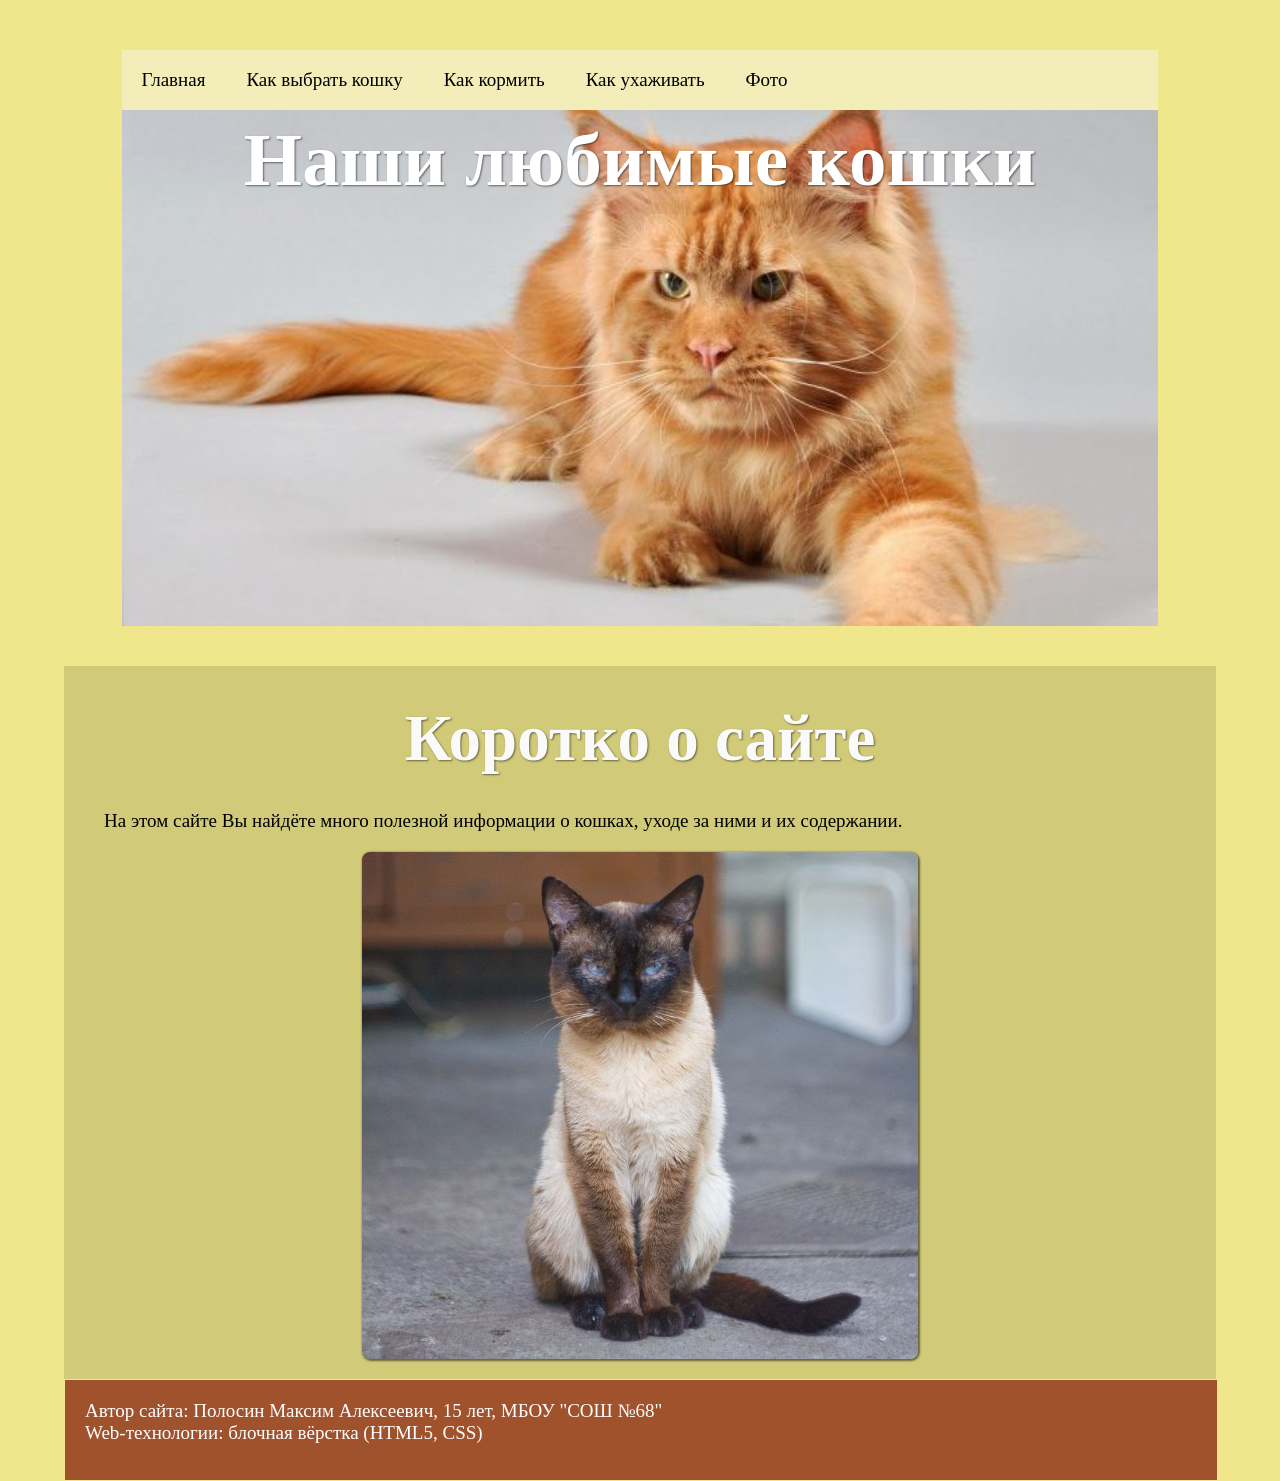
<file: index.html>
<!DOCTYPE html>
<html>
	<head>
		<meta charset=utf-8>
		<link rel='stylesheet' href='page.css'>
		<title>Наши любимые кошки</title>
	</head>
	<body>
		<div class=block>
			<div class=block1>
				<nav id=hor>
					<ul>
						<li><a href=index.html>Главная</a></li>
						<li>
							<a href=#>Как выбрать кошку</a>
							<ul>
								<li><a href=age.html>Возраст</a></li>
								<li><a href=breef.html>Порода</a></li>
								<li><a href=gender.html>Пол</a></li>
								<li><a href=shelter.html>Из приюта</a></li>
							</ul>
						</li>
						<li>
							<a href=#>Как кормить</a>
							<ul>
								<li><a href=rules.html>9 правил</a></li>
								<li><a href=food.html>Сколько давать</a></li>
								<li><a href=castrated.html>Кастрированного</a></li>
								<li><a href=table.html>Не со стола!</a></li>
							</ul>
						</li>
						<li>
						<a href=#>Как ухаживать</a>
							<ul>
								<li><a href=parenting.html>Воспитание</a></li>
								<li><a href=vaccine.html>Прививки</a></li>
								<li><a href=furr.html>Шерсть</a></li>
								<li><a href=play.html>Как играть</a></li>
							</ul>
						</li>
						<li>
							<a href=pictures.html>Фото</a>
						</li>
					</ul>
				</nav>
			</div>
			<header><h1>Наши любимые кошки</h1></header>
			<div class=block2>
				<h2>Коротко о сайте</h2>
				<p>На этом сайте Вы найдёте много полезной информации о кошках, уходе за ними и их содержании.</p>
				<img src=main.jpg id=img3>
			</div>
			<footer>
				<p>Автор сайта: Полосин Максим Алексеевич, 15 лет, МБОУ "СОШ №68"<br>Web-технологии: блочная вёрстка (HTML5, CSS)</p>
			</footer>
		</div>
	</body>
</html>
</file>
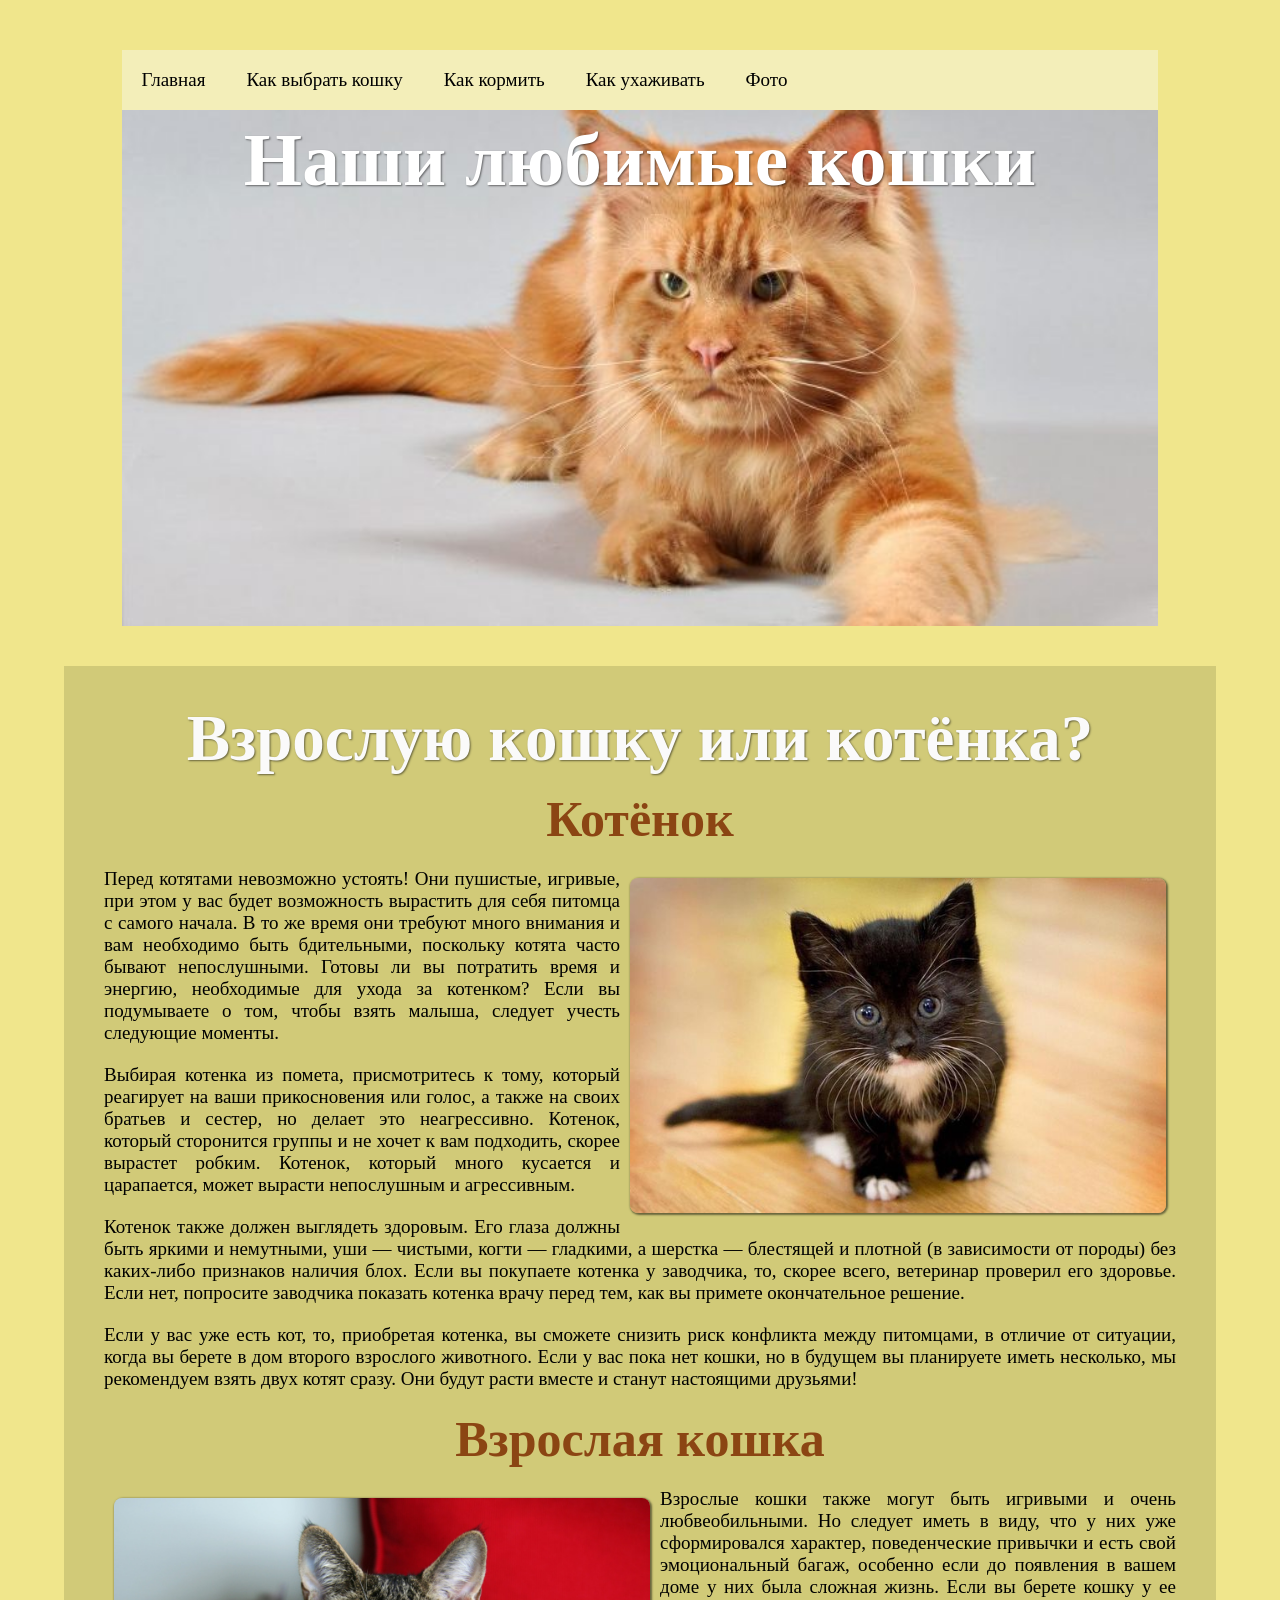
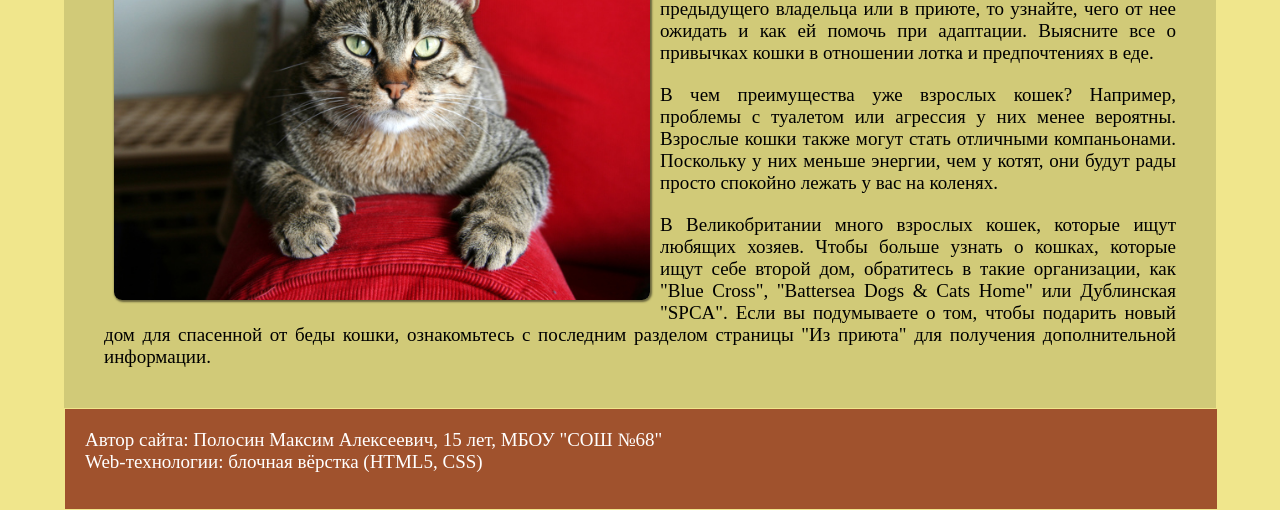
<file: age.html>
<!DOCTYPE html>
<html>
<head>
<meta charset=utf-8>
<link rel='stylesheet' href='page.css'>
<title>Наши любимые кошки</title>
</head>
<body>
<div class=block>
			<div class=block1>
				<nav id=hor>
					<ul>
						<li><a href=index.html>Главная</a></li>
						<li>
							<a href=#>Как выбрать кошку</a>
							<ul>
								<li><a href=age.html>Возраст</a></li>
								<li><a href=breef.html>Порода</a></li>
								<li><a href=gender.html>Пол</a></li>
								<li><a href=shelter.html>Из приюта</a></li>
							</ul>
						</li>
						<li>
							<a href=#>Как кормить</a>
							<ul>
								<li><a href=rules.html>9 правил</a></li>
								<li><a href=food.html>Сколько давать</a></li>
								<li><a href=castrated.html>Кастрированного</a></li>
								<li><a href=table.html>Не со стола!</a></li>
							</ul>
						</li>
						<li>
						<a href=#>Как ухаживать</a>
							<ul>
								<li><a href=parenting.html>Воспитание</a></li>
								<li><a href=vaccine.html>Прививки</a></li>
								<li><a href=furr.html>Шерсть</a></li>
								<li><a href=play.html>Как играть</a></li>
							</ul>
						</li>
						<li>
							<a href=pictures.html>Фото</a>
						</li>
					</ul>
				</nav>
			</div>
<header><h1>Наши любимые кошки</h1></header>
<div class=block2><h2>Взрослую кошку или котёнка?</h2>
<h3>Котёнок</h3>
<p><img src=kitten.jpg id=img2>Перед котятами невозможно устоять! Они пушистые, игривые, при этом у вас будет возможность вырастить для себя питомца с самого начала. В то же время они требуют много внимания и вам необходимо быть бдительными, поскольку котята часто бывают непослушными. Готовы ли вы потратить время и энергию, необходимые для ухода за котенком? Если вы подумываете о том, чтобы взять малыша, следует учесть следующие моменты.</p>
<p>Выбирая котенка из помета, присмотритесь к тому, который реагирует на ваши прикосновения или голос, а также на своих братьев и сестер, но делает это неагрессивно. Котенок, который сторонится группы и не хочет к вам подходить, скорее вырастет робким. Котенок, который много кусается и царапается, может вырасти непослушным и агрессивным.</p>
<p>Котенок также должен выглядеть здоровым. Его глаза должны быть яркими и немутными, уши — чистыми, когти — гладкими, а шерстка — блестящей и плотной (в зависимости от породы) без каких-либо признаков наличия блох. Если вы покупаете котенка у заводчика, то, скорее всего, ветеринар проверил его здоровье. Если нет, попросите заводчика показать котенка врачу перед тем, как вы примете окончательное решение.</p>
<p>Если у вас уже есть кот, то, приобретая котенка, вы сможете снизить риск конфликта между питомцами, в отличие от ситуации, когда вы берете в дом второго взрослого животного. Если у вас пока нет кошки, но в будущем вы планируете иметь несколько, мы рекомендуем взять двух котят сразу. Они будут расти вместе и станут настоящими друзьями!</p>
<h3>Взрослая кошка</h3>
<p><img src=adult.jpg id=img1>Взрослые кошки также могут быть игривыми и очень любвеобильными. Но следует иметь в виду, что у них уже сформировался характер, поведенческие привычки и есть свой эмоциональный багаж, особенно если до появления в вашем доме у них была сложная жизнь. Если вы берете кошку у ее предыдущего владельца или в приюте, то узнайте, чего от нее ожидать и как ей помочь при адаптации. Выясните все о привычках кошки в отношении лотка и предпочтениях в еде.</p>
<p>В чем преимущества уже взрослых кошек? Например, проблемы с туалетом или агрессия у них менее вероятны. Взрослые кошки также могут стать отличными компаньонами. Поскольку у них меньше энергии, чем у котят, они будут рады просто спокойно лежать у вас на коленях.</p>
<p>В Великобритании много взрослых кошек, которые ищут любящих хозяев. Чтобы больше узнать о кошках, которые ищут себе второй дом, обратитесь в такие организации, как "Blue Cross", "Battersea Dogs & Cats Home" или Дублинская "SPCA". Если вы подумываете о том, чтобы подарить новый дом для спасенной от беды кошки, ознакомьтесь с последним разделом страницы "Из приюта" для получения дополнительной информации.</p></div>
<footer><p>Автор сайта: Полосин Максим Алексеевич, 15 лет, МБОУ "СОШ №68"<br>Web-технологии: блочная вёрстка (HTML5, CSS)</p></footer></div>
</body>
</html>
</file>
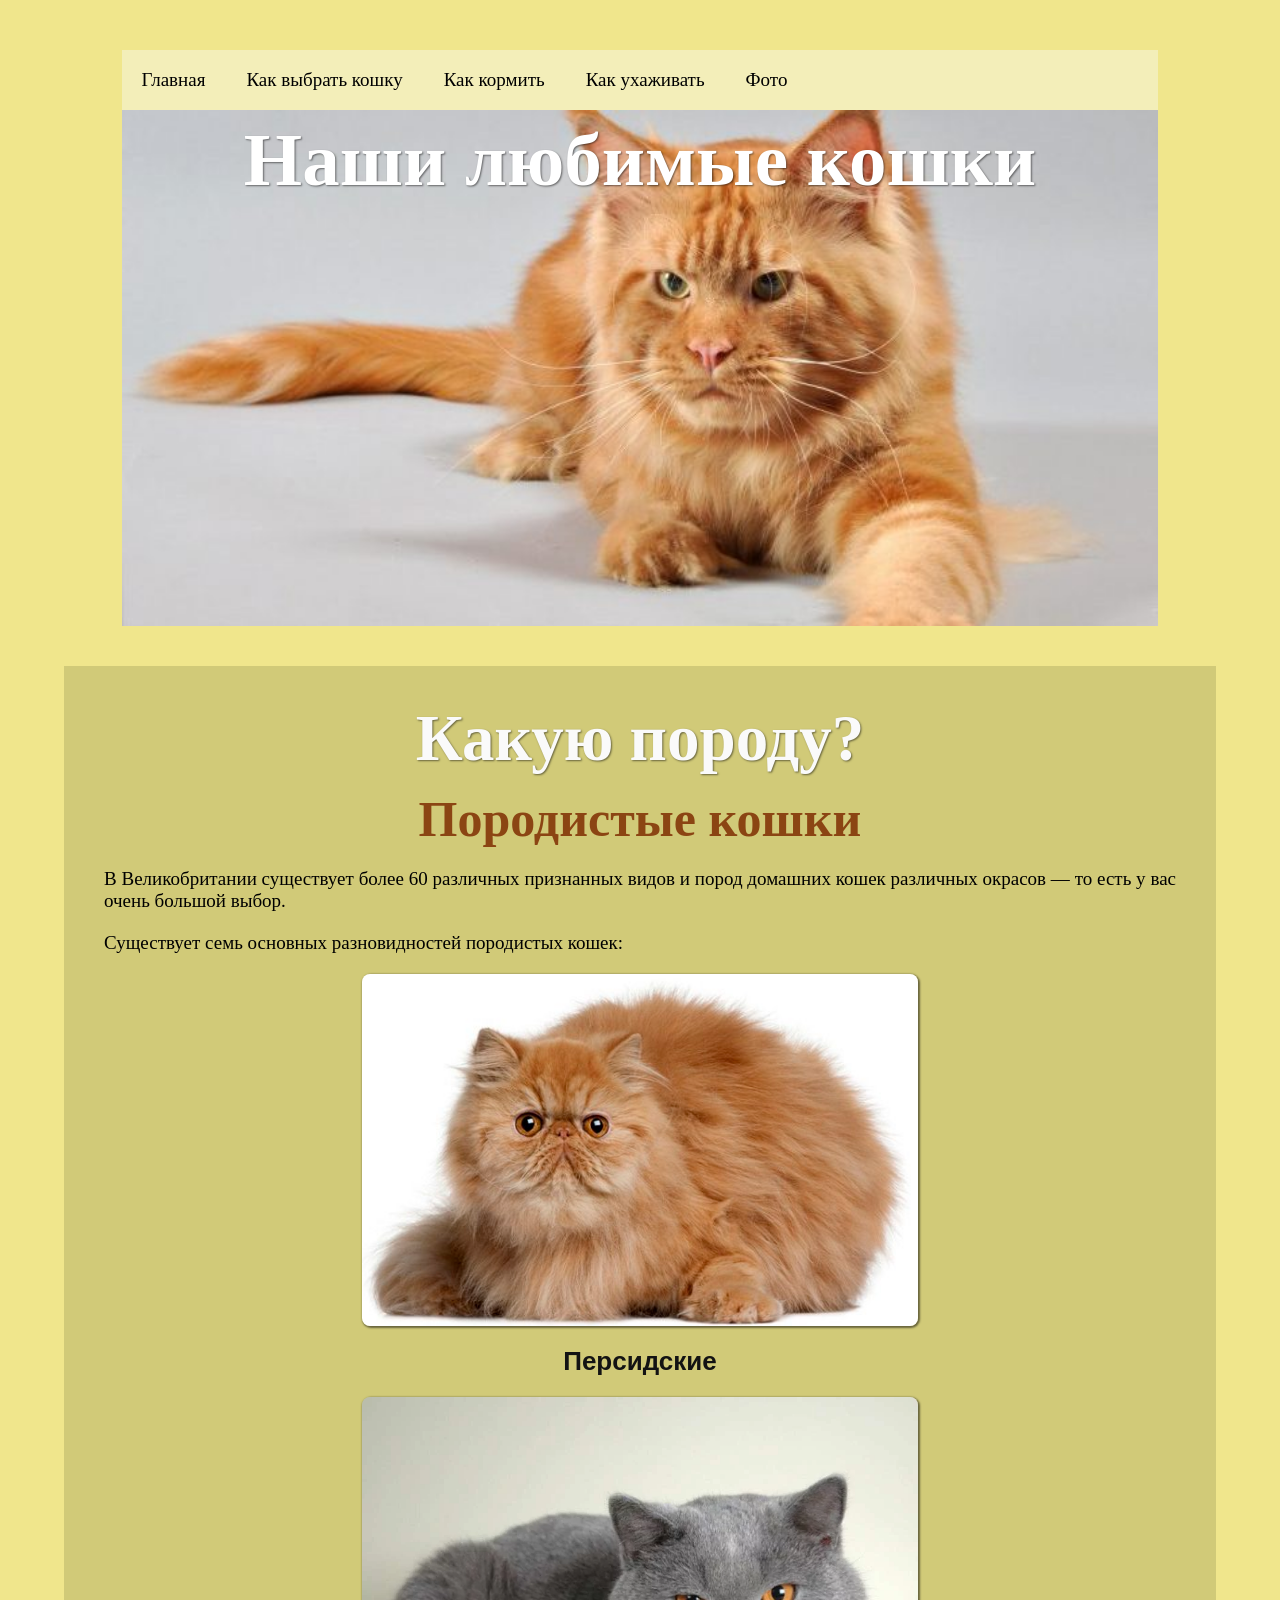
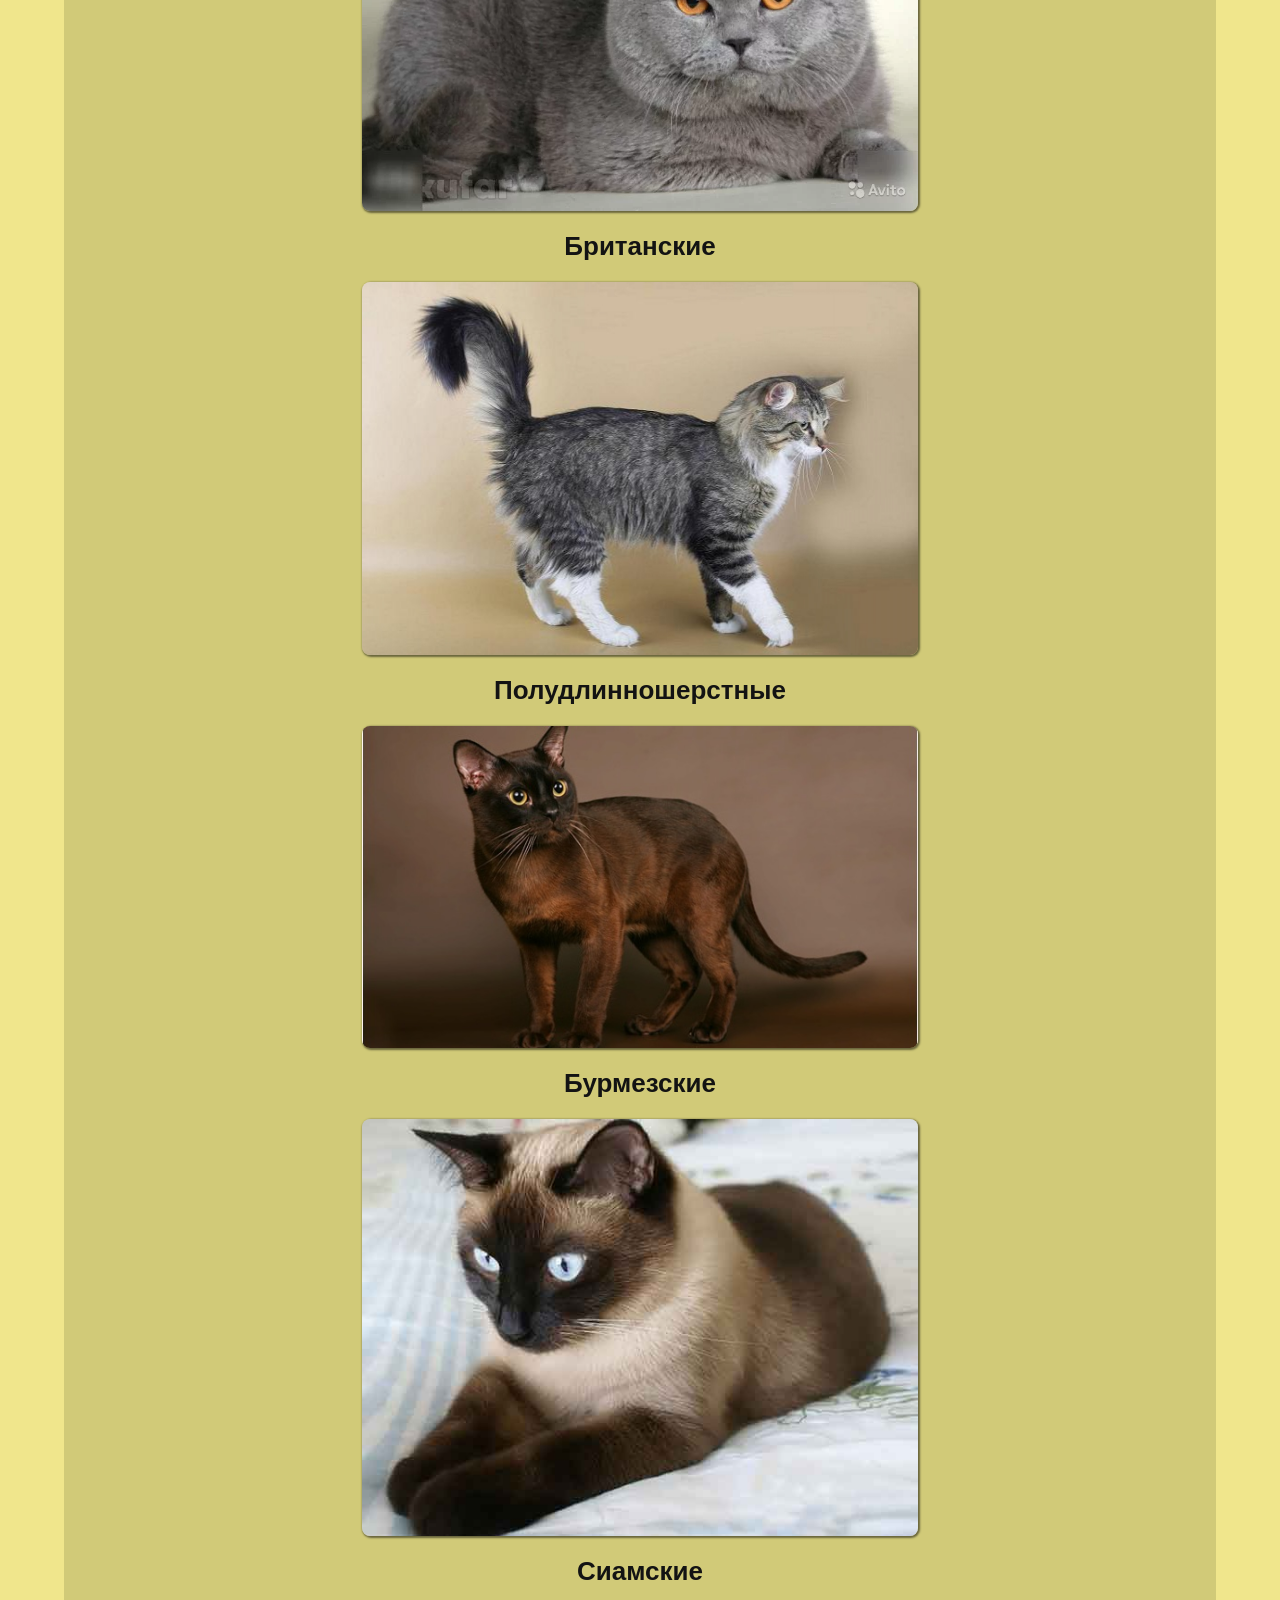
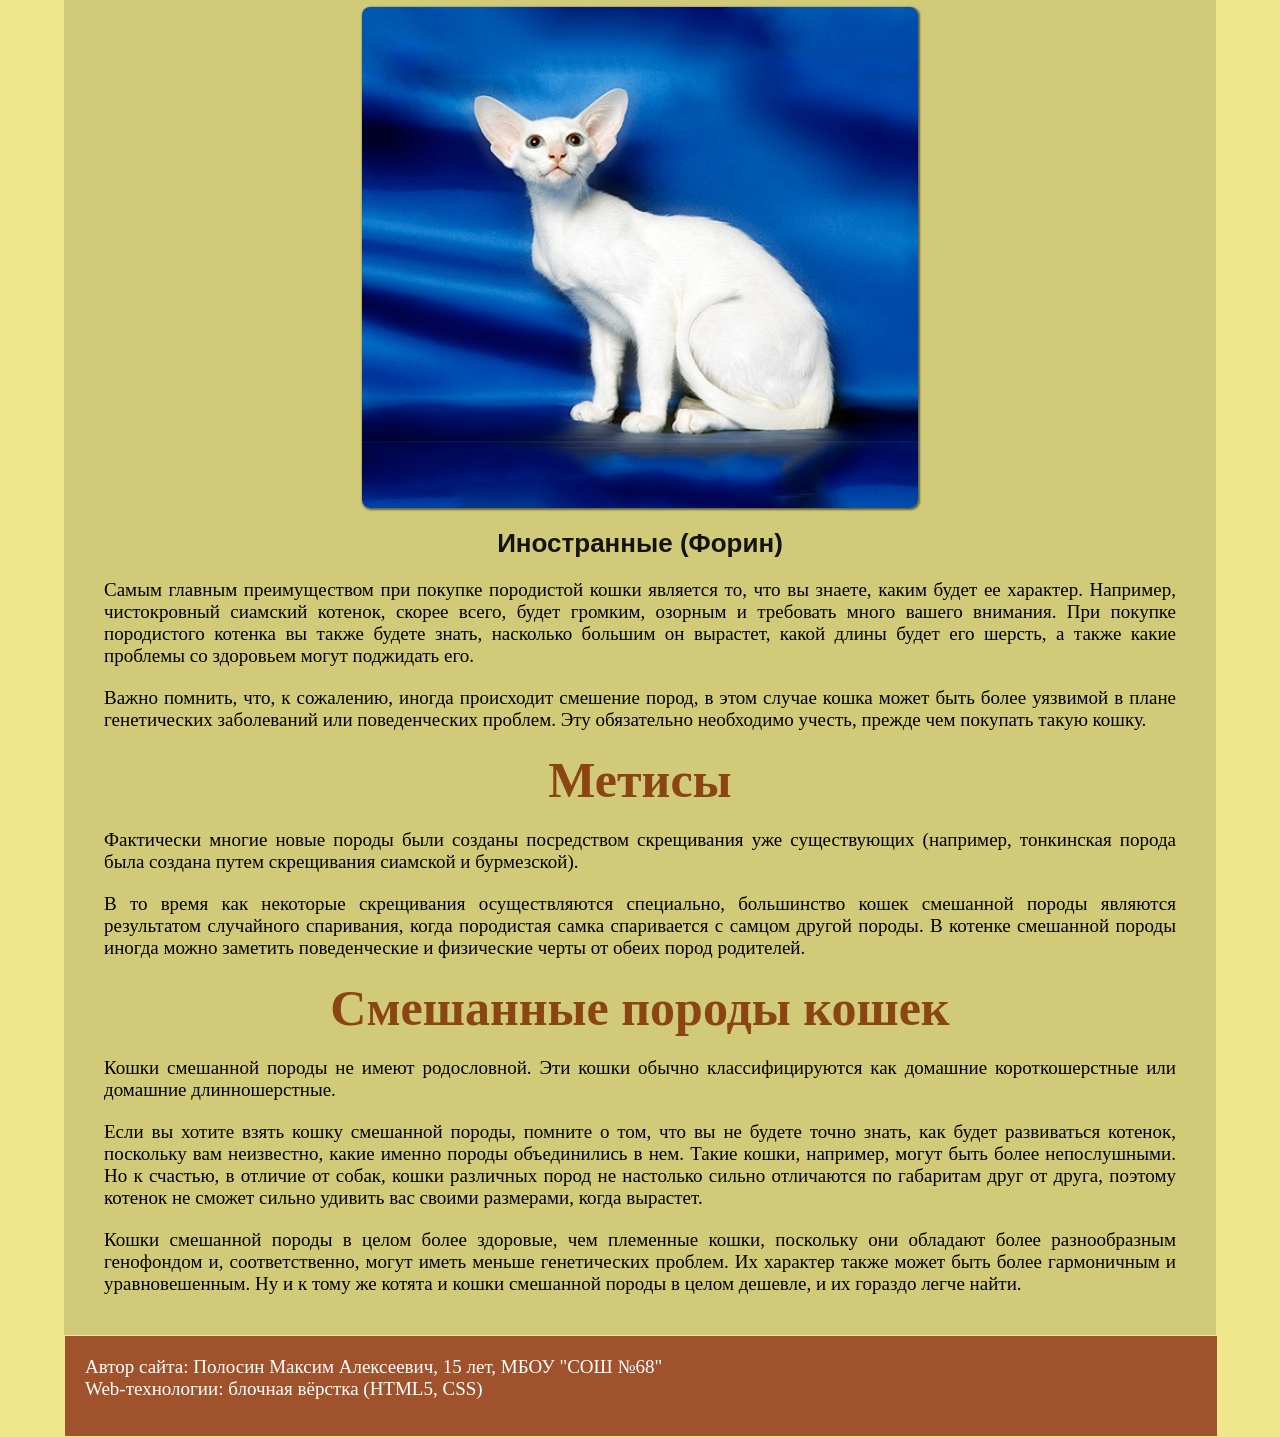
<file: breef.html>
<!DOCTYPE html>
<html>
<head>
<meta charset=utf-8>
<link rel='stylesheet' href='page.css'>
<title>Наши любимые кошки</title>
</head>
<body>
<div class=block>
			<div class=block1>
				<nav id=hor>
					<ul>
						<li><a href=index.html>Главная</a></li>
						<li>
							<a href=#>Как выбрать кошку</a>
							<ul>
								<li><a href=age.html>Возраст</a></li>
								<li><a href=breef.html>Порода</a></li>
								<li><a href=gender.html>Пол</a></li>
								<li><a href=shelter.html>Из приюта</a></li>
							</ul>
						</li>
						<li>
							<a href=#>Как кормить</a>
							<ul>
								<li><a href=rules.html>9 правил</a></li>
								<li><a href=food.html>Сколько давать</a></li>
								<li><a href=castrated.html>Кастрированного</a></li>
								<li><a href=table.html>Не со стола!</a></li>
							</ul>
						</li>
						<li>
						<a href=#>Как ухаживать</a>
							<ul>
								<li><a href=parenting.html>Воспитание</a></li>
								<li><a href=vaccine.html>Прививки</a></li>
								<li><a href=furr.html>Шерсть</a></li>
								<li><a href=play.html>Как играть</a></li>
							</ul>
						</li>
						<li>
							<a href=pictures.html>Фото</a>
						</li>
					</ul>
				</nav>
			</div>
<header><h1>Наши любимые кошки</h1></header>
<div class=block2><h2>Какую породу?</h2>
<h3>Породистые кошки</h3>
<p>В Великобритании существует более 60 различных признанных видов и пород домашних кошек различных окрасов — то есть у вас очень большой выбор.</p>
<p>Существует семь основных разновидностей породистых кошек:</p>
<img src=persian.jpg id=img3><p id=p3>Персидские</p>
<img src=british.jpg id=img3><p id=p3>Британские</p>
<img src=halflongfurr.jpg id=img3><p id=p3>Полудлинношерстные</p>
<img src=burmese.jpg id=img3><p id=p3>Бурмезские</p>
<img src=siam.jpg id=img3><p id=p3>Сиамские</p>
<img src=foreign.jpg id=img3><p id=p3>Иностранные (Форин)</p>
<p>Самым главным преимуществом при покупке породистой кошки является то, что вы знаете, каким будет ее характер. Например, чистокровный сиамский котенок, скорее всего, будет громким, озорным и требовать много вашего внимания. При покупке породистого котенка вы также будете знать, насколько большим он вырастет, какой длины будет его шерсть, а также какие проблемы со здоровьем могут поджидать его.</p>
<p>Важно помнить, что, к сожалению, иногда происходит смешение пород, в этом случае кошка может быть более уязвимой в плане генетических заболеваний или поведенческих проблем. Эту обязательно необходимо учесть, прежде чем покупать такую кошку.</p>
<h3>Метисы</h3>
<p>Фактически многие новые породы были созданы посредством скрещивания уже существующих (например, тонкинская порода была создана путем скрещивания сиамской и бурмезской).</p>
<p>В то время как некоторые скрещивания осуществляются специально, большинство кошек смешанной породы являются результатом случайного спаривания, когда породистая самка спаривается с самцом другой породы. В котенке смешанной породы иногда можно заметить поведенческие и физические черты от обеих пород родителей.</p>
<h3>Смешанные породы кошек</h3>
<p>Кошки смешанной породы не имеют родословной. Эти кошки обычно классифицируются как домашние короткошерстные или домашние длинношерстные.</p>
<p>Если вы хотите взять кошку смешанной породы, помните о том, что вы не будете точно знать, как будет развиваться котенок, поскольку вам неизвестно, какие именно породы объединились в нем. Такие кошки, например, могут быть более непослушными. Но к счастью, в отличие от собак, кошки различных пород не настолько сильно отличаются по габаритам друг от друга, поэтому котенок не сможет сильно удивить вас своими размерами, когда вырастет.</p>
<p>Кошки смешанной породы в целом более здоровые, чем племенные кошки, поскольку они обладают более разнообразным генофондом и, соответственно, могут иметь меньше генетических проблем. Их характер также может быть более гармоничным и уравновешенным. Ну и к тому же котята и кошки смешанной породы в целом дешевле, и их гораздо легче найти.</p></div>
<footer><p>Автор сайта: Полосин Максим Алексеевич, 15 лет, МБОУ "СОШ №68"<br>Web-технологии: блочная вёрстка (HTML5, CSS)</p></footer></div>
</body>
</html>
</file>
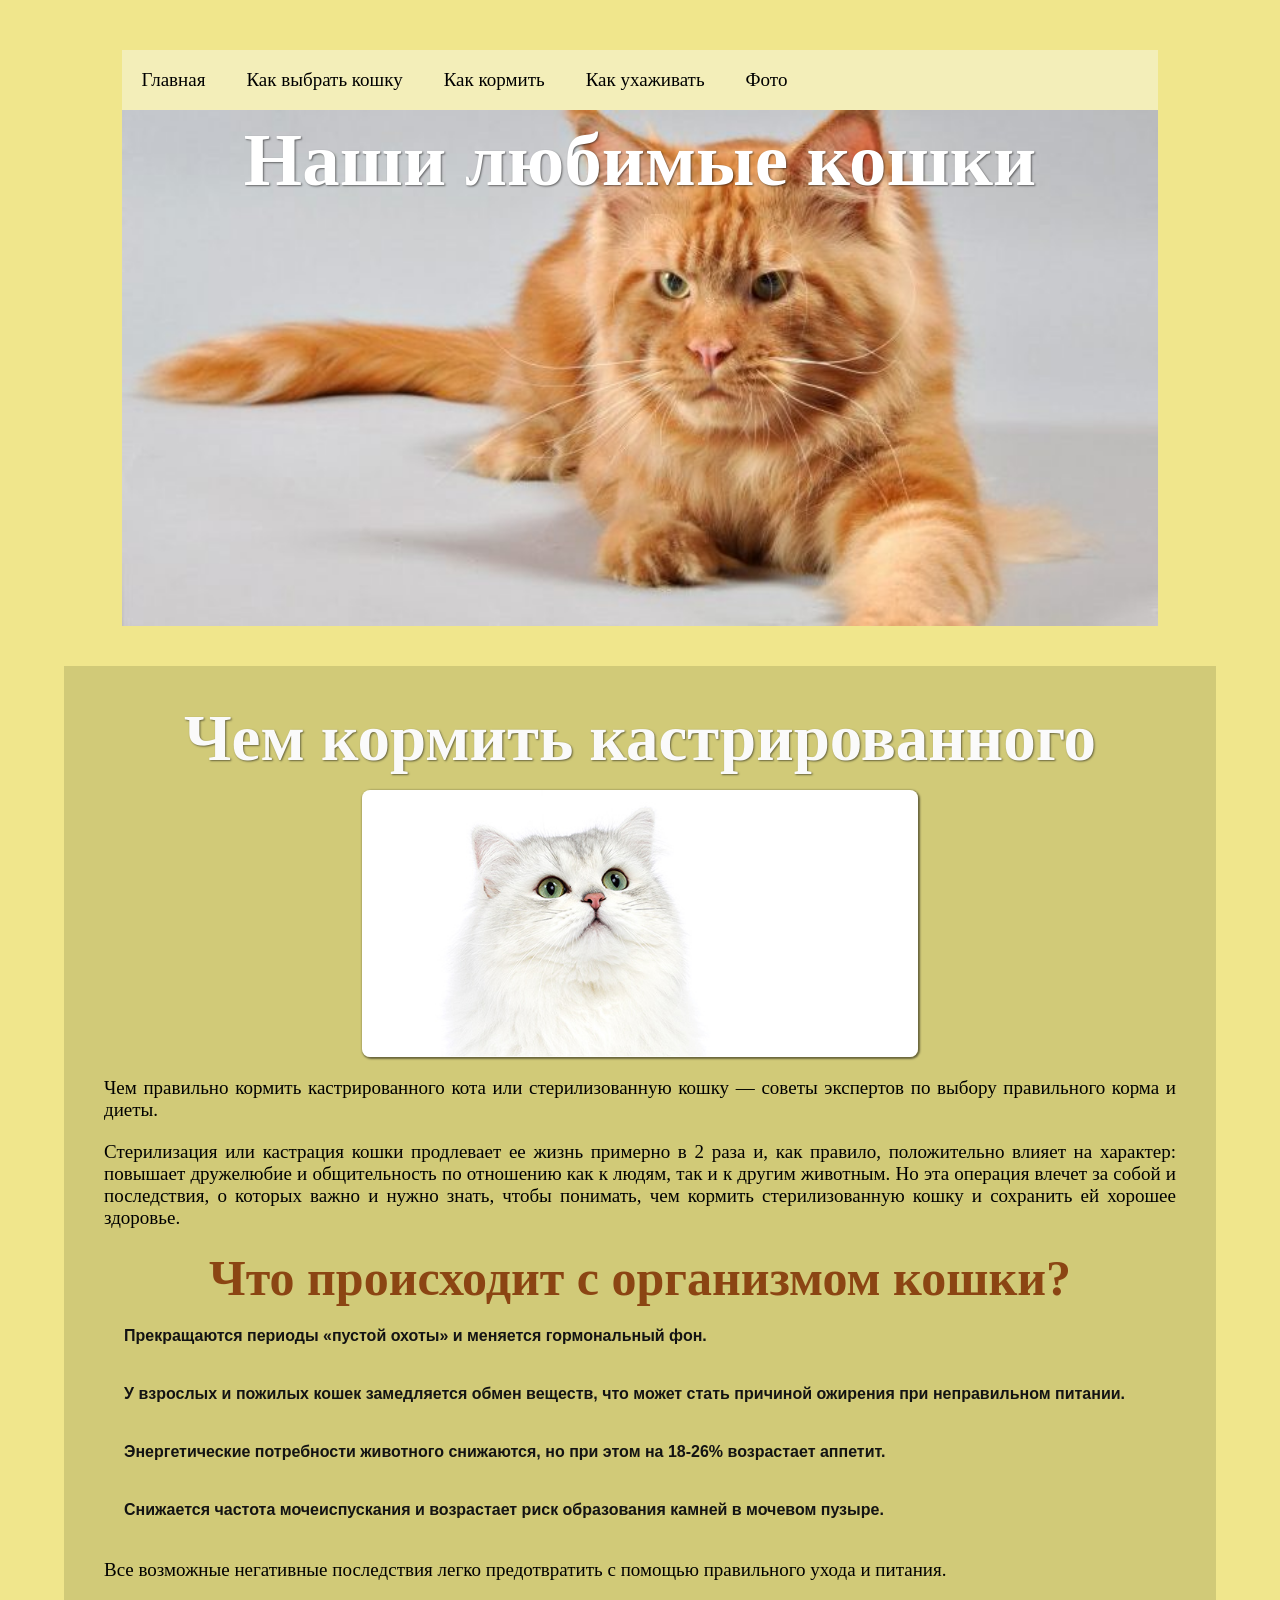
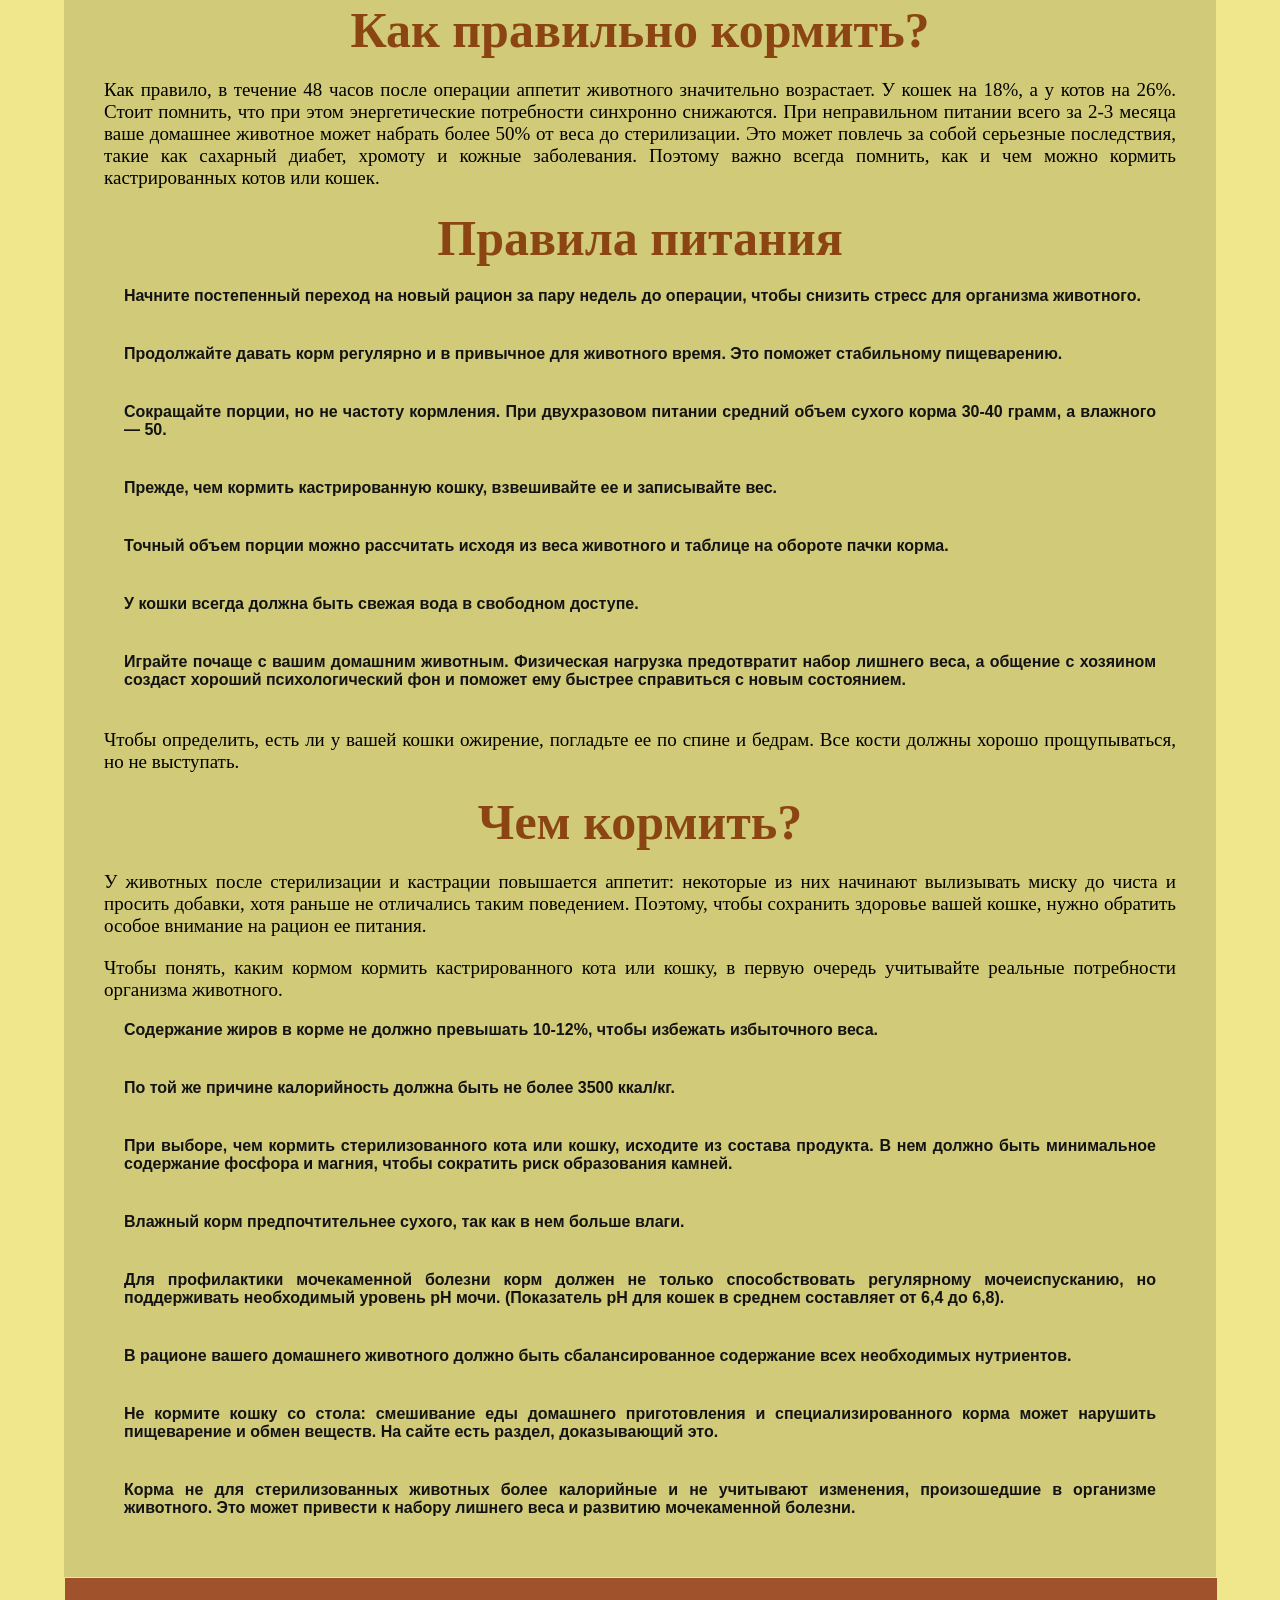
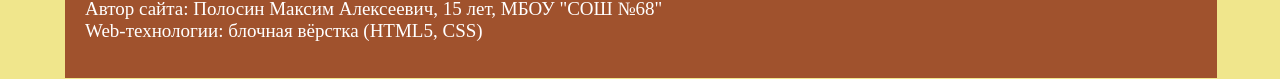
<file: castrated.html>
<!DOCTYPE html>
<html>
<head>
<meta charset=utf-8>
<link rel='stylesheet' href='page.css'>
<title>Наши любимые кошки</title>
</head>
<body>
<div class=block>
			<div class=block1>
				<nav id=hor>
					<ul>
						<li><a href=index.html>Главная</a></li>
						<li>
							<a href=#>Как выбрать кошку</a>
							<ul>
								<li><a href=age.html>Возраст</a></li>
								<li><a href=breef.html>Порода</a></li>
								<li><a href=gender.html>Пол</a></li>
								<li><a href=shelter.html>Из приюта</a></li>
							</ul>
						</li>
						<li>
							<a href=#>Как кормить</a>
							<ul>
								<li><a href=rules.html>9 правил</a></li>
								<li><a href=food.html>Сколько давать</a></li>
								<li><a href=castrated.html>Кастрированного</a></li>
								<li><a href=table.html>Не со стола!</a></li>
							</ul>
						</li>
						<li>
						<a href=#>Как ухаживать</a>
							<ul>
								<li><a href=parenting.html>Воспитание</a></li>
								<li><a href=vaccine.html>Прививки</a></li>
								<li><a href=furr.html>Шерсть</a></li>
								<li><a href=play.html>Как играть</a></li>
							</ul>
						</li>
						<li>
							<a href=pictures.html>Фото</a>
						</li>
					</ul>
				</nav>
			</div>
<header><h1>Наши любимые кошки</h1></header>
<div class=block2><h2>Чем кормить кастрированного</h2>
<img src=sterilfeed.jpg id=img3>
<p>Чем правильно кормить кастрированного кота или стерилизованную кошку — советы экспертов по выбору правильного корма и диеты.</p>
<p>Стерилизация или кастрация кошки продлевает ее жизнь примерно в 2 раза и, как правило, положительно влияет на характер: повышает дружелюбие и общительность по отношению как к людям, так и к другим животным. Но эта операция влечет за собой и последствия, о которых важно и нужно знать, чтобы понимать, чем кормить стерилизованную кошку и сохранить ей хорошее здоровье.</p>
<h3>Что происходит с организмом кошки?</h3>
<ul><li><p>Прекращаются периоды «пустой охоты» и меняется гормональный фон.</p></li>
<li><p>У взрослых и пожилых кошек замедляется обмен веществ, что может стать причиной ожирения при неправильном питании.</p></li>
<li><p>Энергетические потребности животного снижаются, но при этом на 18-26% возрастает аппетит.</p></li>
<li><p>Снижается частота мочеиспускания и возрастает риск образования камней в мочевом пузыре.</p></li></ul>
<p>Все возможные негативные последствия легко предотвратить с помощью правильного ухода и питания.</p>
<h3>Как правильно кормить?</h3>
<p>Как правило, в течение 48 часов после операции аппетит животного значительно возрастает. У кошек на 18%, а у котов на 26%. Стоит помнить, что при этом энергетические потребности синхронно снижаются. При неправильном питании всего за 2-3 месяца ваше домашнее животное может набрать более 50% от веса до стерилизации. Это может повлечь за собой серьезные последствия, такие как сахарный диабет, хромоту и кожные заболевания. Поэтому важно всегда помнить, как и чем можно кормить кастрированных котов или кошек.</p>
<h3>Правила питания</h3>
<ul><li><p>Начните постепенный переход на новый рацион за пару недель до операции, чтобы снизить стресс для организма животного.</p></li>
<li><p>Продолжайте давать корм регулярно и в привычное для животного время. Это поможет стабильному пищеварению.</p></li>
<li><p>Сокращайте порции, но не частоту кормления. При двухразовом питании средний объем сухого корма 30-40 грамм, а влажного — 50.</p></li>
<li><p>Прежде, чем кормить кастрированную кошку, взвешивайте ее и записывайте вес.</p></li>
<li><p>Точный объем порции можно рассчитать исходя из веса животного и таблице на обороте пачки корма.</p></li>
<li><p>У кошки всегда должна быть свежая вода в свободном доступе.</p></li>
<li><p>Играйте почаще с вашим домашним животным. Физическая нагрузка предотвратит набор лишнего веса, а общение с хозяином создаст хороший психологический фон и поможет ему быстрее справиться с новым состоянием.</p></li></ul>
<p>Чтобы определить, есть ли у вашей кошки ожирение, погладьте ее по спине и бедрам. Все кости должны хорошо прощупываться, но не выступать.</p>
<h3>Чем кормить?</h3>
<p>У животных после стерилизации и кастрации повышается аппетит: некоторые из них начинают вылизывать миску до чиста и просить добавки, хотя раньше не отличались таким поведением. Поэтому, чтобы сохранить здоровье вашей кошке, нужно обратить особое внимание на рацион ее питания.</p>
<p>Чтобы понять, каким кормом кормить кастрированного кота или кошку, в первую очередь учитывайте реальные потребности организма животного.</p>
<ul><li><p>Содержание жиров в корме не должно превышать 10-12%, чтобы избежать избыточного веса.</p></li>
<li><p>По той же причине калорийность должна быть не более 3500 ккал/кг.</p></li>
<li><p>При выборе, чем кормить стерилизованного кота или кошку, исходите из состава продукта. В нем должно быть минимальное содержание фосфора и магния, чтобы сократить риск образования камней.</p></li>
<li><p>Влажный корм предпочтительнее сухого, так как в нем больше влаги.</p></li>
<li><p>Для профилактики мочекаменной болезни корм должен не только способствовать регулярному мочеиспусканию, но поддерживать необходимый уровень pH мочи. (Показатель pH для кошек в среднем составляет от 6,4 до 6,8).</p></li>
<li><p>В рационе вашего домашнего животного должно быть сбалансированное содержание всех необходимых нутриентов.</p></li>
<li><p>Не кормите кошку со стола: смешивание еды домашнего приготовления и специализированного корма может нарушить пищеварение и обмен веществ. На сайте есть раздел, доказывающий это.</p></li>
<li><p>Корма не для стерилизованных животных более калорийные и не учитывают изменения, произошедшие в организме животного. Это может привести к набору лишнего веса и развитию мочекаменной болезни.</p></li></ul></div>
<footer><p>Автор сайта: Полосин Максим Алексеевич, 15 лет, МБОУ "СОШ №68"<br>Web-технологии: блочная вёрстка (HTML5, CSS)</p></footer></div>
</body>
</html>
</file>
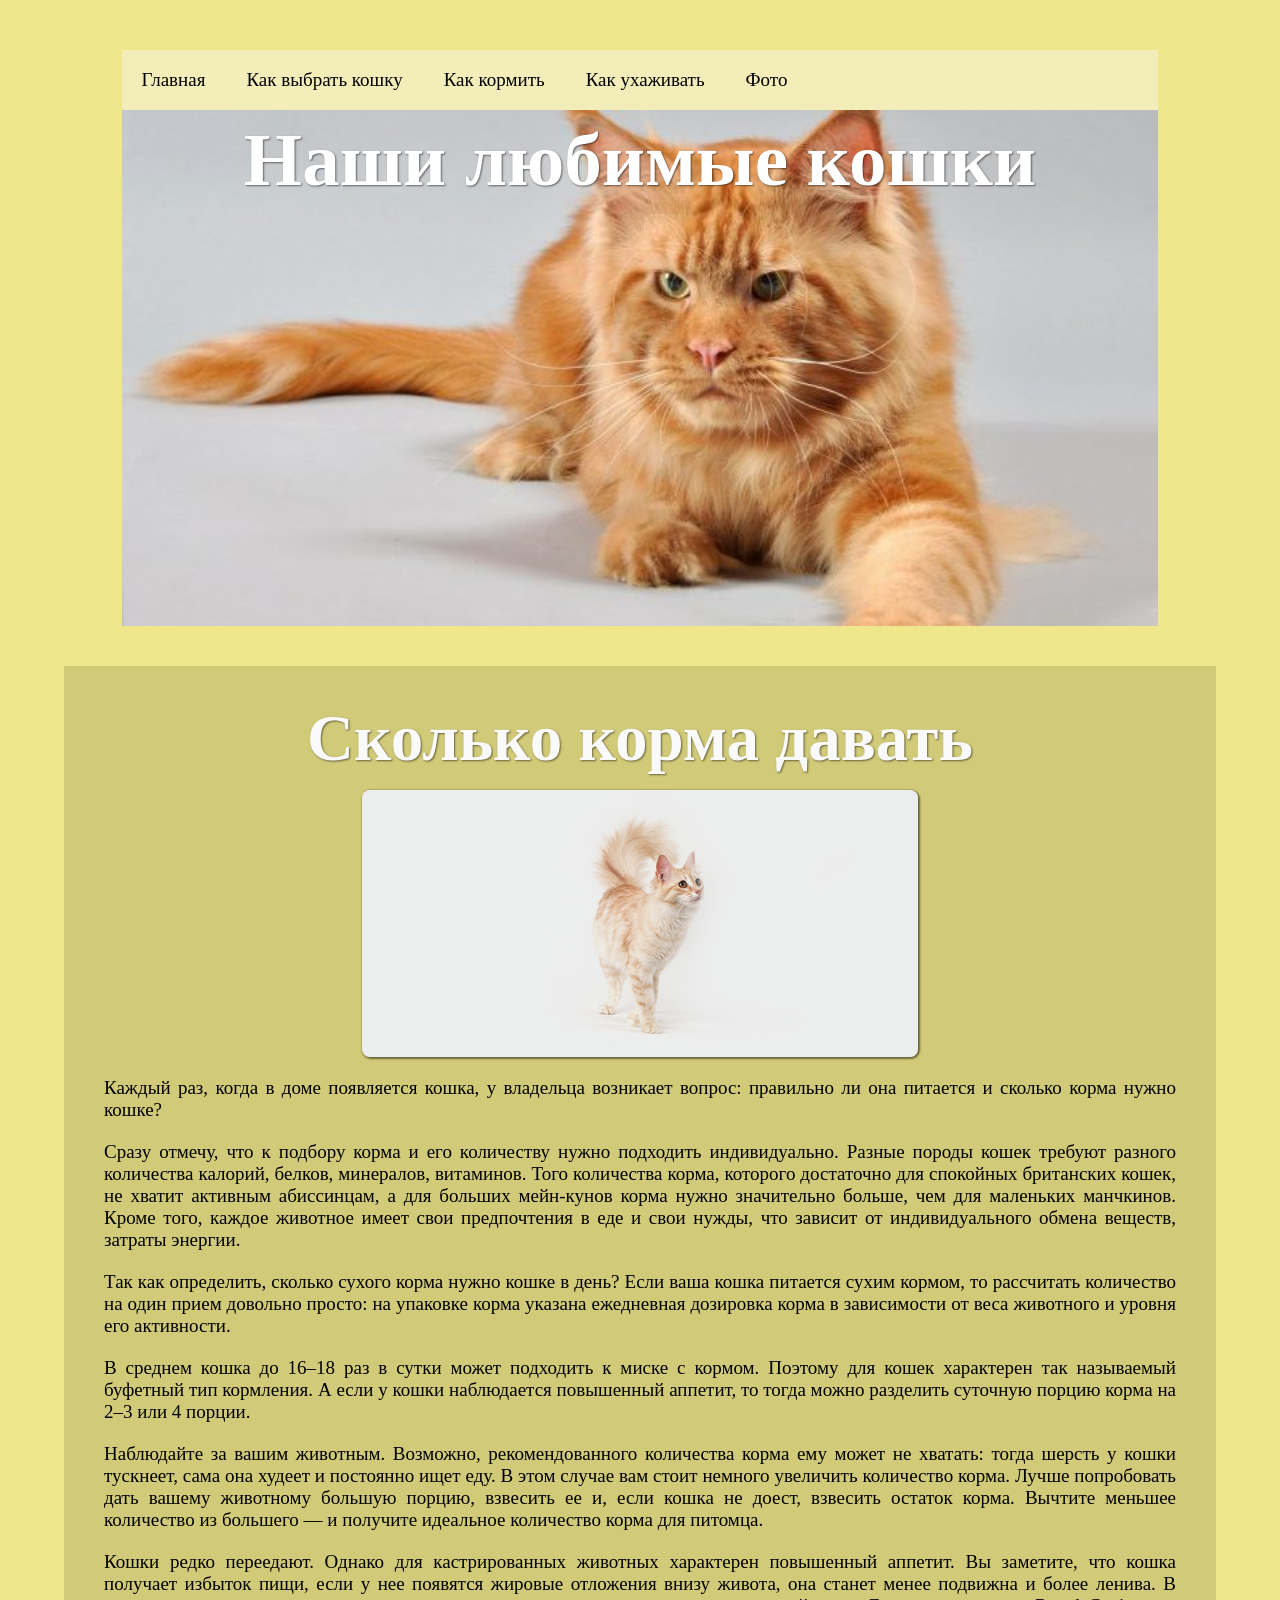
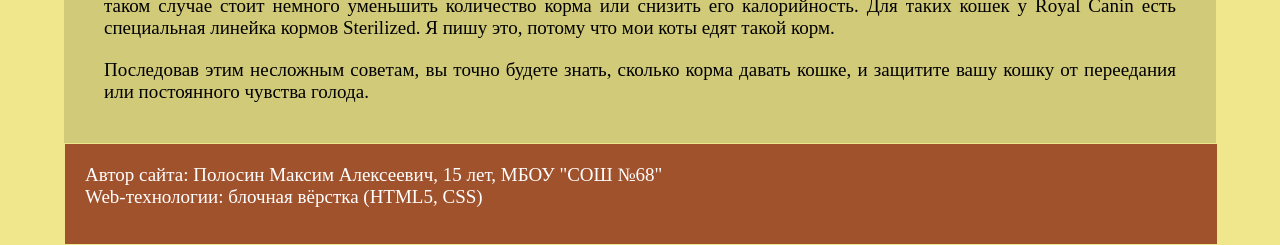
<file: food.html>
<!DOCTYPE html>
<html>
<head>
<meta charset=utf-8>
<link rel='stylesheet' href='page.css'>
<title>Наши любимые кошки</title>
</head>
<body>
<div class=block>
			<div class=block1>
				<nav id=hor>
					<ul>
						<li><a href=index.html>Главная</a></li>
						<li>
							<a href=#>Как выбрать кошку</a>
							<ul>
								<li><a href=age.html>Возраст</a></li>
								<li><a href=breef.html>Порода</a></li>
								<li><a href=gender.html>Пол</a></li>
								<li><a href=shelter.html>Из приюта</a></li>
							</ul>
						</li>
						<li>
							<a href=#>Как кормить</a>
							<ul>
								<li><a href=rules.html>9 правил</a></li>
								<li><a href=food.html>Сколько давать</a></li>
								<li><a href=castrated.html>Кастрированного</a></li>
								<li><a href=table.html>Не со стола!</a></li>
							</ul>
						</li>
						<li>
						<a href=#>Как ухаживать</a>
							<ul>
								<li><a href=parenting.html>Воспитание</a></li>
								<li><a href=vaccine.html>Прививки</a></li>
								<li><a href=furr.html>Шерсть</a></li>
								<li><a href=play.html>Как играть</a></li>
							</ul>
						</li>
						<li>
							<a href=pictures.html>Фото</a>
						</li>
					</ul>
				</nav>
			</div>
<header><h1>Наши любимые кошки</h1></header>
<div class=block2><h2>Сколько корма давать</h2>
<img src=food.jpg id=img3>
<p>Каждый раз, когда в доме появляется кошка, у владельца возникает вопрос: правильно ли она питается и сколько корма нужно кошке?</p>
<p>Сразу отмечу, что к подбору корма и его количеству нужно подходить индивидуально. Разные породы кошек требуют разного количества калорий, белков, минералов, витаминов. Того количества корма, которого достаточно для спокойных британских кошек, не хватит активным абиссинцам, а для больших мейн-кунов корма нужно значительно больше, чем для маленьких манчкинов. Кроме того, каждое животное имеет свои предпочтения в еде и свои нужды, что зависит от индивидуального обмена веществ, затраты энергии.</p>
<p>Так как определить, сколько сухого корма нужно кошке в день? Если ваша кошка питается сухим кормом, то рассчитать количество на один прием довольно просто: на упаковке корма указана ежедневная дозировка корма в зависимости от веса животного и уровня его активности.</p>
<p>В среднем кошка до 16–18 раз в сутки может подходить к миске с кормом. Поэтому для кошек характерен так называемый буфетный тип кормления. А если у кошки наблюдается повышенный аппетит, то тогда можно разделить суточную порцию корма на 2–3 или 4 порции.</p>
<p>Наблюдайте за вашим животным. Возможно, рекомендованного количества корма ему может не хватать: тогда шерсть у кошки тускнеет, сама она худеет и постоянно ищет еду. В этом случае вам стоит немного увеличить количество корма. Лучше попробовать дать вашему животному большую порцию, взвесить ее и, если кошка не доест, взвесить остаток корма. Вычтите меньшее количество из большего — и получите идеальное количество корма для питомца.</p>
<p>Кошки редко переедают. Однако для кастрированных животных характерен повышенный аппетит. Вы заметите, что кошка получает избыток пищи, если у нее появятся жировые отложения внизу живота, она станет менее подвижна и более ленива. В таком случае стоит немного уменьшить количество корма или снизить его калорийность. Для таких кошек у Royal Canin есть специальная линейка кормов Sterilized. Я пишу это, потому что мои коты едят такой корм.</p>
<p>Последовав этим несложным советам, вы точно будете знать, сколько корма давать кошке, и защитите вашу кошку от переедания или постоянного чувства голода.</p></div>
<footer><p>Автор сайта: Полосин Максим Алексеевич, 15 лет, МБОУ "СОШ №68"<br>Web-технологии: блочная вёрстка (HTML5, CSS)</p></footer></div>
</body>
</html>
</file>
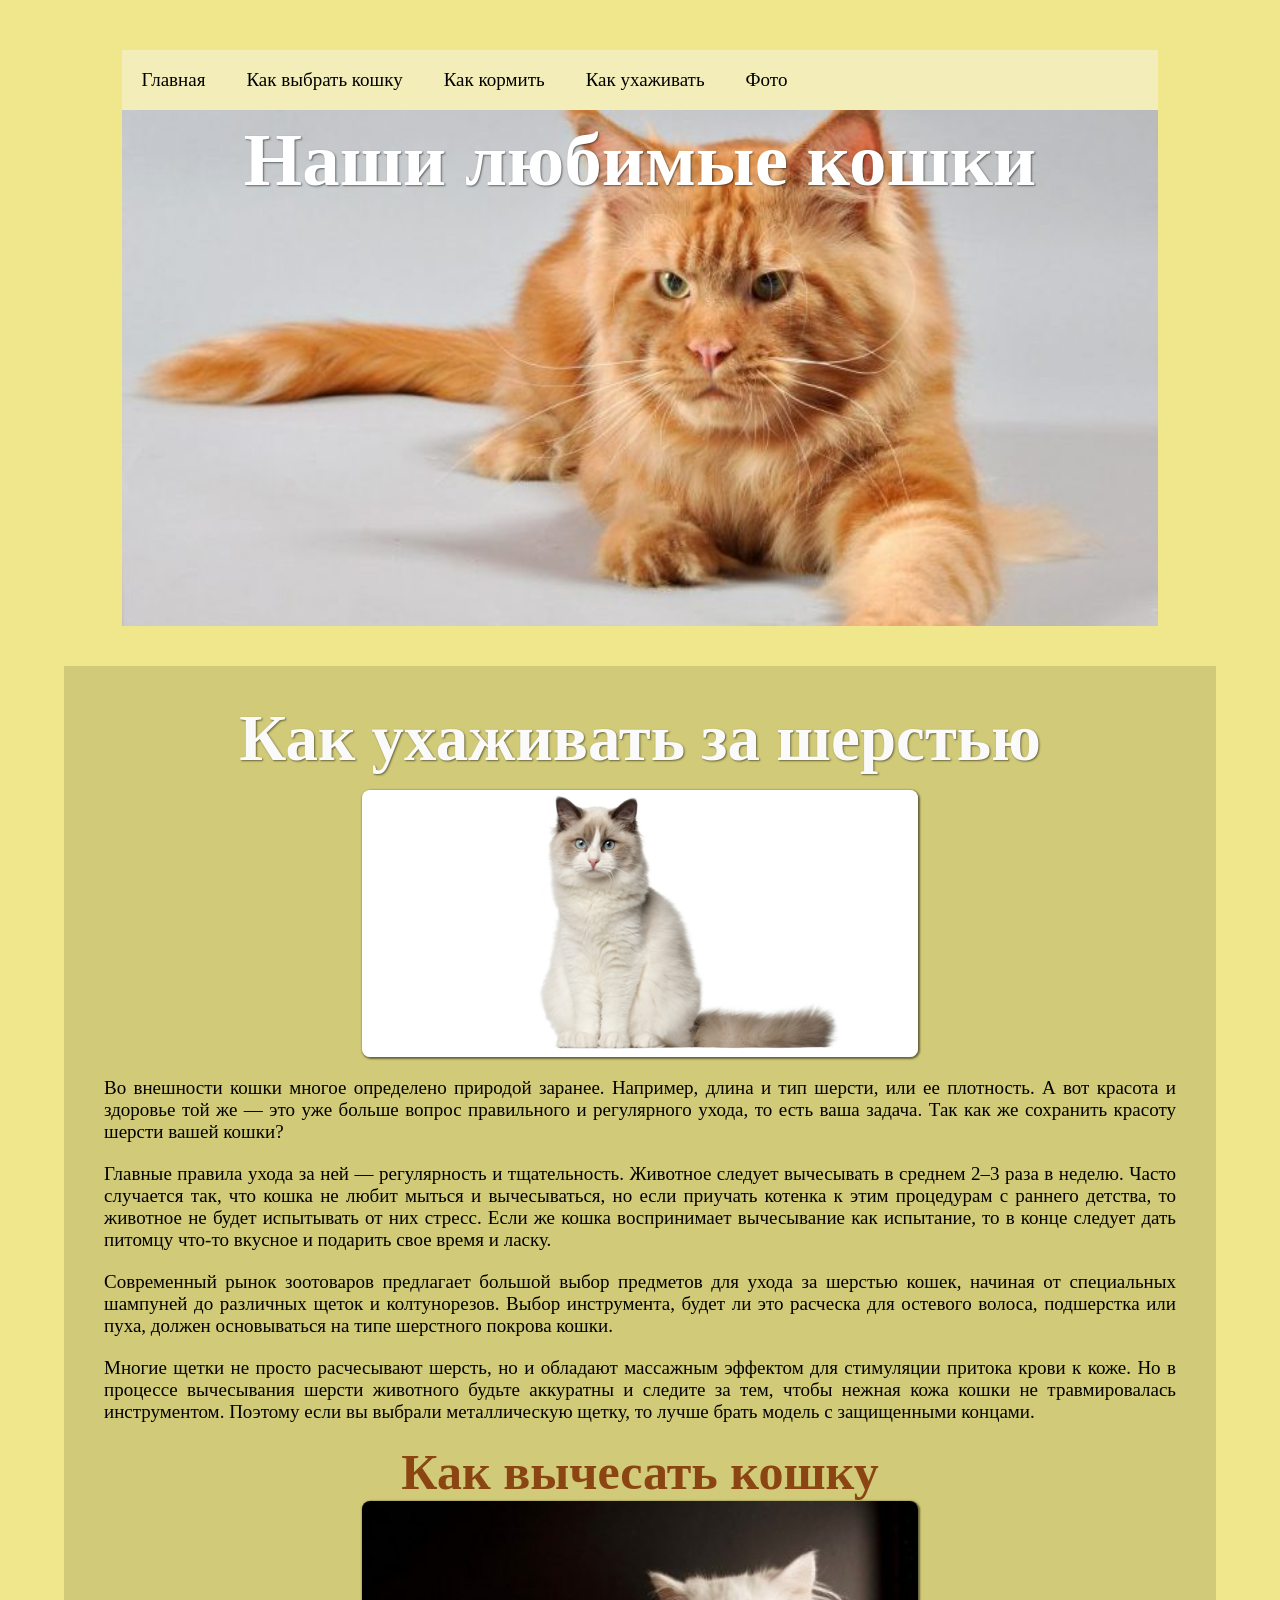
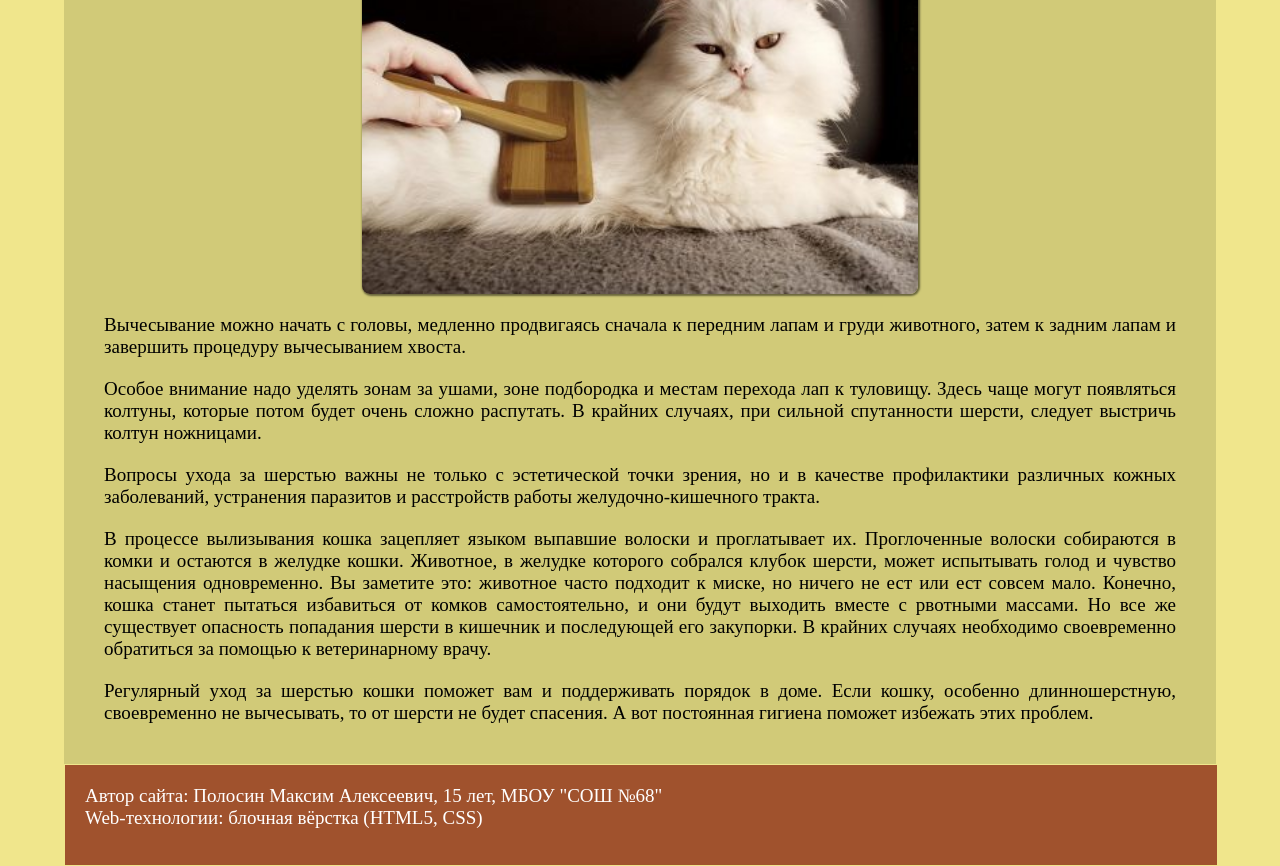
<file: furr.html>
<!DOCTYPE html>
<html>
<head>
<meta charset=utf-8>
<link rel='stylesheet' href='page.css'>
<title>Наши любимые кошки</title>
</head>
<body>
<div class=block>
			<div class=block1>
				<nav id=hor>
					<ul>
						<li><a href=index.html>Главная</a></li>
						<li>
							<a href=#>Как выбрать кошку</a>
							<ul>
								<li><a href=age.html>Возраст</a></li>
								<li><a href=breef.html>Порода</a></li>
								<li><a href=gender.html>Пол</a></li>
								<li><a href=shelter.html>Из приюта</a></li>
							</ul>
						</li>
						<li>
							<a href=#>Как кормить</a>
							<ul>
								<li><a href=rules.html>9 правил</a></li>
								<li><a href=food.html>Сколько давать</a></li>
								<li><a href=castrated.html>Кастрированного</a></li>
								<li><a href=table.html>Не со стола!</a></li>
							</ul>
						</li>
						<li>
						<a href=#>Как ухаживать</a>
							<ul>
								<li><a href=parenting.html>Воспитание</a></li>
								<li><a href=vaccine.html>Прививки</a></li>
								<li><a href=furr.html>Шерсть</a></li>
								<li><a href=play.html>Как играть</a></li>
							</ul>
						</li>
						<li>
							<a href=pictures.html>Фото</a>
						</li>
					</ul>
				</nav>
			</div>
<header><h1>Наши любимые кошки</h1></header>
<div class=block2><h2>Как ухаживать за шерстью</h2>
<img src=fluffy.jpg id=img3>
<p>Во внешности кошки многое определено природой заранее. Например, длина и тип шерсти, или ее плотность. А вот красота и здоровье той же — это уже больше вопрос правильного и регулярного ухода, то есть ваша задача. Так как же сохранить красоту шерсти вашей кошки?</p>
<p>Главные правила ухода за ней — регулярность и тщательность. Животное следует вычесывать в среднем 2–3 раза в неделю. Часто случается так, что кошка не любит мыться и вычесываться, но если приучать котенка к этим процедурам с раннего детства, то животное не будет испытывать от них стресс. Если же кошка воспринимает вычесывание как испытание, то в конце следует дать питомцу что-то вкусное и подарить свое время и ласку.</p>
<p>Современный рынок зоотоваров предлагает большой выбор предметов для ухода за шерстью кошек, начиная от специальных шампуней до различных щеток и колтунорезов. Выбор инструмента, будет ли это расческа для остевого волоса, подшерстка или пуха, должен основываться на типе шерстного покрова кошки.</p>
<p>Многие щетки не просто расчесывают шерсть, но и обладают массажным эффектом для стимуляции притока крови к коже. Но в процессе вычесывания шерсти животного будьте аккуратны и следите за тем, чтобы нежная кожа кошки не травмировалась инструментом. Поэтому если вы выбрали металлическую щетку, то лучше брать модель с защищенными концами.</p>
<h3>Как вычесать кошку</h3>
<img src=furr.jpg id=img3><p>Вычесывание можно начать с головы, медленно продвигаясь сначала к передним лапам и груди животного, затем к задним лапам и завершить процедуру вычесыванием хвоста.</p>
<p>Особое внимание надо уделять зонам за ушами, зоне подбородка и местам перехода лап к туловищу. Здесь чаще могут появляться колтуны, которые потом будет очень сложно распутать. В крайних случаях, при сильной спутанности шерсти, следует выстричь колтун ножницами.</p>
<p>Вопросы ухода за шерстью важны не только с эстетической точки зрения, но и в качестве профилактики различных кожных заболеваний, устранения паразитов и расстройств работы желудочно-кишечного тракта.</p>
<p>В процессе вылизывания кошка зацепляет языком выпавшие волоски и проглатывает их. Проглоченные волоски собираются в комки и остаются в желудке кошки. Животное, в желудке которого собрался клубок шерсти, может испытывать голод и чувство насыщения одновременно. Вы заметите это: животное часто подходит к миске, но ничего не ест или ест совсем мало. Конечно, кошка станет пытаться избавиться от комков самостоятельно, и они будут выходить вместе с рвотными массами. Но все же существует опасность попадания шерсти в кишечник и последующей его закупорки. В крайних случаях необходимо своевременно обратиться за помощью к ветеринарному врачу.</p>
<p>Регулярный уход за шерстью кошки поможет вам и поддерживать порядок в доме. Если кошку, особенно длинношерстную, своевременно не вычесывать, то от шерсти не будет спасения. А вот постоянная гигиена поможет избежать этих проблем.</p></div>
<footer><p>Автор сайта: Полосин Максим Алексеевич, 15 лет, МБОУ "СОШ №68"<br>Web-технологии: блочная вёрстка (HTML5, CSS)</p></footer></div>
</body>
</html>
</file>
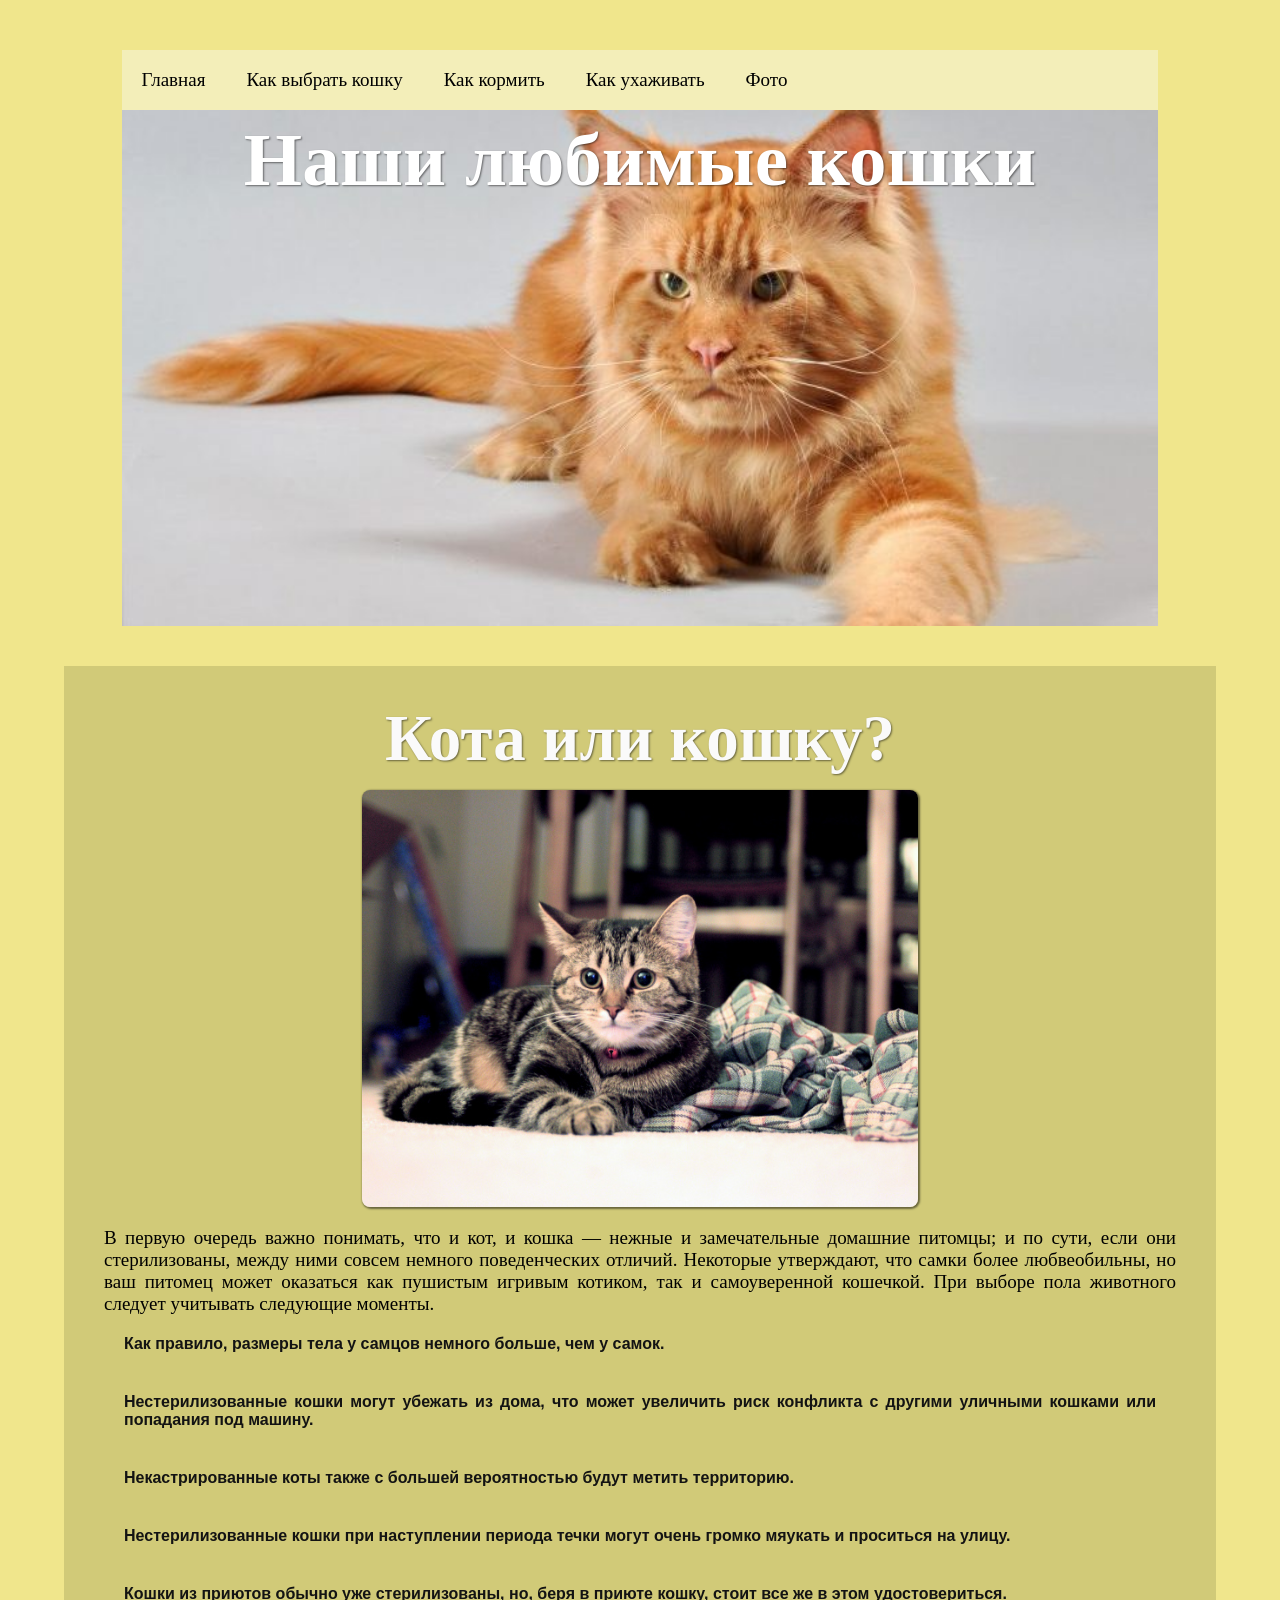
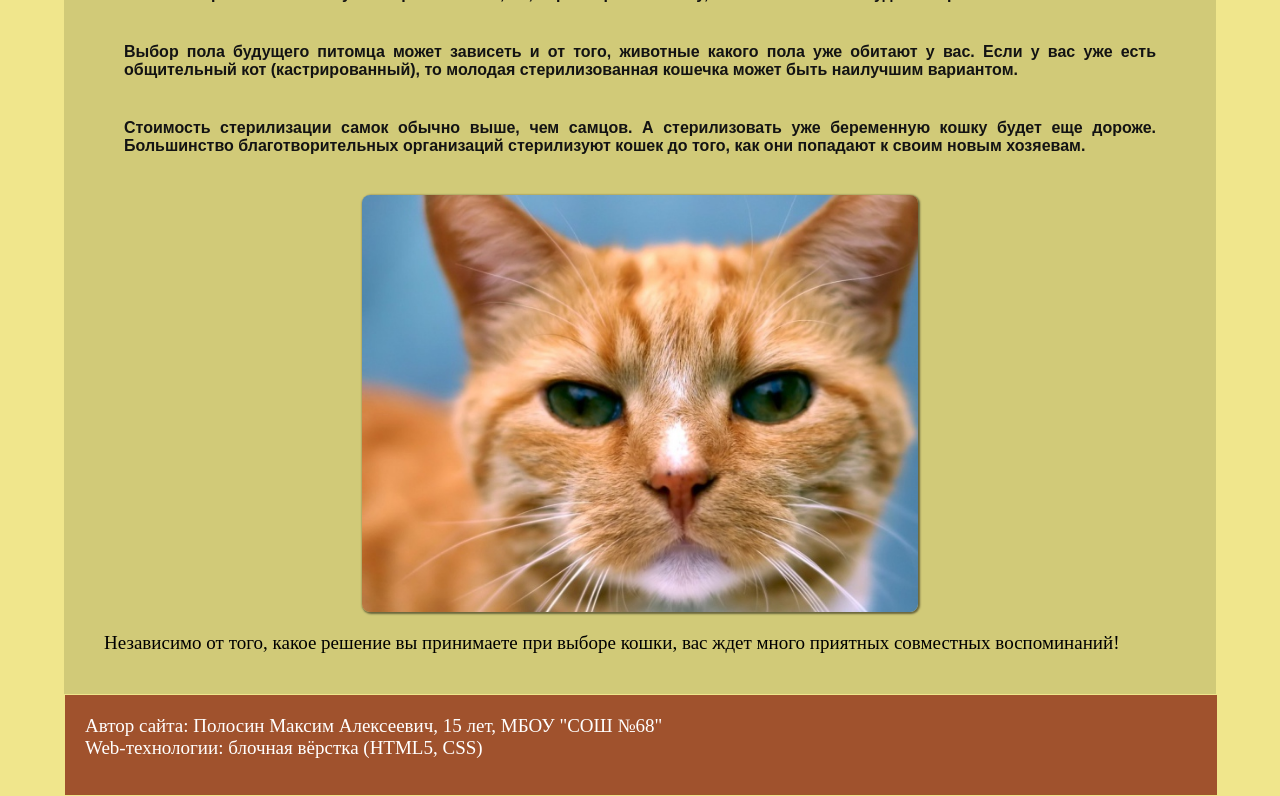
<file: gender.html>
<!DOCTYPE html>
<html>
<head>
<meta charset=utf-8>
<link rel='stylesheet' href='page.css'>
<title>Наши любимые кошки</title>
</head>
<body>
<div class=block>
			<div class=block1>
				<nav id=hor>
					<ul>
						<li><a href=index.html>Главная</a></li>
						<li>
							<a href=#>Как выбрать кошку</a>
							<ul>
								<li><a href=age.html>Возраст</a></li>
								<li><a href=breef.html>Порода</a></li>
								<li><a href=gender.html>Пол</a></li>
								<li><a href=shelter.html>Из приюта</a></li>
							</ul>
						</li>
						<li>
							<a href=#>Как кормить</a>
							<ul>
								<li><a href=rules.html>9 правил</a></li>
								<li><a href=food.html>Сколько давать</a></li>
								<li><a href=castrated.html>Кастрированного</a></li>
								<li><a href=table.html>Не со стола!</a></li>
							</ul>
						</li>
						<li>
						<a href=#>Как ухаживать</a>
							<ul>
								<li><a href=parenting.html>Воспитание</a></li>
								<li><a href=vaccine.html>Прививки</a></li>
								<li><a href=furr.html>Шерсть</a></li>
								<li><a href=play.html>Как играть</a></li>
							</ul>
						</li>
						<li>
							<a href=pictures.html>Фото</a>
						</li>
					</ul>
				</nav>
			</div>
<header><h1>Наши любимые кошки</h1></header>
<div class=block2><h2>Кота или кошку?</h2>
<img src=gender.jpg id=img3><p>В первую очередь важно понимать, что и кот, и кошка — нежные и замечательные домашние питомцы; и по сути, если они стерилизованы, между ними совсем немного поведенческих отличий. Некоторые утверждают, что самки более любвеобильны, но ваш питомец может оказаться как пушистым игривым котиком, так и самоуверенной кошечкой. При выборе пола животного следует учитывать следующие моменты.</p>
<ul><li><p>Как правило, размеры тела у самцов немного больше, чем у самок.</p></li>
<li><p>Нестерилизованные кошки могут убежать из дома, что может увеличить риск конфликта с другими уличными кошками или попадания под машину.</p></li>
<li><p>Некастрированные коты также с большей вероятностью будут метить территорию.</p></li>
<li><p>Нестерилизованные кошки при наступлении периода течки могут очень громко мяукать и проситься на улицу.</p></li>
<li><p>Кошки из приютов обычно уже стерилизованы, но, беря в приюте кошку, стоит все же в этом удостовериться.</p></li>
<li><p>Выбор пола будущего питомца может зависеть и от того, животные какого пола уже обитают у вас. Если у вас уже есть общительный кот (кастрированный), то молодая стерилизованная кошечка может быть наилучшим вариантом.</p></li>
<li><p>Стоимость стерилизации самок обычно выше, чем самцов. А стерилизовать уже беременную кошку будет еще дороже. Большинство благотворительных организаций стерилизуют кошек до того, как они попадают к своим новым хозяевам.</p></li></ul>
<img src=serious.jpg id=img3><p>Независимо от того, какое решение вы принимаете при выборе кошки, вас ждет много приятных совместных воспоминаний!</p></div>
<footer><p>Автор сайта: Полосин Максим Алексеевич, 15 лет, МБОУ "СОШ №68"<br>Web-технологии: блочная вёрстка (HTML5, CSS)</p></footer></div>
</body>
</html>
</file>
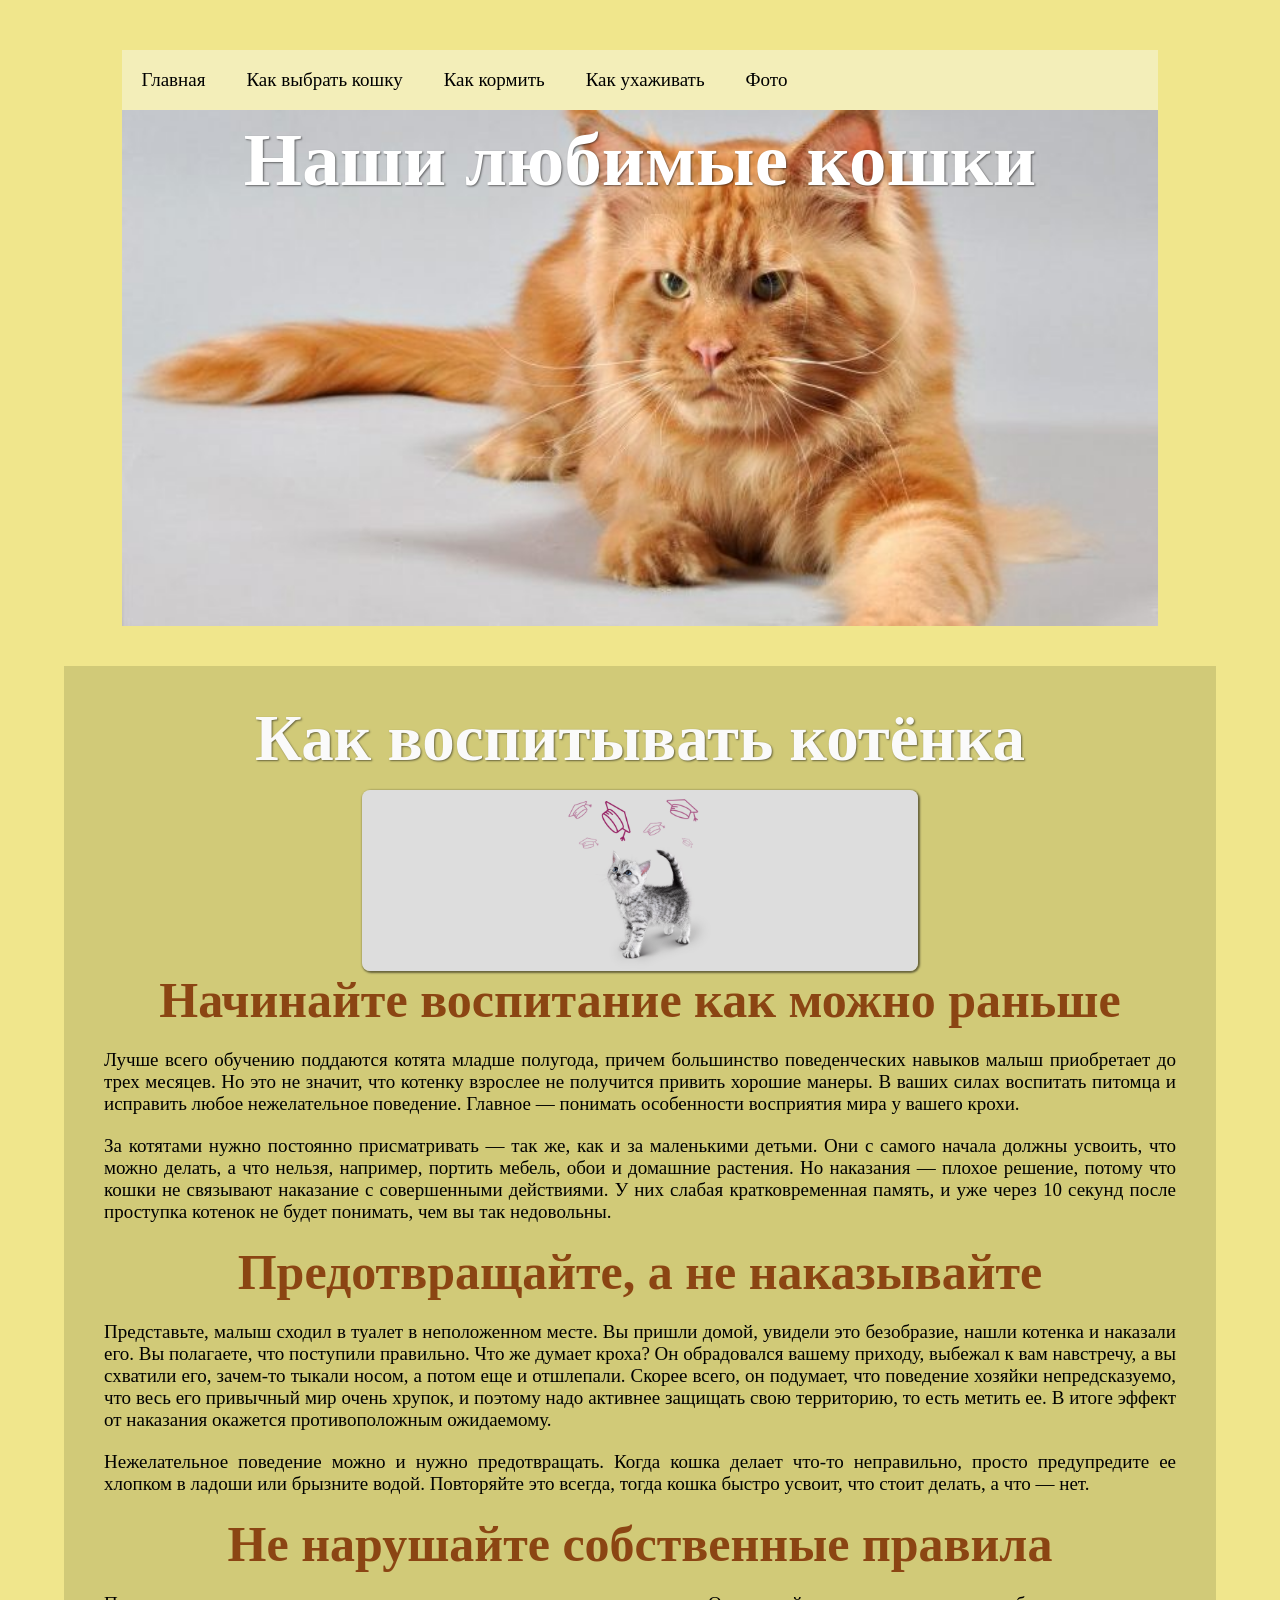
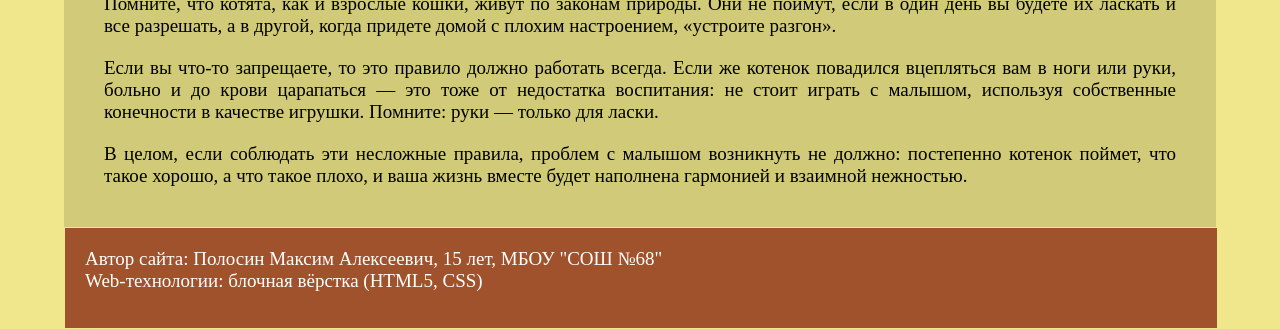
<file: parenting.html>
<!DOCTYPE html>
<html>
<head>
<meta charset=utf-8>
<link rel='stylesheet' href='page.css'>
<title>Наши любимые кошки</title>
</head>
<body>
<div class=block>
			<div class=block1>
				<nav id=hor>
					<ul>
						<li><a href=index.html>Главная</a></li>
						<li>
							<a href=#>Как выбрать кошку</a>
							<ul>
								<li><a href=age.html>Возраст</a></li>
								<li><a href=breef.html>Порода</a></li>
								<li><a href=gender.html>Пол</a></li>
								<li><a href=shelter.html>Из приюта</a></li>
							</ul>
						</li>
						<li>
							<a href=#>Как кормить</a>
							<ul>
								<li><a href=rules.html>9 правил</a></li>
								<li><a href=food.html>Сколько давать</a></li>
								<li><a href=castrated.html>Кастрированного</a></li>
								<li><a href=table.html>Не со стола!</a></li>
							</ul>
						</li>
						<li>
						<a href=#>Как ухаживать</a>
							<ul>
								<li><a href=parenting.html>Воспитание</a></li>
								<li><a href=vaccine.html>Прививки</a></li>
								<li><a href=furr.html>Шерсть</a></li>
								<li><a href=play.html>Как играть</a></li>
							</ul>
						</li>
						<li>
							<a href=pictures.html>Фото</a>
						</li>
					</ul>
				</nav>
			</div>
<header><h1>Наши любимые кошки</h1></header>
<div class=block2><h2>Как воспитывать котёнка</h2>
<img src=smartkitten.jpg id=img3>
<h3>Начинайте воспитание как можно раньше</h3>
<p>Лучше всего обучению поддаются котята младше полугода, причем большинство поведенческих навыков малыш приобретает до трех месяцев. Но это не значит, что котенку взрослее не получится привить хорошие манеры. В ваших силах воспитать питомца и исправить любое нежелательное поведение. Главное — понимать особенности восприятия мира у вашего крохи.</p>
<p>За котятами нужно постоянно присматривать — так же, как и за маленькими детьми. Они с самого начала должны усвоить, что можно делать, а что нельзя, например, портить мебель, обои и домашние растения. Но наказания — плохое решение, потому что кошки не связывают наказание с совершенными действиями. У них слабая кратковременная память, и уже через 10 секунд после проступка котенок не будет понимать, чем вы так недовольны.</p>
<h3>Предотвращайте, а не наказывайте</h3>
<p>Представьте, малыш сходил в туалет в неположенном месте. Вы пришли домой, увидели это безобразие, нашли котенка и наказали его. Вы полагаете, что поступили правильно. Что же думает кроха? Он обрадовался вашему приходу, выбежал к вам навстречу, а вы схватили его, зачем-то тыкали носом, а потом еще и отшлепали. Скорее всего, он подумает, что поведение хозяйки непредсказуемо, что весь его привычный мир очень хрупок, и поэтому надо активнее защищать свою территорию, то есть метить ее. В итоге эффект от наказания окажется противоположным ожидаемому.</p>
<p>Нежелательное поведение можно и нужно предотвращать. Когда кошка делает что-то неправильно, просто предупредите ее хлопком в ладоши или брызните водой. Повторяйте это всегда, тогда кошка быстро усвоит, что стоит делать, а что — нет.</p>
<h3>Не нарушайте собственные правила</h3>
<p>Помните, что котята, как и взрослые кошки, живут по законам природы. Они не поймут, если в один день вы будете их ласкать и все разрешать, а в другой, когда придете домой с плохим настроением, «устроите разгон».</p>
<p>Если вы что-то запрещаете, то это правило должно работать всегда. Если же котенок повадился вцепляться вам в ноги или руки, больно и до крови царапаться — это тоже от недостатка воспитания: не стоит играть с малышом, используя собственные конечности в качестве игрушки. Помните: руки — только для ласки.</p>
<p>В целом, если соблюдать эти несложные правила, проблем с малышом возникнуть не должно: постепенно котенок поймет, что такое хорошо, а что такое плохо, и ваша жизнь вместе будет наполнена гармонией и взаимной нежностью.</p></div>
<footer><p>Автор сайта: Полосин Максим Алексеевич, 15 лет, МБОУ "СОШ №68"<br>Web-технологии: блочная вёрстка (HTML5, CSS)</p></footer></div>
</body>
</html>
</file>
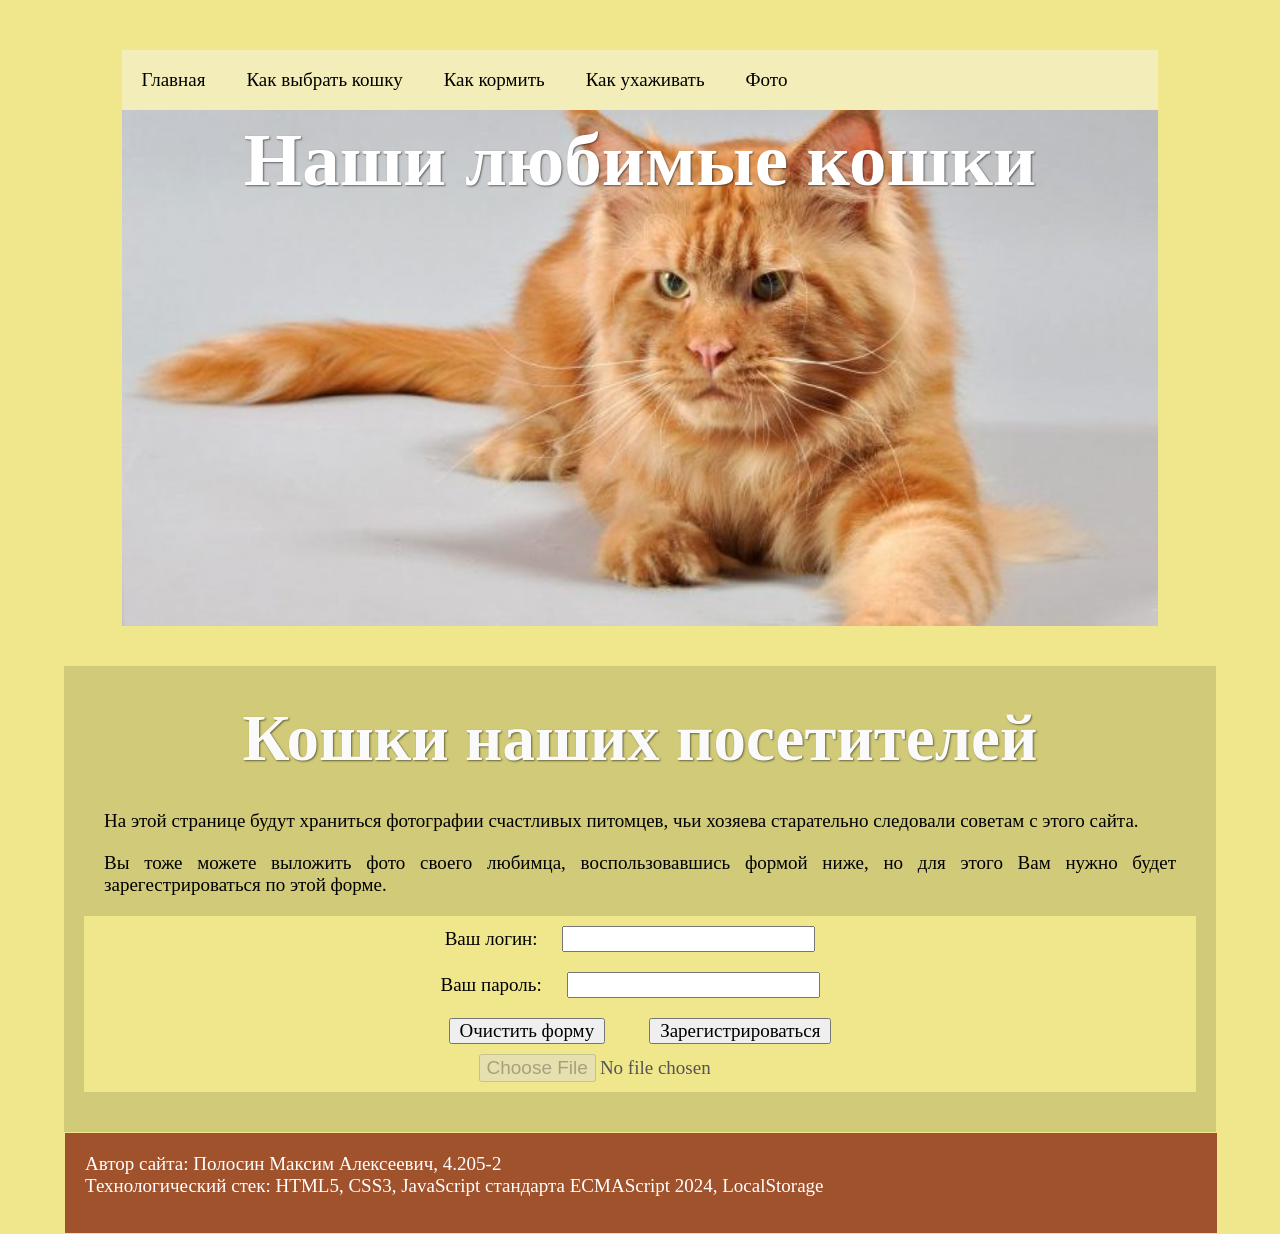
<file: pictures.html>
<!DOCTYPE html>
<html lang="ru">
<head>
    <meta charset="utf-8">
    <link rel='stylesheet' href='page.css'>
    <title>Наши любимые кошки</title>
</head>
<body>
    <div class="block">
        <div class="block1">
            <nav id="hor">
                <ul>
                    <li><a href="index.html">Главная</a></li>
                    <li>
                        <a href="#">Как выбрать кошку</a>
                        <ul>
                            <li><a href="age.html">Возраст</a></li>
                            <li><a href="breef.html">Порода</a></li>
                            <li><a href="gender.html">Пол</a></li>
                            <li><a href="shelter.html">Из приюта</a></li>
                        </ul>
                    </li>
                    <li>
                        <a href="#">Как кормить</a>
                        <ul>
                            <li><a href="rules.html">9 правил</a></li>
                            <li><a href="food.html">Сколько давать</a></li>
                            <li><a href="castrated.html">Кастрированного</a></li>
                            <li><a href="table.html">Не со стола!</a></li>
                        </ul>
                    </li>
                    <li>
                        <a href="#">Как ухаживать</a>
                        <ul>
                            <li><a href="parenting.html">Воспитание</a></li>
                            <li><a href="vaccine.html">Прививки</a></li>
                            <li><a href="furr.html">Шерсть</a></li>
                            <li><a href="play.html">Как играть</a></li>
                        </ul>
                    </li>
					<li>
						<a href=pictures.html>Фото</a>
					</li>
                </ul>
            </nav>
        </div>

        <header><h1>Наши любимые кошки</h1></header>
        <div class="block2">
            <h2>Кошки наших посетителей</h2>
            <p>На этой странице будут храниться фотографии счастливых питомцев, чьи хозяева старательно следовали советам с этого сайта.</p>
            <p>Вы тоже можете выложить фото своего любимца, воспользовавшись формой ниже, но для этого Вам нужно будет зарегестрироваться по этой форме.</p>
            
            <form id="frm">
                <p>Ваш логин: <input id="ptrnm" type="text"></p>
                <p>Ваш пароль: <input id="psswrd" type="password"></p>
                <input id="clr" type="button" value="Очистить форму">
                <input id="sbmt" type="submit" value="Зарегистрироваться"><br>
                <input type="file" id="img_file" accept="image/png, image/jpeg" disabled>
            </form>

            <div id="gallery">
                
            </div>
        </div>

        <footer>
            <p>Автор сайта: Полосин Максим Алексеевич, 4.205-2<br>Технологический стек: HTML5, CSS3, JavaScript стандарта ECMAScript 2024, LocalStorage</p>
        </footer>
    </div>

    <script>
        const ptrnm = document.getElementById("ptrnm");
        const psswrd = document.getElementById("psswrd");
        const img_file = document.getElementById("img_file");
        const frm = document.getElementById("frm");
        const clr = document.getElementById("clr");
        const sbmt = document.getElementById("sbmt");

        window.onload = function() {
            let pics = JSON.parse(localStorage.getItem('images')) || [];
            let gallery = document.getElementById("gallery");
            gallery.innerHTML = '';

            pics.forEach(pic => {
                let item = document.createElement('div');
				item.setAttribute('class', 'gallery-item');
				let image = document.createElement('img');
                image.setAttribute('src', pic.imgData);
				item.appendChild(image);
				gallery.appendChild(item);
            });
        };

        // Очистка формы
        clr.onclick = function() {
            ptrnm.value = "";
            psswrd.value = "";
            img_file.disabled = true; // Отключаем возможность загрузки изображения
        };

        // Обработчик регистрации
        frm.addEventListener("submit", function(event) {
            event.preventDefault();

            const username = ptrnm.value;
            const password = psswrd.value;

            if (username && password) {
                let users = JSON.parse(localStorage.getItem("users")) || [];

                // Проверка, существует ли уже пользователь с таким логином
                const existingUser = users.find(user => user.username === username);
                if (existingUser) {
                    alert("Пользователь с таким логином уже существует.");
                } else {
                    // Сохраняем нового пользователя
                    users.push({ username, password });
                    localStorage.setItem("users", JSON.stringify(users));
                    alert("Регистрация успешна!");
                    img_file.disabled = false; // Разрешаем загрузку изображения после регистрации
                }
            } else {
                alert("Пожалуйста, заполните все поля.");
            }
        });

        // Обработчик изменения логина или пароля
        ptrnm.addEventListener('input', checkLogin);
        psswrd.addEventListener('input', checkLogin);

        function checkLogin() {
            const username = ptrnm.value;
            const password = psswrd.value;

            if (username && password) {
                let users = JSON.parse(localStorage.getItem('users')) || [];
                const existingUser = users.find(user => user.username === username && user.password === password);
                img_file.disabled = !existingUser; // Разрешаем загрузку изображения, если пользователь найден
            } else {
                img_file.disabled = true; // Отключаем кнопку, если логин или пароль пусты
            }
        }

        // Загрузка изображения
        img_file.addEventListener('change', function() {
            if (img_file.files.length > 0) {
                const file = img_file.files[0];
                const reader = new FileReader();

                reader.onload = function(e) {
                    const imgData = e.target.result;
                    const user = ptrnm.value;
                    let images = JSON.parse(localStorage.getItem('images')) || [];

                    // Добавляем изображение в галерею
                    images.push({ user, imgData });
                    localStorage.setItem('images', JSON.stringify(images));
                    alert('Изображение успешно загружено! Обновите страницу, чтобы оно отобразилось.');
                    img_file.disabled = true; // Отключаем возможность загрузки изображения после успешной загрузки
                };

                reader.readAsDataURL(file);
            }
        });
    </script>
</body>
</html>
</file>
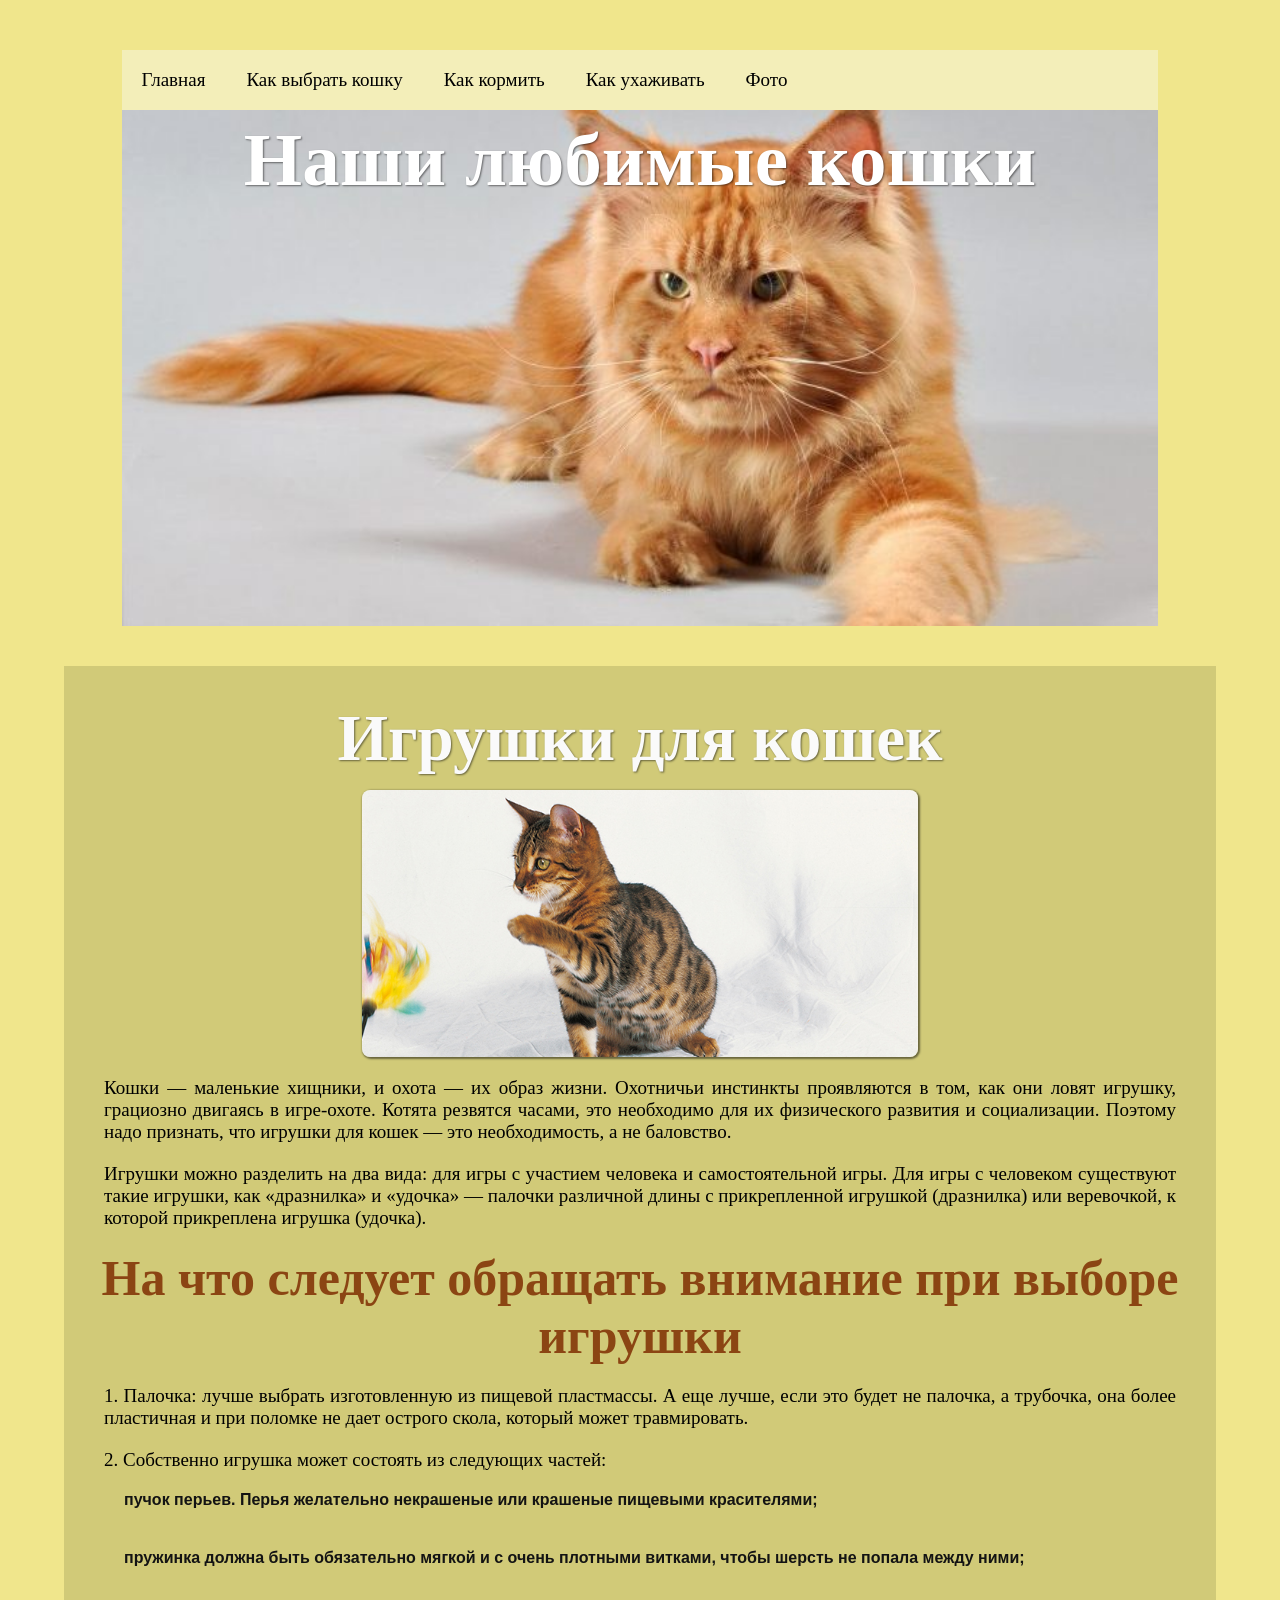
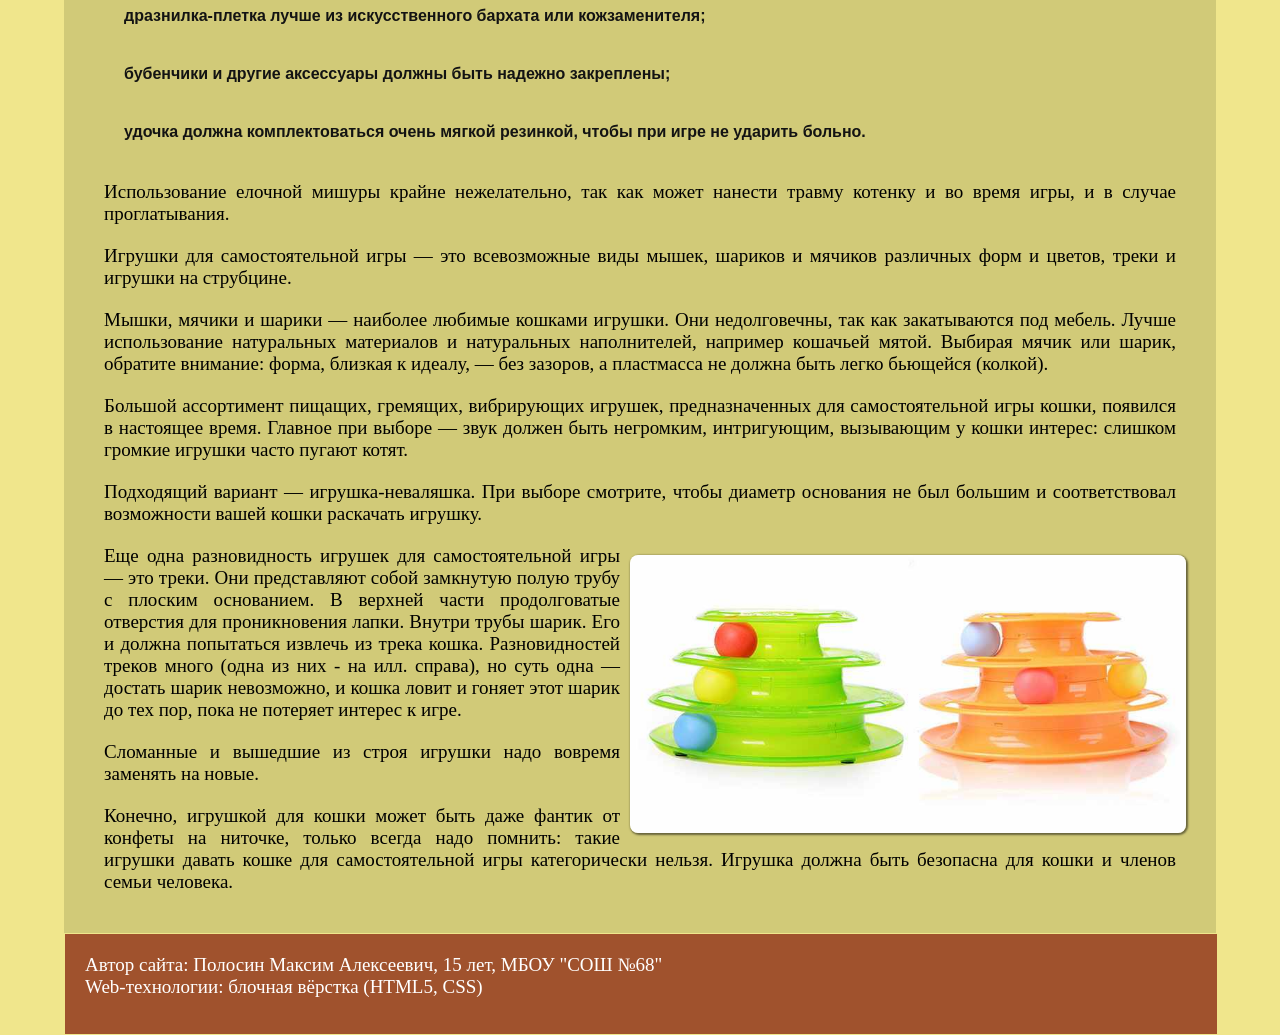
<file: play.html>
<!DOCTYPE html>
<html>
<head>
<meta charset=utf-8>
<link rel='stylesheet' href='page.css'>
<title>Наши любимые кошки</title>
</head>
<body>
<div class=block>
			<div class=block1>
				<nav id=hor>
					<ul>
						<li><a href=index.html>Главная</a></li>
						<li>
							<a href=#>Как выбрать кошку</a>
							<ul>
								<li><a href=age.html>Возраст</a></li>
								<li><a href=breef.html>Порода</a></li>
								<li><a href=gender.html>Пол</a></li>
								<li><a href=shelter.html>Из приюта</a></li>
							</ul>
						</li>
						<li>
							<a href=#>Как кормить</a>
							<ul>
								<li><a href=rules.html>9 правил</a></li>
								<li><a href=food.html>Сколько давать</a></li>
								<li><a href=castrated.html>Кастрированного</a></li>
								<li><a href=table.html>Не со стола!</a></li>
							</ul>
						</li>
						<li>
						<a href=#>Как ухаживать</a>
							<ul>
								<li><a href=parenting.html>Воспитание</a></li>
								<li><a href=vaccine.html>Прививки</a></li>
								<li><a href=furr.html>Шерсть</a></li>
								<li><a href=play.html>Как играть</a></li>
							</ul>
						</li>
						<li>
							<a href=pictures.html>Фото</a>
						</li>
					</ul>
				</nav>
			</div>
<header><h1>Наши любимые кошки</h1></header>
<div class=block2><h2>Игрушки для кошек</h2>
<img src=play.jpg id=img3>
<p>Кошки — маленькие хищники, и охота — их образ жизни. Охотничьи инстинкты проявляются в том, как они ловят игрушку, грациозно двигаясь в игре-охоте. Котята резвятся часами, это необходимо для их физического развития и социализации. Поэтому надо признать, что игрушки для кошек — это необходимость, а не баловство.</p>
<p>Игрушки можно разделить на два вида: для игры с участием человека и самостоятельной игры. Для игры с человеком существуют такие игрушки, как «дразнилка» и «удочка» — палочки различной длины с прикрепленной игрушкой (дразнилка) или веревочкой, к которой прикреплена игрушка (удочка).</p>
<h3>На что следует обращать внимание при выборе игрушки</h3>
<p>1. Палочка: лучше выбрать изготовленную из пищевой пластмассы. А еще лучше, если это будет не палочка, а трубочка, она более пластичная и при поломке не дает острого скола, который может травмировать.</p>
<p>2. Собственно игрушка может состоять из следующих частей:</p>
<ul><li><p>пучок перьев. Перья желательно некрашеные или крашеные пищевыми красителями;</p></li>
<li><p>пружинка должна быть обязательно мягкой и с очень плотными витками, чтобы шерсть не попала между ними;</p></li>
<li><p>дразнилка-плетка лучше из искусственного бархата или кожзаменителя;</p></li>
<li><p>бубенчики и другие аксессуары должны быть надежно закреплены;</p></li>
<li><p>удочка должна комплектоваться очень мягкой резинкой, чтобы при игре не ударить больно.</p></li></ul>
<p>Использование елочной мишуры крайне нежелательно, так как может нанести травму котенку и во время игры, и в случае проглатывания.</p>
<p>Игрушки для самостоятельной игры — это всевозможные виды мышек, шариков и мячиков различных форм и цветов, треки и игрушки на струбцине.</p>
<p>Мышки, мячики и шарики — наиболее любимые кошками игрушки. Они недолговечны, так как закатываются под мебель. Лучше использование натуральных материалов и натуральных наполнителей, например кошачьей мятой. Выбирая мячик или шарик, обратите внимание: форма, близкая к идеалу, — без зазоров, а пластмасса не должна быть легко бьющейся (колкой).</p>
<p>Большой ассортимент пищащих, гремящих, вибрирующих игрушек, предназначенных для самостоятельной игры кошки, появился в настоящее время. Главное при выборе — звук должен быть негромким, интригующим, вызывающим у кошки интерес: слишком громкие игрушки часто пугают котят.</p>
<p>Подходящий вариант — игрушка-неваляшка. При выборе смотрите, чтобы диаметр основания не был большим и соответствовал возможности вашей кошки раскачать игрушку.</p>
<img src=cattoy.jpg id=img2><p>Еще одна разновидность игрушек для самостоятельной игры — это треки. Они представляют собой замкнутую полую трубу с плоским основанием. В верхней части продолговатые отверстия для проникновения лапки. Внутри трубы шарик. Его и должна попытаться извлечь из трека кошка. Разновидностей треков много (одна из них - на илл. справа), но суть одна — достать шарик невозможно, и кошка ловит и гоняет этот шарик до тех пор, пока не потеряет интерес к игре.</p>
<p>Сломанные и вышедшие из строя игрушки надо вовремя заменять на новые.</p>
<p>Конечно, игрушкой для кошки может быть даже фантик от конфеты на ниточке, только всегда надо помнить: такие игрушки давать кошке для самостоятельной игры категорически нельзя. Игрушка должна быть безопасна для кошки и членов семьи человека.</p></div>
<footer><p>Автор сайта: Полосин Максим Алексеевич, 15 лет, МБОУ "СОШ №68"<br>Web-технологии: блочная вёрстка (HTML5, CSS)</p></footer></div>
</body>
</html>
</file>
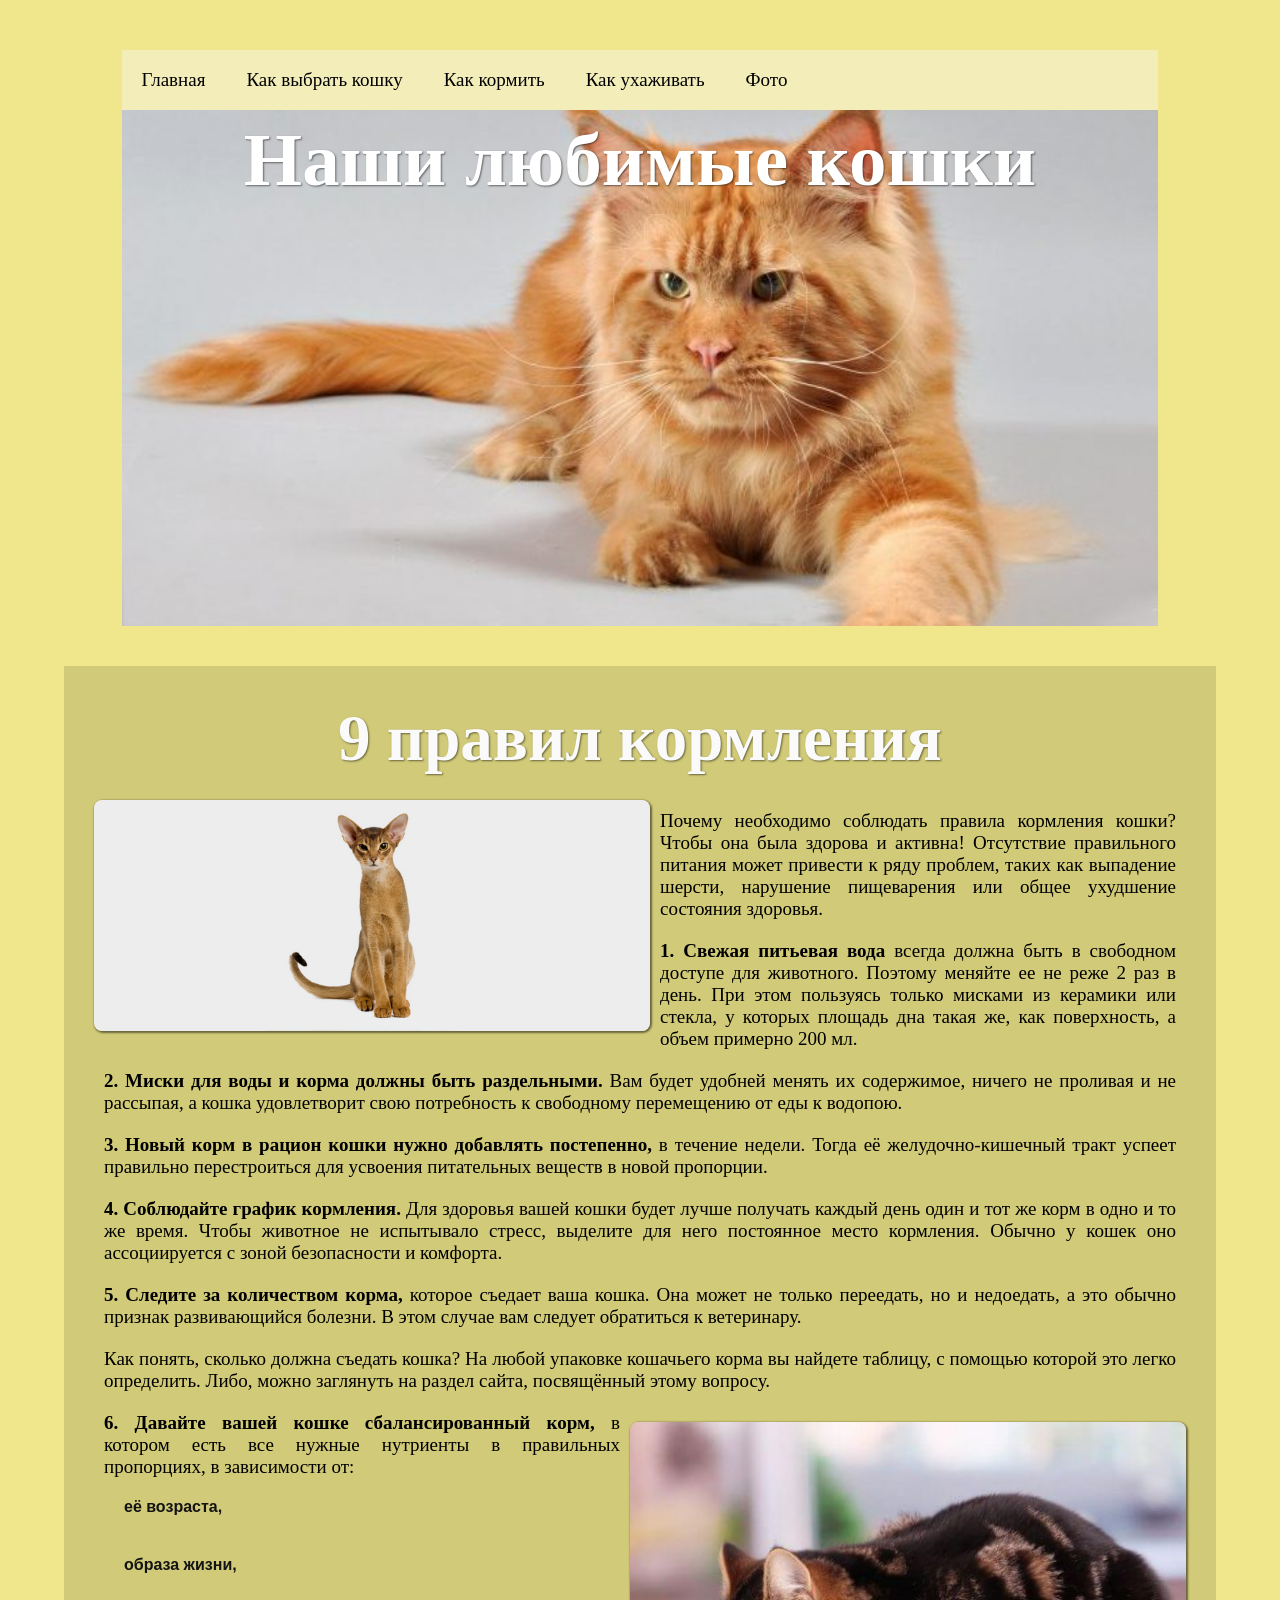
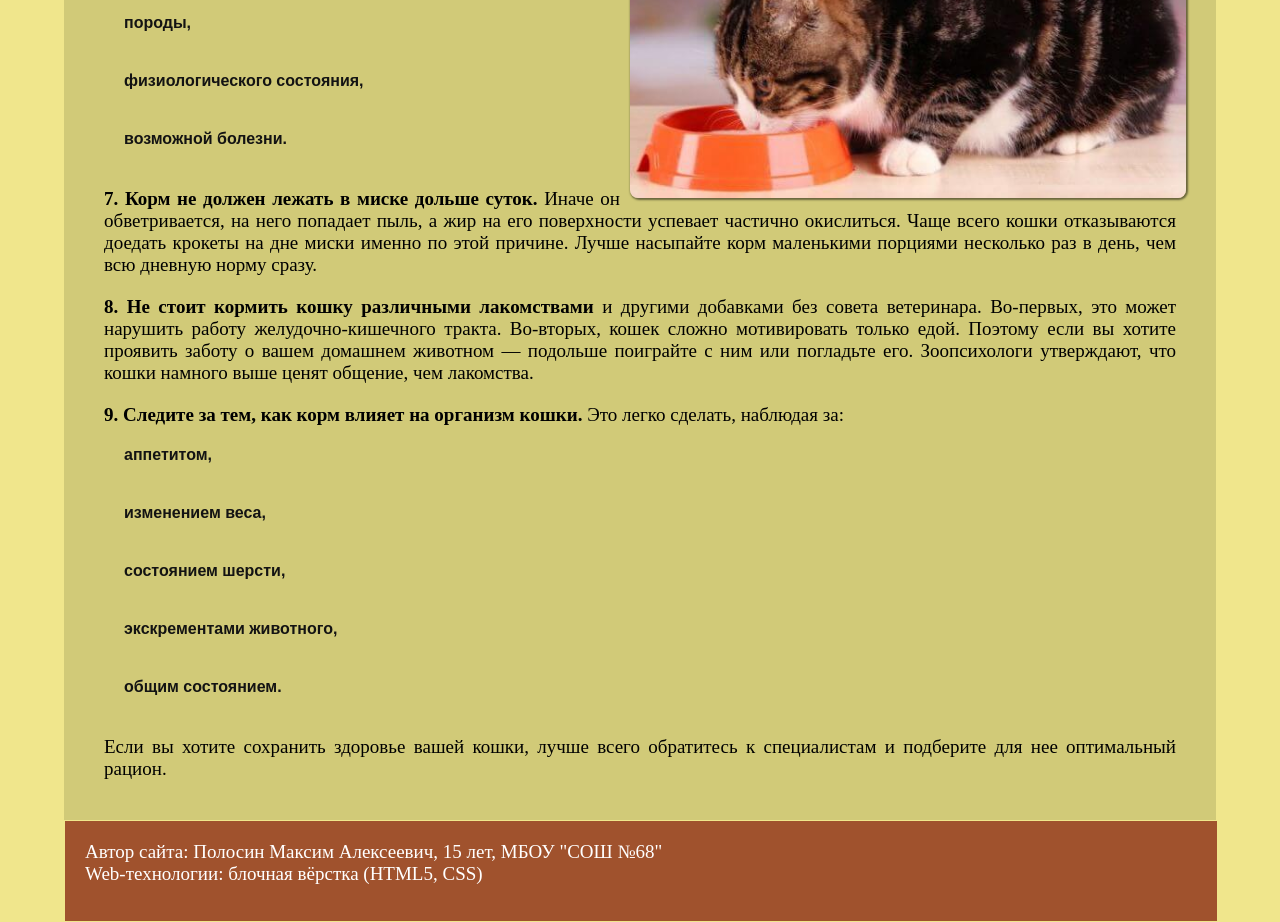
<file: rules.html>
<!DOCTYPE html>
<html>
<head>
<meta charset=utf-8>
<link rel='stylesheet' href='page.css'>
<title>Наши любимые кошки</title>
</head>
<body>
<div class=block>
			<div class=block1>
				<nav id=hor>
					<ul>
						<li><a href=index.html>Главная</a></li>
						<li>
							<a href=#>Как выбрать кошку</a>
							<ul>
								<li><a href=age.html>Возраст</a></li>
								<li><a href=breef.html>Порода</a></li>
								<li><a href=gender.html>Пол</a></li>
								<li><a href=shelter.html>Из приюта</a></li>
							</ul>
						</li>
						<li>
							<a href=#>Как кормить</a>
							<ul>
								<li><a href=rules.html>9 правил</a></li>
								<li><a href=food.html>Сколько давать</a></li>
								<li><a href=castrated.html>Кастрированного</a></li>
								<li><a href=table.html>Не со стола!</a></li>
							</ul>
						</li>
						<li>
						<a href=#>Как ухаживать</a>
							<ul>
								<li><a href=parenting.html>Воспитание</a></li>
								<li><a href=vaccine.html>Прививки</a></li>
								<li><a href=furr.html>Шерсть</a></li>
								<li><a href=play.html>Как играть</a></li>
							</ul>
						</li>
						<li>
							<a href=pictures.html>Фото</a>
						</li>
					</ul>
				</nav>
			</div>
<header><h1>Наши любимые кошки</h1></header>
<div class=block2><h2>9 правил кормления</h2>
<img src=rules.jpg id=img1>
<p>Почему необходимо соблюдать правила кормления кошки? Чтобы она была здорова и активна! Отсутствие правильного питания может привести к ряду проблем, таких как выпадение шерсти, нарушение пищеварения или общее ухудшение состояния здоровья.</p>
<p><span>1. Свежая питьевая вода </span>всегда должна быть в свободном доступе для животного. Поэтому меняйте ее не реже 2 раз в день. При этом пользуясь только мисками из керамики или стекла, у которых площадь дна такая же, как поверхность, а объем примерно 200 мл.</p>
<p><span>2. Миски для воды и корма должны быть раздельными. </span>Вам будет удобней менять их содержимое, ничего не проливая и не рассыпая, а кошка удовлетворит свою потребность к свободному перемещению от еды к водопою.</p>
<p><span>3. Новый корм в рацион кошки нужно добавлять постепенно, </span>в течение недели. Тогда её желудочно-кишечный тракт успеет правильно перестроиться для усвоения питательных веществ в новой пропорции.</p>
<p><span>4. Соблюдайте график кормления. </span>Для здоровья вашей кошки будет лучше получать каждый день один и тот же корм в одно и то же время. Чтобы животное не испытывало стресс, выделите для него постоянное место кормления. Обычно у кошек оно ассоциируется с зоной безопасности и комфорта.</p>
<p><span>5. Следите за количеством корма, </span>которое съедает ваша кошка. Она может не только переедать, но и недоедать, а это обычно признак развивающийся болезни. В этом случае вам следует обратиться к ветеринару.</p>
<p>Как понять, сколько должна съедать кошка? На любой упаковке кошачьего корма вы найдете таблицу, с помощью которой это легко определить. Либо, можно заглянуть на раздел сайта, посвящённый этому вопросу.</p>
<img src=eating.jpg id=img2><p><span>6. Давайте вашей кошке сбалансированный корм, </span>в котором есть все нужные нутриенты в правильных пропорциях, в зависимости от:</p>
<ul><li><p>её возраста,</p></li>
<li><p>образа жизни,</p></li>
<li><p>породы,</p></li>
<li><p>физиологического состояния,</p></li>
<li><p>возможной болезни.</p></li></ul>
<p><span>7. Корм не должен лежать в миске дольше суток. </span>Иначе он обветривается, на него попадает пыль, а жир на его поверхности успевает частично окислиться. Чаще всего кошки отказываются доедать крокеты на дне миски именно по этой причине. Лучше насыпайте корм маленькими порциями несколько раз в день, чем всю дневную норму сразу.</p>
<p><span>8. Не стоит кормить кошку различными лакомствами </span>и другими добавками без совета ветеринара. Во-первых, это может нарушить работу желудочно-кишечного тракта. Во-вторых, кошек сложно мотивировать только едой. Поэтому если вы хотите проявить заботу о вашем домашнем животном — подольше поиграйте с ним или погладьте его. Зоопсихологи утверждают, что кошки намного выше ценят общение, чем лакомства.</p>
<p><span>9. Следите за тем, как корм влияет на организм кошки. </span>Это легко сделать, наблюдая за:</p>
<ul><li><p>аппетитом,</p></li>
<li><p>изменением веса,</p></li>
<li><p>состоянием шерсти,</p></li>
<li><p>экскрементами животного,</p></li>
<li><p>общим состоянием.</p></li></ul>
<p>Если вы хотите сохранить здоровье вашей кошки, лучше всего обратитесь к специалистам и подберите для нее оптимальный рацион.</p></div>
<footer><p>Автор сайта: Полосин Максим Алексеевич, 15 лет, МБОУ "СОШ №68"<br>Web-технологии: блочная вёрстка (HTML5, CSS)</p></footer></div>
</body>
</html>
</file>
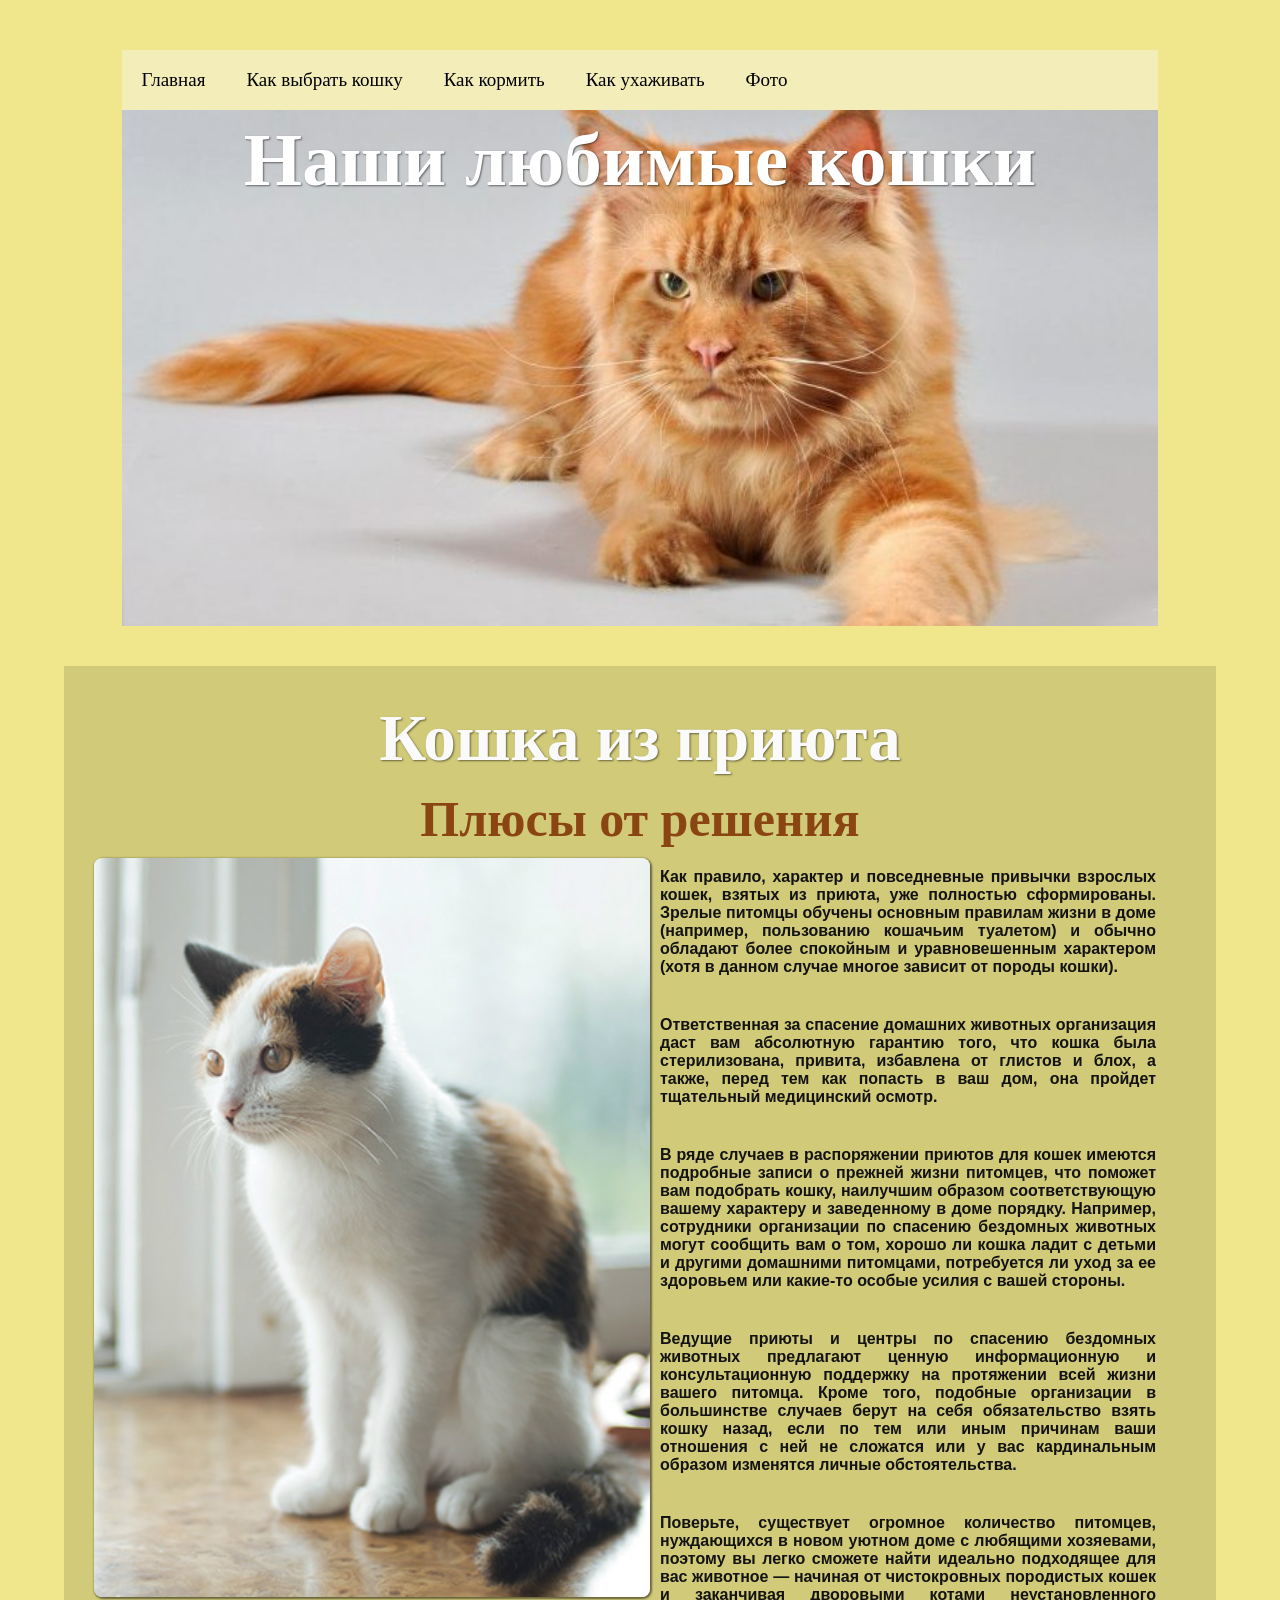
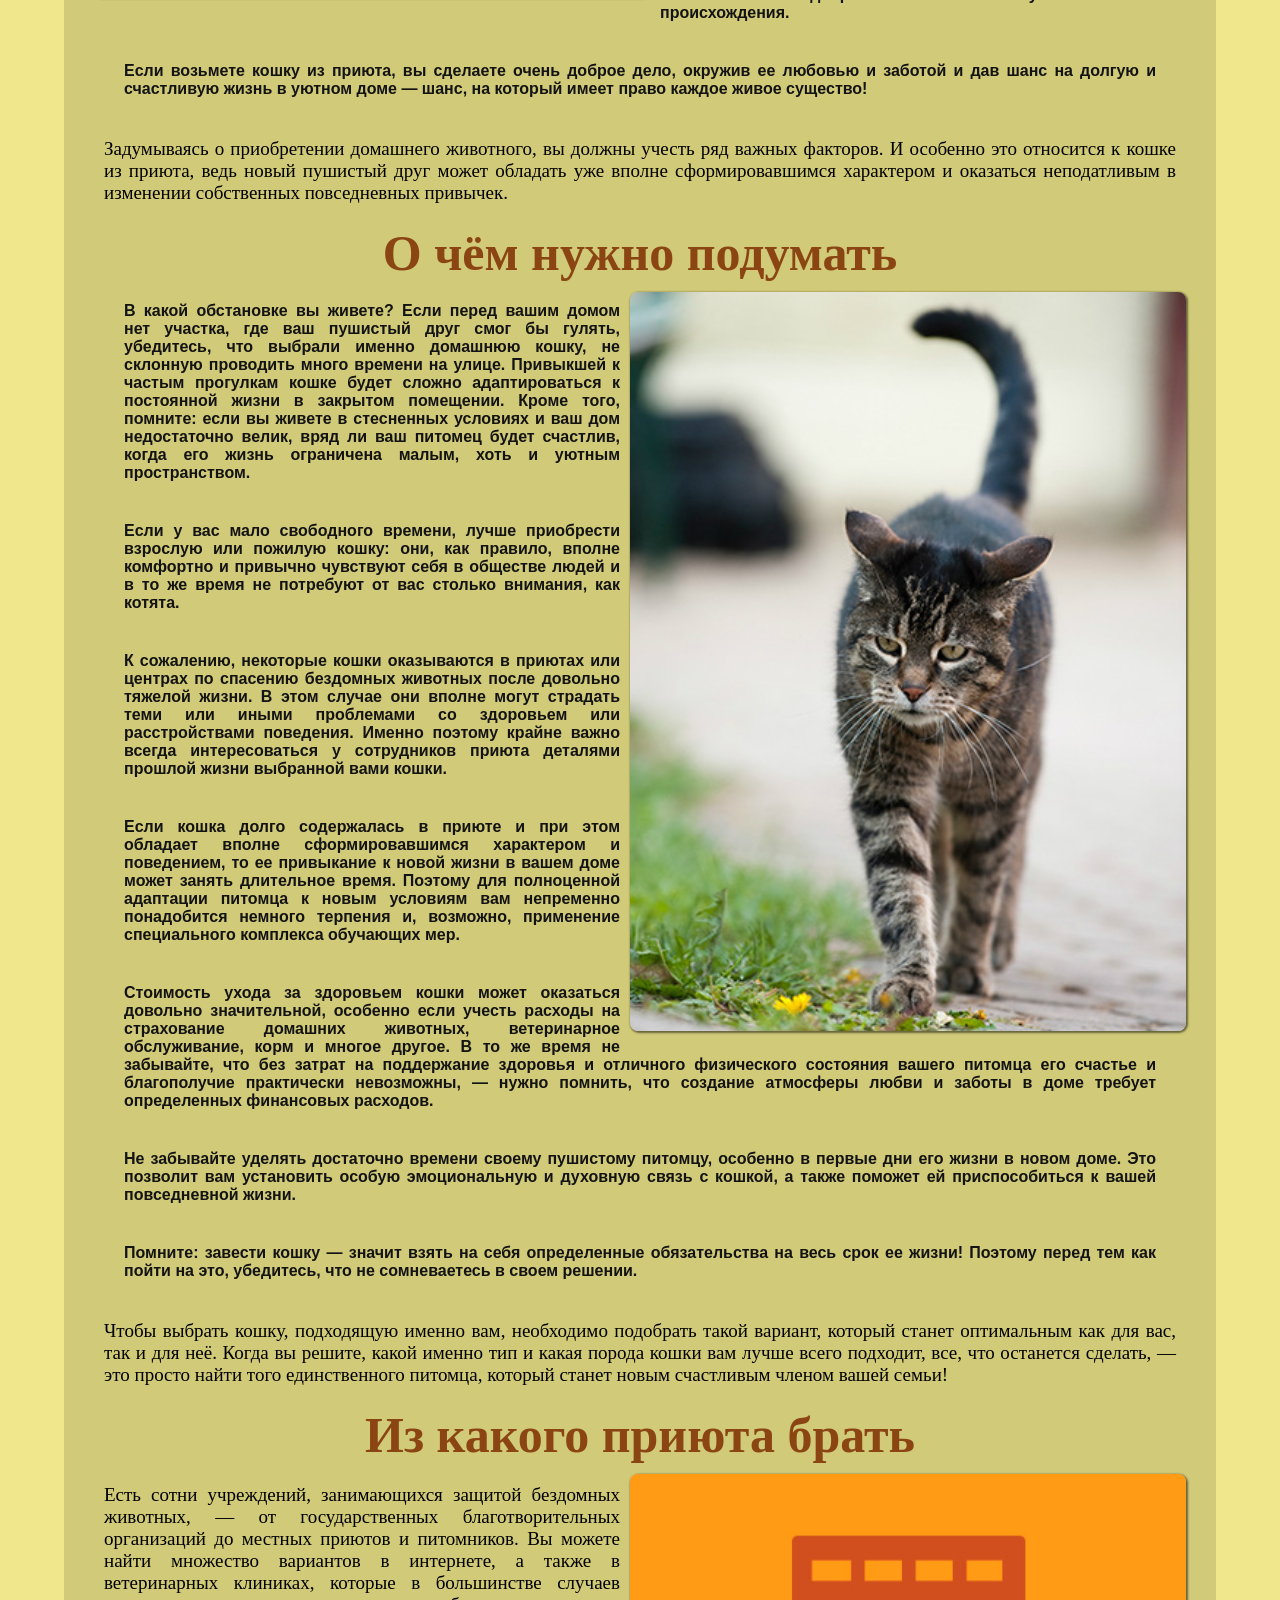
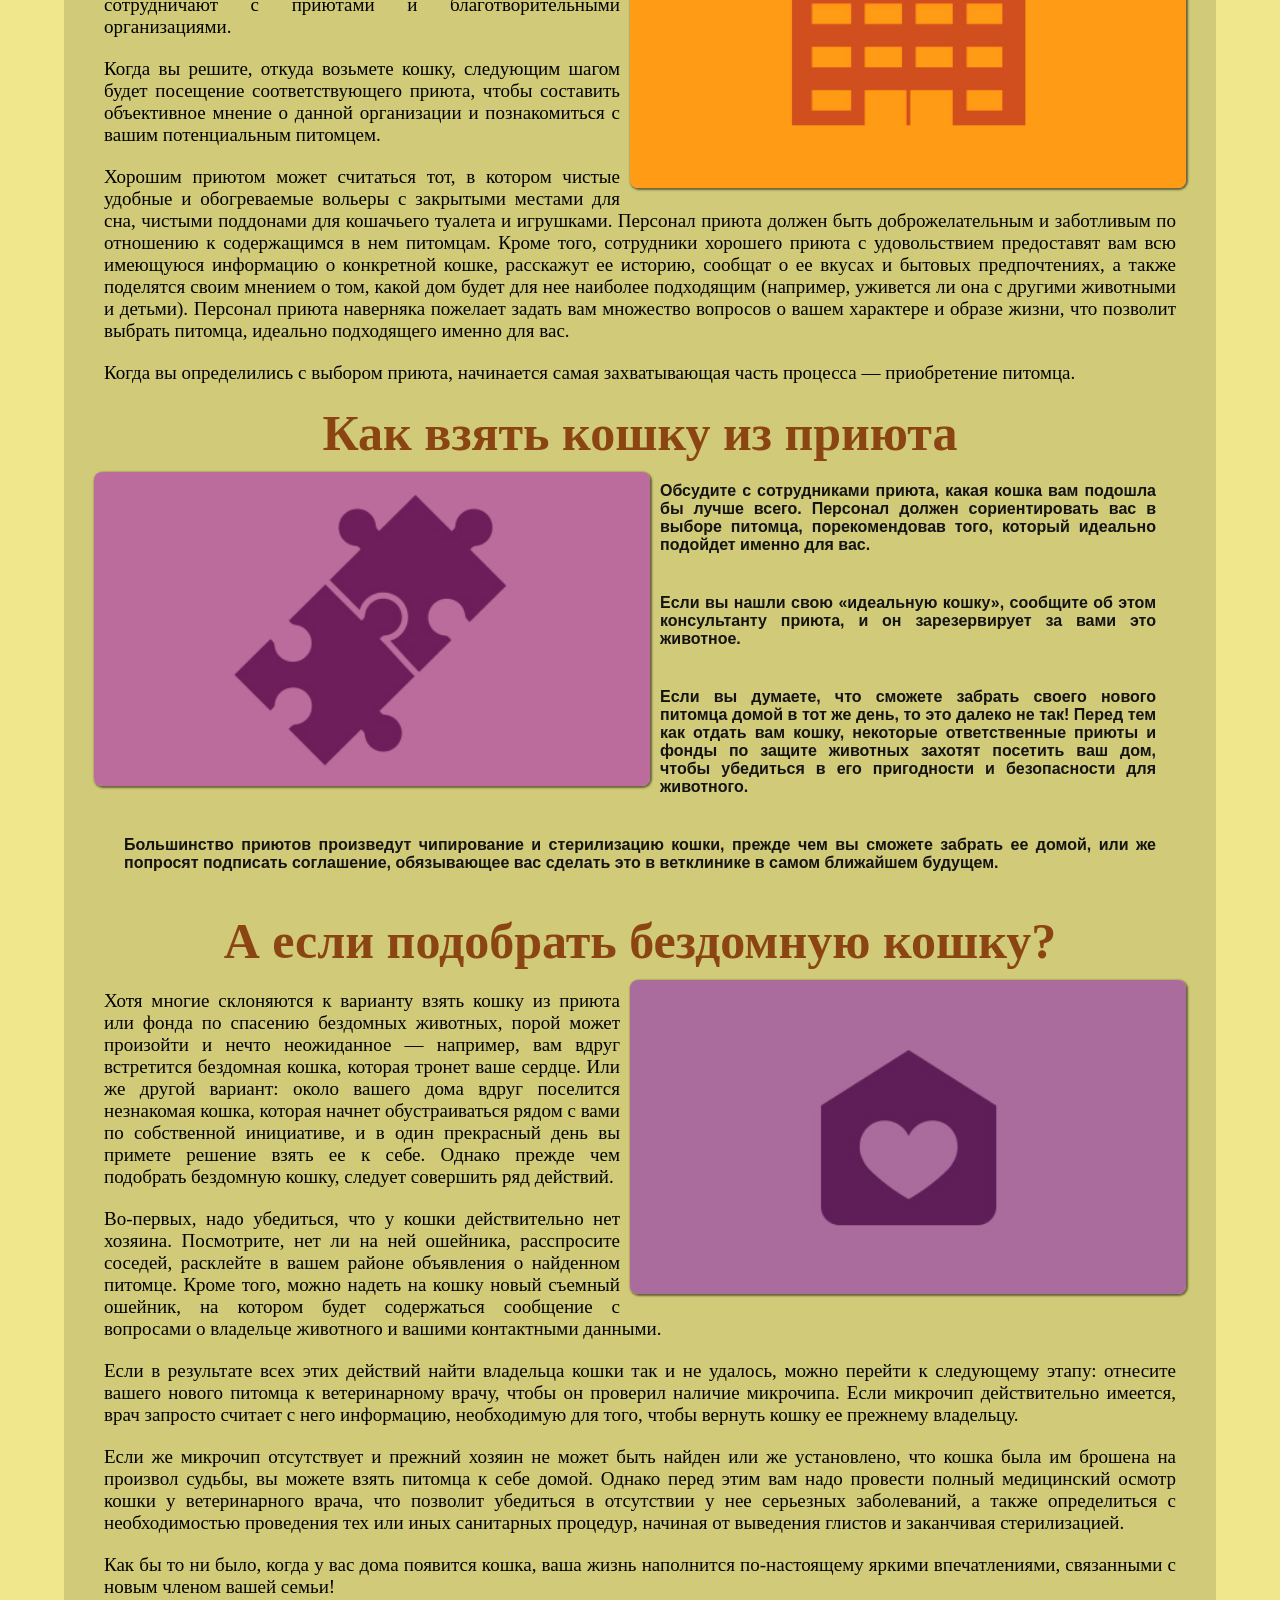
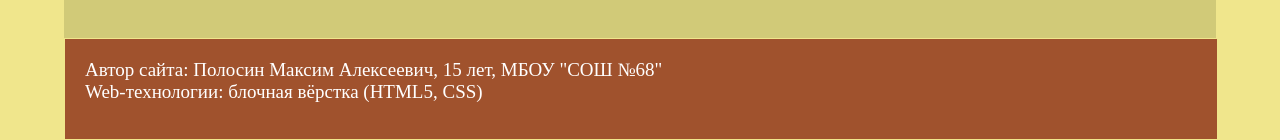
<file: shelter.html>
<!DOCTYPE html>
<html>
<head>
<meta charset=utf-8>
<link rel='stylesheet' href='page.css'>
<title>Наши любимые кошки</title>
</head>
<body>
<div class=block>
			<div class=block1>
				<nav id=hor>
					<ul>
						<li><a href=index.html>Главная</a></li>
						<li>
							<a href=#>Как выбрать кошку</a>
							<ul>
								<li><a href=age.html>Возраст</a></li>
								<li><a href=breef.html>Порода</a></li>
								<li><a href=gender.html>Пол</a></li>
								<li><a href=shelter.html>Из приюта</a></li>
							</ul>
						</li>
						<li>
							<a href=#>Как кормить</a>
							<ul>
								<li><a href=rules.html>9 правил</a></li>
								<li><a href=food.html>Сколько давать</a></li>
								<li><a href=castrated.html>Кастрированного</a></li>
								<li><a href=table.html>Не со стола!</a></li>
							</ul>
						</li>
						<li>
						<a href=#>Как ухаживать</a>
							<ul>
								<li><a href=parenting.html>Воспитание</a></li>
								<li><a href=vaccine.html>Прививки</a></li>
								<li><a href=furr.html>Шерсть</a></li>
								<li><a href=play.html>Как играть</a></li>
							</ul>
						</li>
						<li>
							<a href=pictures.html>Фото</a>
						</li>
					</ul>
				</nav>
			</div>
<header><h1>Наши любимые кошки</h1></header>
<div class=block2><h2>Кошка из приюта</h2>
<h3>Плюсы от решения</h3><img src=threecolor.jpg id=img1>
<ul><li><p>Как правило, характер и повседневные привычки взрослых кошек, взятых из приюта, уже полностью сформированы. Зрелые питомцы обучены основным правилам жизни в доме (например, пользованию кошачьим туалетом) и обычно обладают более спокойным и уравновешенным характером (хотя в данном случае многое зависит от породы кошки).</p></li>
<li><p>Ответственная за спасение домашних животных организация даст вам абсолютную гарантию того, что кошка была стерилизована, привита, избавлена от глистов и блох, а также, перед тем как попасть в ваш дом, она пройдет тщательный медицинский осмотр.</p></li>
<li><p>В ряде случаев в распоряжении приютов для кошек имеются подробные записи о прежней жизни питомцев, что поможет вам подобрать кошку, наилучшим образом соответствующую вашему характеру и заведенному в доме порядку. Например, сотрудники организации по спасению бездомных животных могут сообщить вам о том, хорошо ли кошка ладит с детьми и другими домашними питомцами, потребуется ли уход за ее здоровьем или какие-то особые усилия с вашей стороны.</p></li>
<li><p>Ведущие приюты и центры по спасению бездомных животных предлагают ценную информационную и консультационную поддержку на протяжении всей жизни вашего питомца. Кроме того, подобные организации в большинстве случаев берут на себя обязательство взять кошку назад, если по тем или иным причинам ваши отношения с ней не сложатся или у вас кардинальным образом изменятся личные обстоятельства.</p></li>
<li><p>Поверьте, существует огромное количество питомцев, нуждающихся в новом уютном доме с любящими хозяевами, поэтому вы легко сможете найти идеально подходящее для вас животное — начиная от чистокровных породистых кошек и заканчивая дворовыми котами неустановленного происхождения.</p></li>
<li><p>Если возьмете кошку из приюта, вы сделаете очень доброе дело, окружив ее любовью и заботой и дав шанс на долгую и счастливую жизнь в уютном доме — шанс, на который имеет право каждое живое существо!</p></li></ul>
<p>Задумываясь о приобретении домашнего животного, вы должны учесть ряд важных факторов. И особенно это относится к кошке из приюта, ведь новый пушистый друг может обладать уже вполне сформировавшимся характером и оказаться неподатливым в изменении собственных повседневных привычек.</p>
<h3>О чём нужно подумать</h3><img src=walkingcat.jpg id=img2>
<ul><li><p>В какой обстановке вы живете? Если перед вашим домом нет участка, где ваш пушистый друг смог бы гулять, убедитесь, что выбрали именно домашнюю кошку, не склонную проводить много времени на улице. Привыкшей к частым прогулкам кошке будет сложно адаптироваться к постоянной жизни в закрытом помещении. Кроме того, помните: если вы живете в стесненных условиях и ваш дом недостаточно велик, вряд ли ваш питомец будет счастлив, когда его жизнь ограничена малым, хоть и уютным пространством.</p></li>
<li><p>Если у вас мало свободного времени, лучше приобрести взрослую или пожилую кошку: они, как правило, вполне комфортно и привычно чувствуют себя в обществе людей и в то же время не потребуют от вас столько внимания, как котята.</p></li>
<li><p>К сожалению, некоторые кошки оказываются в приютах или центрах по спасению бездомных животных после довольно тяжелой жизни. В этом случае они вполне могут страдать теми или иными проблемами со здоровьем или расстройствами поведения. Именно поэтому крайне важно всегда интересоваться у сотрудников приюта деталями прошлой жизни выбранной вами кошки.</p></li>
<li><p>Если кошка долго содержалась в приюте и при этом обладает вполне сформировавшимся характером и поведением, то ее привыкание к новой жизни в вашем доме может занять длительное время. Поэтому для полноценной адаптации питомца к новым условиям вам непременно понадобится немного терпения и, возможно, применение специального комплекса обучающих мер.</p></li>
<li><p>Стоимость ухода за здоровьем кошки может оказаться довольно значительной, особенно если учесть расходы на страхование домашних животных, ветеринарное обслуживание, корм и многое другое. В то же время не забывайте, что без затрат на поддержание здоровья и отличного физического состояния вашего питомца его счастье и благополучие практически невозможны, — нужно помнить, что создание атмосферы любви и заботы в доме требует определенных финансовых расходов.</p></li>
<li><p>Не забывайте уделять достаточно времени своему пушистому питомцу, особенно в первые дни его жизни в новом доме. Это позволит вам установить особую эмоциональную и духовную связь с кошкой, а также поможет ей приспособиться к вашей повседневной жизни.</p></li>
<li><p>Помните: завести кошку — значит взять на себя определенные обязательства на весь срок ее жизни! Поэтому перед тем как пойти на это, убедитесь, что не сомневаетесь в своем решении.</p></li></ul>
<p>Чтобы выбрать кошку, подходящую именно вам, необходимо подобрать такой вариант, который станет оптимальным как для вас, так и для неё. Когда вы решите, какой именно тип и какая порода кошки вам лучше всего подходит, все, что останется сделать, — это просто найти того единственного питомца, который станет новым счастливым членом вашей семьи!</p>
<h3>Из какого приюта брать</h3><img src=shelter.jpg id=img2>
<p>Есть сотни учреждений, занимающихся защитой бездомных животных, — от государственных благотворительных организаций до местных приютов и питомников. Вы можете найти множество вариантов в интернете, а также в ветеринарных клиниках, которые в большинстве случаев сотрудничают с приютами и благотворительными организациями.</p>
<p>Когда вы решите, откуда возьмете кошку, следующим шагом будет посещение соответствующего приюта, чтобы составить объективное мнение о данной организации и познакомиться с вашим потенциальным питомцем.</p>
<p>Хорошим приютом может считаться тот, в котором чистые удобные и обогреваемые вольеры с закрытыми местами для сна, чистыми поддонами для кошачьего туалета и игрушками. Персонал приюта должен быть доброжелательным и заботливым по отношению к содержащимся в нем питомцам. Кроме того, сотрудники хорошего приюта с удовольствием предоставят вам всю имеющуюся информацию о конкретной кошке, расскажут ее историю, сообщат о ее вкусах и бытовых предпочтениях, а также поделятся своим мнением о том, какой дом будет для нее наиболее подходящим (например, уживется ли она с другими животными и детьми). Персонал приюта наверняка пожелает задать вам множество вопросов о вашем характере и образе жизни, что позволит выбрать питомца, идеально подходящего именно для вас.</p>
<p>Когда вы определились с выбором приюта, начинается самая захватывающая часть процесса — приобретение питомца.</p>
<h3>Как взять кошку из приюта</h3><img src=puzzle.jpg id=img1>
<ul><li><p>Обсудите с сотрудниками приюта, какая кошка вам подошла бы лучше всего. Персонал должен сориентировать вас в выборе питомца, порекомендовав того, который идеально подойдет именно для вас.</p></li>
<li><p>Если вы нашли свою «идеальную кошку», сообщите об этом консультанту приюта, и он зарезервирует за вами это животное.</p></li>
<li><p>Если вы думаете, что сможете забрать своего нового питомца домой в тот же день, то это далеко не так! Перед тем как отдать вам кошку, некоторые ответственные приюты и фонды по защите животных захотят посетить ваш дом, чтобы убедиться в его пригодности и безопасности для животного.</p></li>
<li><p>Большинство приютов произведут чипирование и стерилизацию кошки, прежде чем вы сможете забрать ее домой, или же попросят подписать соглашение, обязывающее вас сделать это в ветклинике в самом ближайшем будущем.</p></li></ul>
<h3>А если подобрать бездомную кошку?</h3><img src=love.jpg id=img2>
<p>Хотя многие склоняются к варианту взять кошку из приюта или фонда по спасению бездомных животных, порой может произойти и нечто неожиданное — например, вам вдруг встретится бездомная кошка, которая тронет ваше сердце. Или же другой вариант: около вашего дома вдруг поселится незнакомая кошка, которая начнет обустраиваться рядом с вами по собственной инициативе, и в один прекрасный день вы примете решение взять ее к себе. Однако прежде чем подобрать бездомную кошку, следует совершить ряд действий.</p>
<p>Во-первых, надо убедиться, что у кошки действительно нет хозяина. Посмотрите, нет ли на ней ошейника, расспросите соседей, расклейте в вашем районе объявления о найденном питомце. Кроме того, можно надеть на кошку новый съемный ошейник, на котором будет содержаться сообщение с вопросами о владельце животного и вашими контактными данными.</p>
<p>Если в результате всех этих действий найти владельца кошки так и не удалось, можно перейти к следующему этапу: отнесите вашего нового питомца к ветеринарному врачу, чтобы он проверил наличие микрочипа. Если микрочип действительно имеется, врач запросто считает с него информацию, необходимую для того, чтобы вернуть кошку ее прежнему владельцу.</p>
<p>Если же микрочип отсутствует и прежний хозяин не может быть найден или же установлено, что кошка была им брошена на произвол судьбы, вы можете взять питомца к себе домой. Однако перед этим вам надо провести полный медицинский осмотр кошки у ветеринарного врача, что позволит убедиться в отсутствии у нее серьезных заболеваний, а также определиться с необходимостью проведения тех или иных санитарных процедур, начиная от выведения глистов и заканчивая стерилизацией.</p>
<p>Как бы то ни было, когда у вас дома появится кошка, ваша жизнь наполнится по-настоящему яркими впечатлениями, связанными с новым членом вашей семьи!</p></div>
<footer><p>Автор сайта: Полосин Максим Алексеевич, 15 лет, МБОУ "СОШ №68"<br>Web-технологии: блочная вёрстка (HTML5, CSS)</p></footer></div>
</body>
</html>
</file>
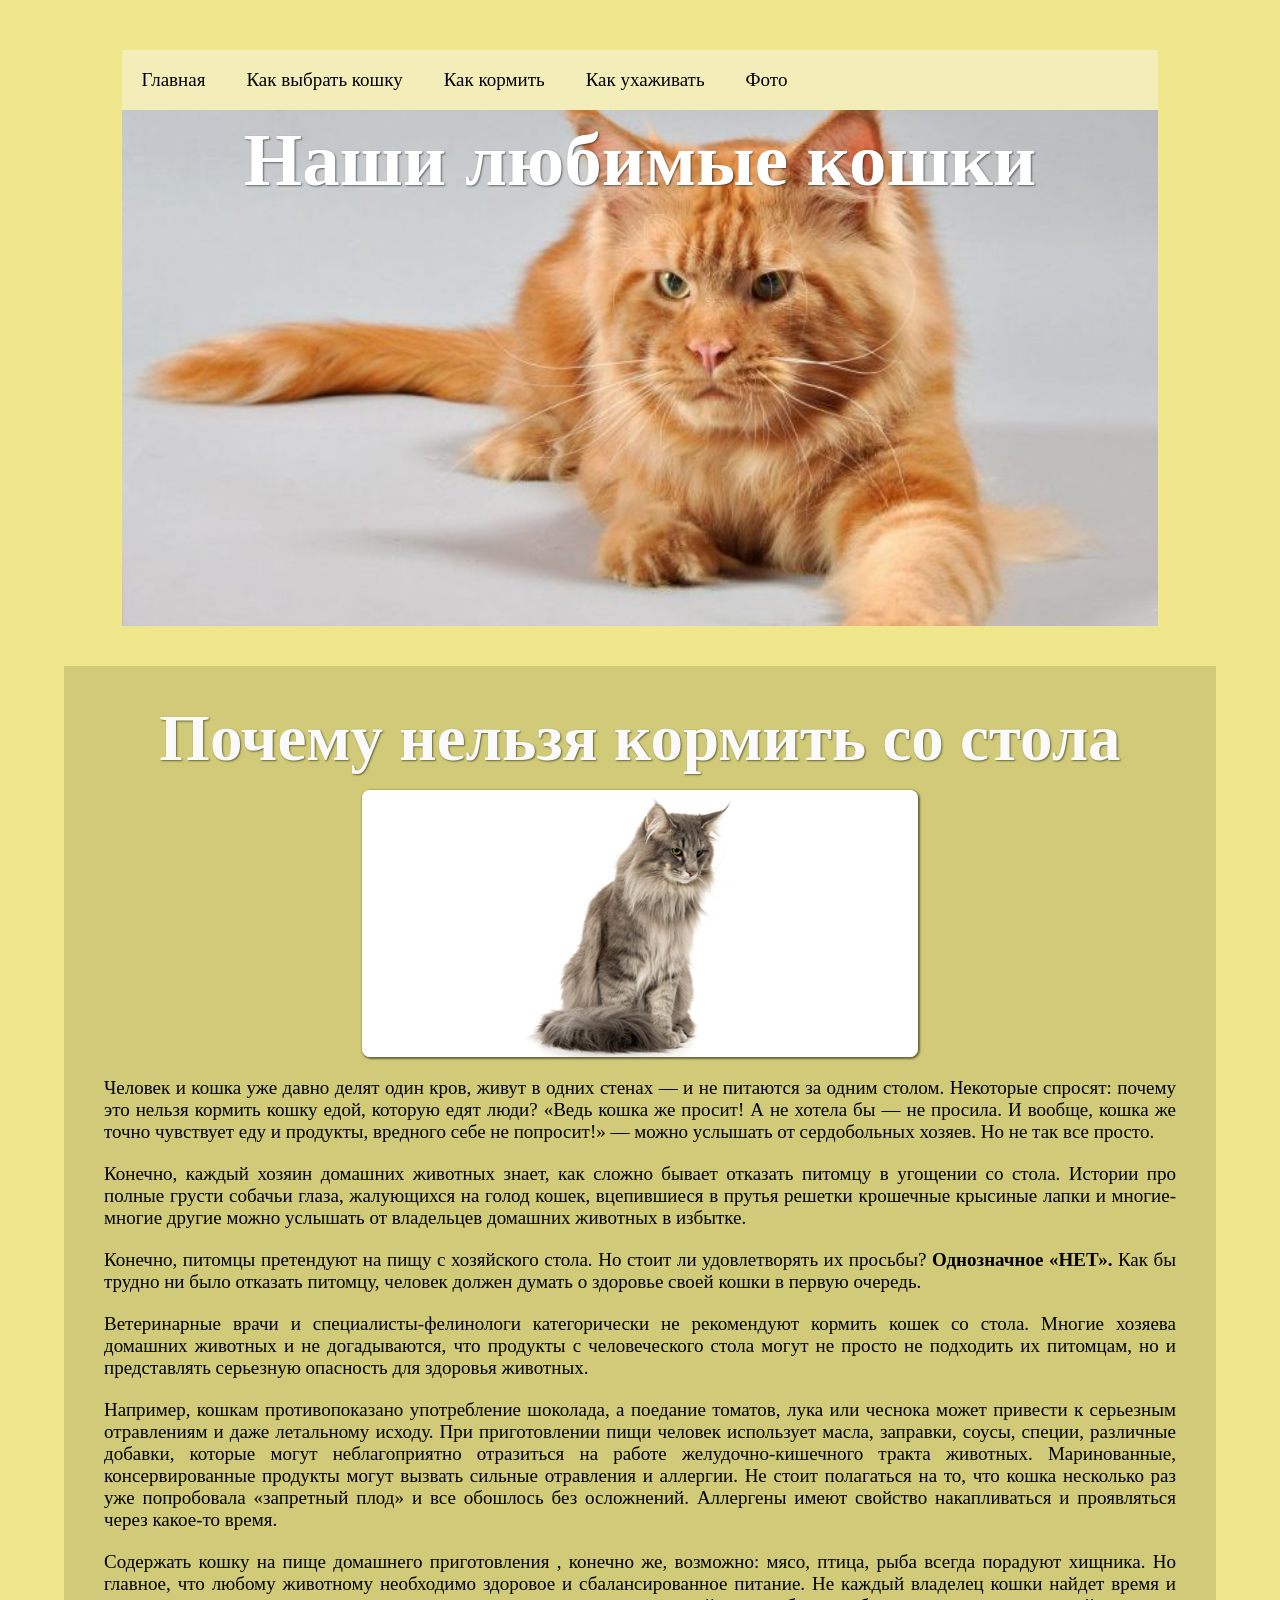
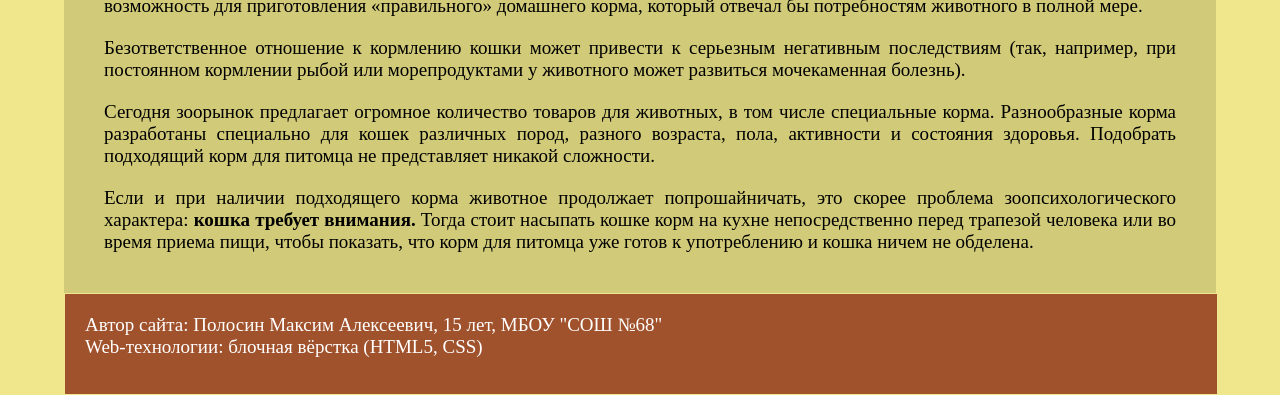
<file: table.html>
<!DOCTYPE html>
<html>
<head>
<meta charset=utf-8>
<link rel='stylesheet' href='page.css'>
<title>Наши любимые кошки</title>
</head>
<body>
<div class=block>
			<div class=block1>
				<nav id=hor>
					<ul>
						<li><a href=index.html>Главная</a></li>
						<li>
							<a href=#>Как выбрать кошку</a>
							<ul>
								<li><a href=age.html>Возраст</a></li>
								<li><a href=breef.html>Порода</a></li>
								<li><a href=gender.html>Пол</a></li>
								<li><a href=shelter.html>Из приюта</a></li>
							</ul>
						</li>
						<li>
							<a href=#>Как кормить</a>
							<ul>
								<li><a href=rules.html>9 правил</a></li>
								<li><a href=food.html>Сколько давать</a></li>
								<li><a href=castrated.html>Кастрированного</a></li>
								<li><a href=table.html>Не со стола!</a></li>
							</ul>
						</li>
						<li>
						<a href=#>Как ухаживать</a>
							<ul>
								<li><a href=parenting.html>Воспитание</a></li>
								<li><a href=vaccine.html>Прививки</a></li>
								<li><a href=furr.html>Шерсть</a></li>
								<li><a href=play.html>Как играть</a></li>
							</ul>
						</li>
						<li>
							<a href=pictures.html>Фото</a>
						</li>
					</ul>
				</nav>
			</div>
<header><h1>Наши любимые кошки</h1></header>
<div class=block2><h2>Почему нельзя кормить со стола</h2>
<img src=table.jpg id=img3>
<p>Человек и кошка уже давно делят один кров, живут в одних стенах — и не питаются за одним столом. Некоторые спросят: почему это нельзя кормить кошку едой, которую едят люди? «Ведь кошка же просит! А не хотела бы — не просила. И вообще, кошка же точно чувствует еду и продукты, вредного себе не попросит!» — можно услышать от сердобольных хозяев. Но не так все просто.</p>
<p>Конечно, каждый хозяин домашних животных знает, как сложно бывает отказать питомцу в угощении со стола. Истории про полные грусти собачьи глаза, жалующихся на голод кошек, вцепившиеся в прутья решетки крошечные крысиные лапки и многие-многие другие можно услышать от владельцев домашних животных в избытке.</p>
<p>Конечно, питомцы претендуют на пищу с хозяйского стола. Но стоит ли удовлетворять их просьбы? <span>Однозначное «НЕТ».</span> Как бы трудно ни было отказать питомцу, человек должен думать о здоровье своей кошки в первую очередь.</p>
<p>Ветеринарные врачи и специалисты-фелинологи категорически не рекомендуют кормить кошек со стола. Многие хозяева домашних животных и не догадываются, что продукты с человеческого стола могут не просто не подходить их питомцам, но и представлять серьезную опасность для здоровья животных.</p>
<p>Например, кошкам противопоказано употребление шоколада, а поедание томатов, лука или чеснока может привести к серьезным отравлениям и даже летальному исходу. При приготовлении пищи человек использует масла, заправки, соусы, специи, различные добавки, которые могут неблагоприятно отразиться на работе желудочно-кишечного тракта животных. Маринованные, консервированные продукты могут вызвать сильные отравления и аллергии. Не стоит полагаться на то, что кошка несколько раз уже попробовала «запретный плод» и все обошлось без осложнений. Аллергены имеют свойство накапливаться и проявляться через какое-то время.</p>
<p>Содержать кошку на пище домашнего приготовления , конечно же, возможно: мясо, птица, рыба всегда порадуют хищника. Но главное, что любому животному необходимо здоровое и сбалансированное питание. Не каждый владелец кошки найдет время и возможность для приготовления «правильного» домашнего корма, который отвечал бы потребностям животного в полной мере.</p>
<p>Безответственное отношение к кормлению кошки может привести к серьезным негативным последствиям (так, например, при постоянном кормлении рыбой или морепродуктами у животного может развиться мочекаменная болезнь).</p>
<p>Сегодня зоорынок предлагает огромное количество товаров для животных, в том числе специальные корма. Разнообразные корма разработаны специально для кошек различных пород, разного возраста, пола, активности и состояния здоровья. Подобрать подходящий корм для питомца не представляет никакой сложности.</p>
<p>Если и при наличии подходящего корма животное продолжает попрошайничать, это скорее проблема зоопсихологического характера: <span>кошка требует внимания.</span> Тогда стоит насыпать кошке корм на кухне непосредственно перед трапезой человека или во время приема пищи, чтобы показать, что корм для питомца уже готов к употреблению и кошка ничем не обделена.</p></div>
<footer><p>Автор сайта: Полосин Максим Алексеевич, 15 лет, МБОУ "СОШ №68"<br>Web-технологии: блочная вёрстка (HTML5, CSS)</p></footer></div>
</body>
</html>
</file>
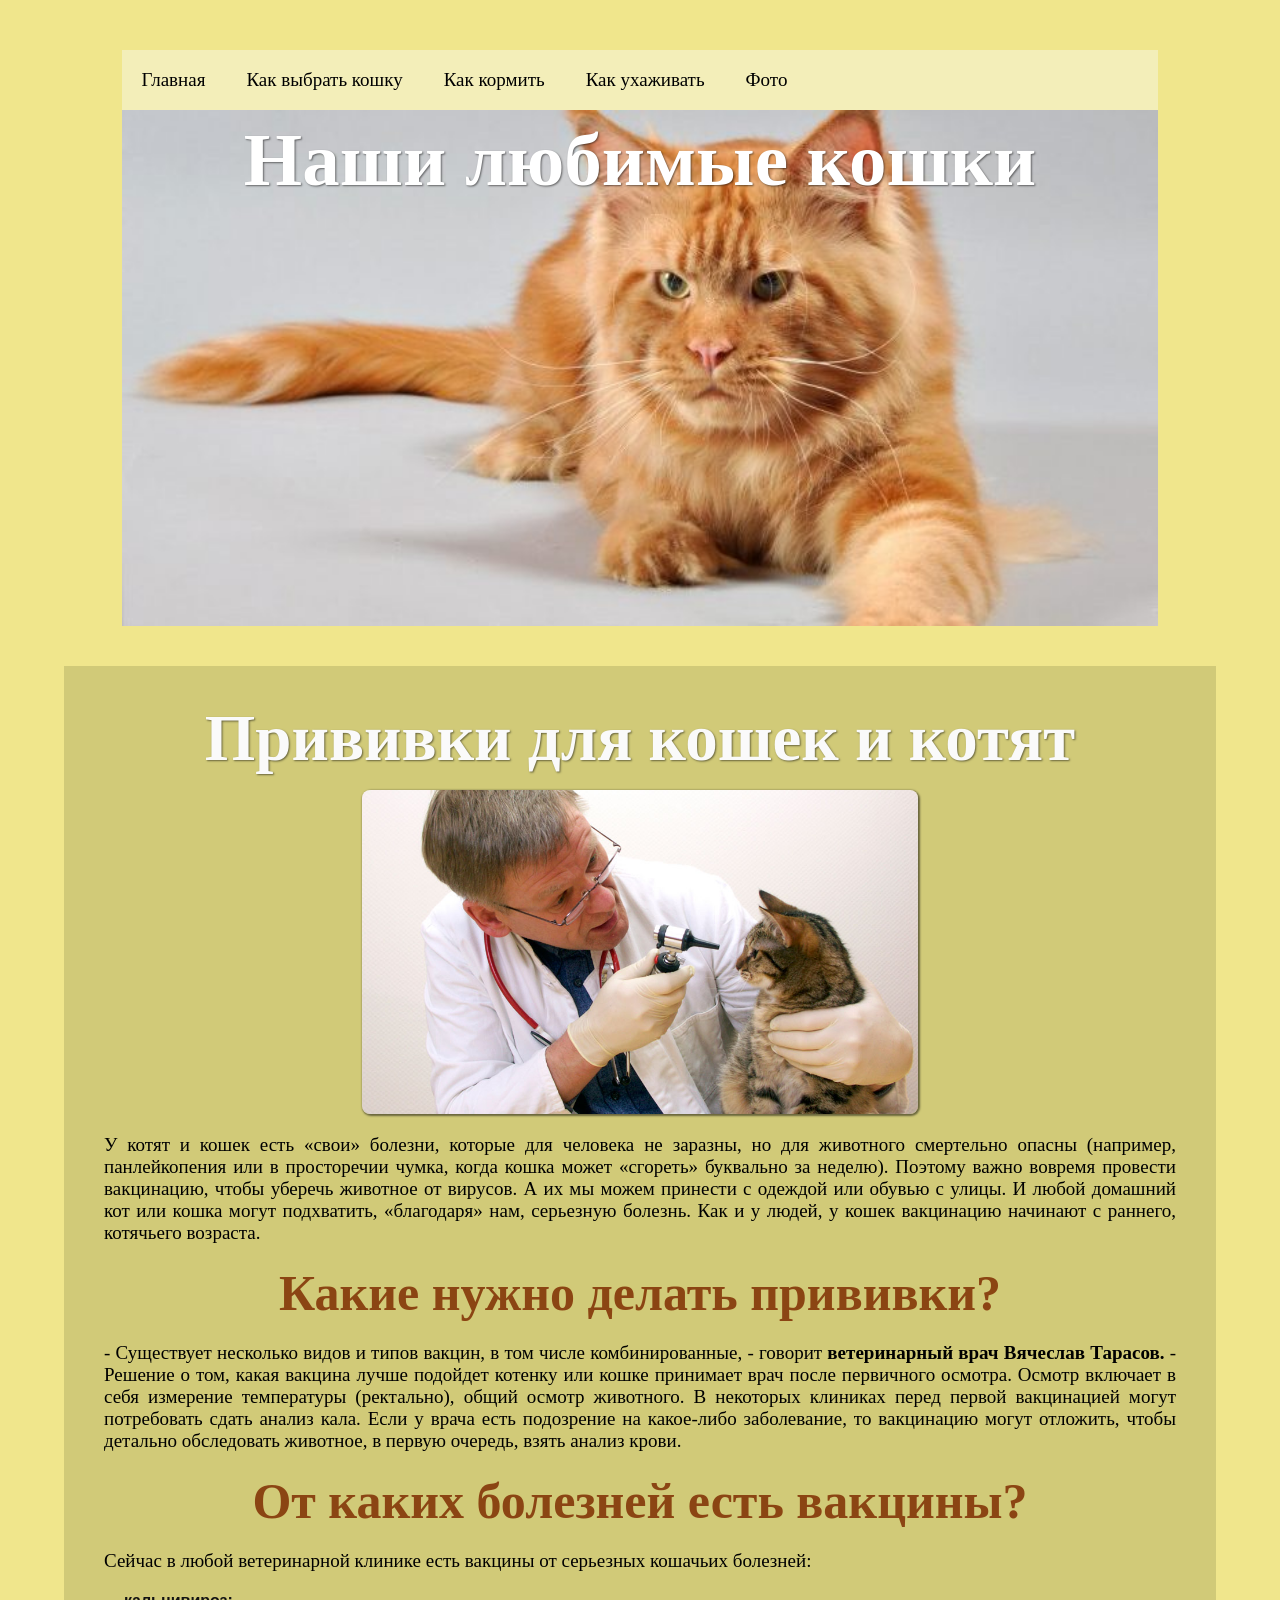
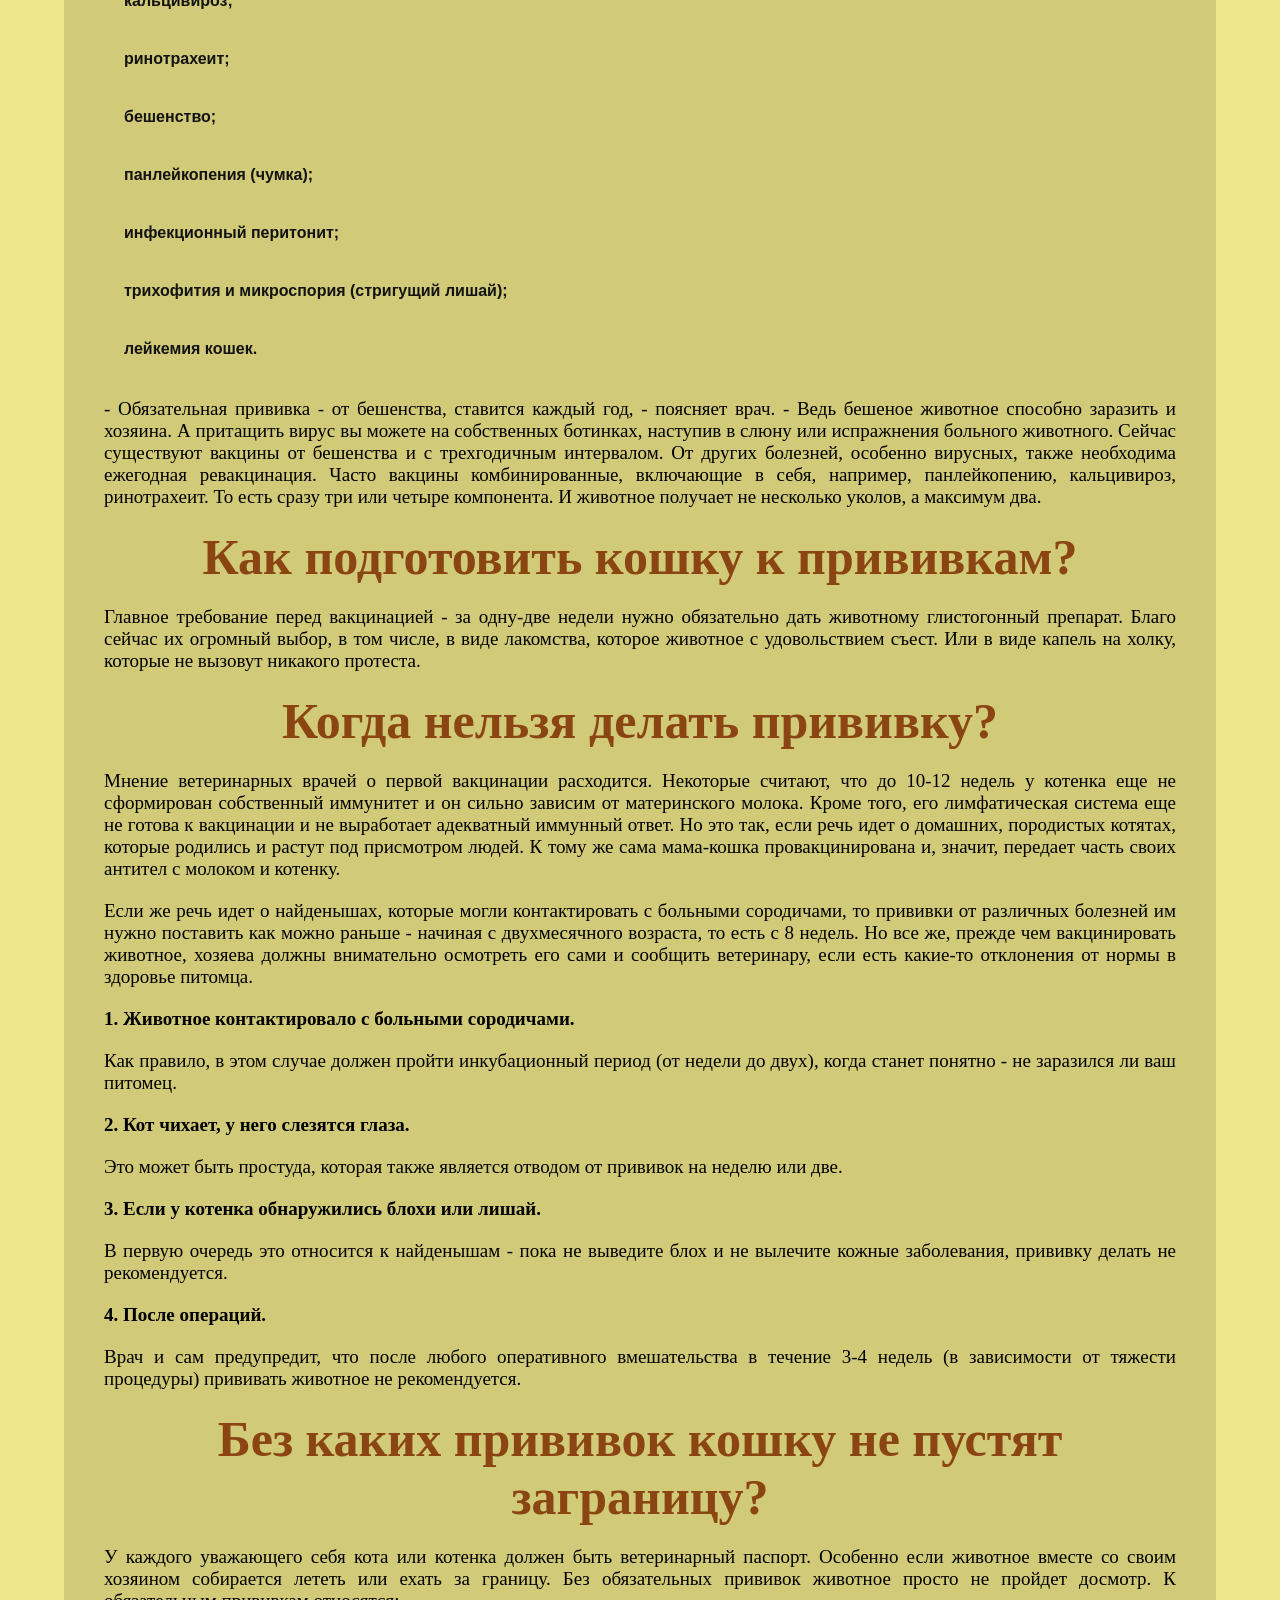
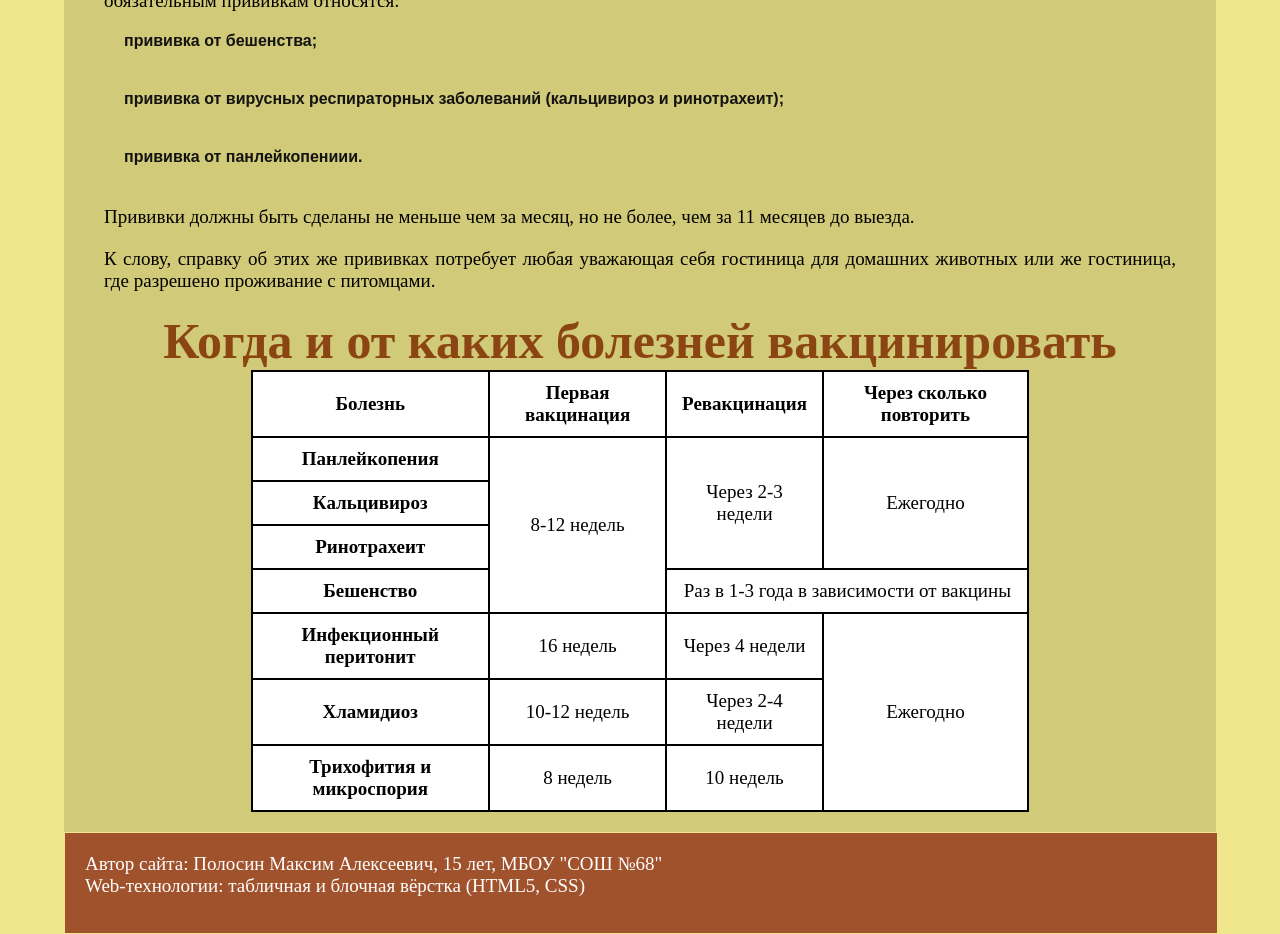
<file: vaccine.html>
<!DOCTYPE html>
<html>
<head>
<meta charset=utf-8>
<link rel='stylesheet' href='page.css'>
<title>Наши любимые кошки</title>
</head>
<body>
<div class=block>
			<div class=block1>
				<nav id=hor>
					<ul>
						<li><a href=index.html>Главная</a></li>
						<li>
							<a href=#>Как выбрать кошку</a>
							<ul>
								<li><a href=age.html>Возраст</a></li>
								<li><a href=breef.html>Порода</a></li>
								<li><a href=gender.html>Пол</a></li>
								<li><a href=shelter.html>Из приюта</a></li>
							</ul>
						</li>
						<li>
							<a href=#>Как кормить</a>
							<ul>
								<li><a href=rules.html>9 правил</a></li>
								<li><a href=food.html>Сколько давать</a></li>
								<li><a href=castrated.html>Кастрированного</a></li>
								<li><a href=table.html>Не со стола!</a></li>
							</ul>
						</li>
						<li>
						<a href=#>Как ухаживать</a>
							<ul>
								<li><a href=parenting.html>Воспитание</a></li>
								<li><a href=vaccine.html>Прививки</a></li>
								<li><a href=furr.html>Шерсть</a></li>
								<li><a href=play.html>Как играть</a></li>
							</ul>
						</li>
						<li>
							<a href=pictures.html>Фото</a>
						</li>
					</ul>
				</nav>
			</div>
<header><h1>Наши любимые кошки</h1></header>
<div class=block2><h2>Прививки для кошек и котят</h2>
<img src=vet.jpg id=img3>
<p>У котят и кошек есть «свои» болезни, которые для человека не заразны, но для животного смертельно опасны (например, панлейкопения или в просторечии чумка, когда кошка может «сгореть» буквально за неделю). Поэтому важно вовремя провести вакцинацию, чтобы уберечь животное от вирусов. А их мы можем принести с одеждой или обувью с улицы. И любой домашний кот или кошка могут подхватить, «благодаря» нам, серьезную болезнь. Как и у людей, у кошек вакцинацию начинают с раннего, котячьего возраста.</p>
<h3>Какие нужно делать прививки?</h3>
<p>- Существует несколько видов и типов вакцин, в том числе комбинированные, - говорит <span>ветеринарный врач Вячеслав Тарасов.</span> - Решение о том, какая вакцина лучше подойдет котенку или кошке принимает врач после первичного осмотра. Осмотр включает в себя измерение температуры (ректально), общий осмотр животного. В некоторых клиниках перед первой вакцинацией могут потребовать сдать анализ кала. Если у врача есть подозрение на какое-либо заболевание, то вакцинацию могут отложить, чтобы детально обследовать животное, в первую очередь, взять анализ крови.</p>
<h3>От каких болезней есть вакцины?</h3>
<p>Сейчас в любой ветеринарной клинике есть вакцины от серьезных кошачьих болезней:</p>
<ul><li><p>кальцивироз;</p></li>
<li><p>ринотрахеит;</p></li>
<li><p>бешенство;</p></li>
<li><p>панлейкопения (чумка);</p></li>
<li><p>инфекционный перитонит;</p></li>
<li><p>трихофития и микроспория (стригущий лишай);</p></li>
<li><p>лейкемия кошек.</p></li></ul>
<p>- Обязательная прививка - от бешенства, ставится каждый год, - поясняет врач. - Ведь бешеное животное способно заразить и хозяина. А притащить вирус вы можете на собственных ботинках, наступив в слюну или испражнения больного животного. Сейчас существуют вакцины от бешенства и с трехгодичным интервалом. От других болезней, особенно вирусных, также необходима ежегодная ревакцинация. Часто вакцины комбинированные, включающие в себя, например, панлейкопению, кальцивироз, ринотрахеит. То есть сразу три или четыре компонента. И животное получает не несколько уколов, а максимум два.</p>
<h3>Как подготовить кошку к прививкам?</h3>
<p>Главное требование перед вакцинацией - за одну-две недели нужно обязательно дать животному глистогонный препарат. Благо сейчас их огромный выбор, в том числе, в виде лакомства, которое животное с удовольствием съест. Или в виде капель на холку, которые не вызовут никакого протеста.</p>
<h3>Когда нельзя делать прививку?</h3>
<p>Мнение ветеринарных врачей о первой вакцинации расходится. Некоторые считают, что до 10-12 недель у котенка еще не сформирован собственный иммунитет и он сильно зависим от материнского молока. Кроме того, его лимфатическая система еще не готова к вакцинации и не выработает адекватный иммунный ответ. Но это так, если речь идет о домашних, породистых котятах, которые родились и растут под присмотром людей. К тому же сама мама-кошка провакцинирована и, значит, передает часть своих антител с молоком и котенку.</p>
<p>Если же речь идет о найденышах, которые могли контактировать с больными сородичами, то прививки от различных болезней им нужно поставить как можно раньше - начиная с двухмесячного возраста, то есть с 8 недель. Но все же, прежде чем вакцинировать животное, хозяева должны внимательно осмотреть его сами и сообщить ветеринару, если есть какие-то отклонения от нормы в здоровье питомца.</p>
<p><span>1. Животное контактировало с больными сородичами.</span></p>
<p>Как правило, в этом случае должен пройти инкубационный период (от недели до двух), когда станет понятно - не заразился ли ваш питомец.</p>
<p><span>2. Кот чихает, у него слезятся глаза.</span></p>
<p>Это может быть простуда, которая также является отводом от прививок на неделю или две.</p>
<p><span>3. Если у котенка обнаружились блохи или лишай.</span></p>
<p>В первую очередь это относится к найденышам - пока не выведите блох и не вылечите кожные заболевания, прививку делать не рекомендуется.</p>
<p><span>4. После операций.</span></p>
<p>Врач и сам предупредит, что после любого оперативного вмешательства в течение 3-4 недель (в зависимости от тяжести процедуры) прививать животное не рекомендуется.</p>
<h3>Без каких прививок кошку не пустят заграницу?</h3>
<p>У каждого уважающего себя кота или котенка должен быть ветеринарный паспорт. Особенно если животное вместе со своим хозяином собирается лететь или ехать за границу. Без обязательных прививок животное просто не пройдет досмотр. К обязательным прививкам относятся:</p>
<ul><li><p>прививка от бешенства;</p></li>
<li><p>прививка от вирусных респираторных заболеваний (кальцивироз и ринотрахеит);</p></li>
<li><p>прививка от панлейкопениии.</p></li></ul>
<p>Прививки должны быть сделаны не меньше чем за месяц, но не более, чем за 11 месяцев до выезда.</p>
<p>К слову, справку об этих же прививках потребует любая уважающая себя гостиница для домашних животных или же гостиница, где разрешено проживание с питомцами.</p>
<h3>Когда и от каких болезней вакцинировать</h3>
<table id=tab>
<tr><th><p>Болезнь</p></th><th><p>Первая вакцинация</p></th><th><p>Ревакцинация</p></th><th><p>Через сколько повторить</p></th>
<tr><th><p>Панлейкопения</p></th><td rowspan=4><p>8-12 недель</p></td><td rowspan=3><p>Через 2-3 недели</p></td><td rowspan=3><p>Ежегодно</p></td>
<tr><th><p>Кальцивироз</p></th>
<tr><th><p>Ринотрахеит</p></th>
<tr><th><p>Бешенство</p></th><td colspan=2><p>Раз в 1-3 года в зависимости от вакцины</p></td>
<tr><th><p>Инфекционный перитонит</p></th><td><p>16 недель</p></td><td><p>Через 4 недели</p></td><td rowspan=3><p>Ежегодно</p></td>
<tr><th><p>Хламидиоз</p></th><td><p>10-12 недель</p></td><td><p>Через 2-4 недели</p></td>
<tr><th><p>Трихофития и микроспория</p></th><td><p>8 недель</p></td><td><p>10 недель</p></td></table></div>
<footer><p>Автор сайта: Полосин Максим Алексеевич, 15 лет, МБОУ "СОШ №68"<br>Web-технологии: табличная и блочная вёрстка (HTML5, CSS)</p></footer></div>
</body>
</html>
</file>
<file: page.css>
*{margin:0; padding:0}
body{background:#F0E68C}
.block{max-width:1152px; margin:auto}
.block1{width:90%; margin:auto; margin-top:50px; background:rgba(238,232,170,0.5)}
nav{width:100%; height:60px; background:rgba(255,255,255,0.3)}
#hor a{text-decoration:none; display:block; float:left; height:auto; width:auto; color:#000; padding:0px 20px; text-align:center; margin-right:1px; transition:all 0.7s; line-height:60px; font-size:19px}
#hor li{list-style:none; position:relative; float:left}
#hor li ul{position:absolute; left:-9999px; opacity:0; transition:opacity 0.7s}
#hor li:hover ul{left:0px; opacity:1; z-index:9999; top:60px}
#hor li ul li a{width:130px; color:#000; margin-bottom:1px; text-align:left; background:rgba(255,255,255,0.5)}
header{width:90%; height:516px; background:url('maincoon.jpg'); background-size:100%; margin:auto}
h1{text-align:center; font-size:75px; line-height:100px; color:#FFF; text-shadow:1px 1px 2px rgba(0,0,0,0.5)}
.block2{width:96,5%; height:auto; background:rgba(189,183,107,0.6); margin-top:40px; padding:20px}
.block2 li{list-style:none; margin:20px 20px 40px 20px}
.block2 li p{color:#131313; font-family:arial; font-size:16px; font-weight:bold}
h2{color:#FAFAFA; font-size:65px; text-align:center; font-weight:bold; text-shadow:1px 1px 2px rgba(0,0,0,0.5); line-height:104px}
h3{color:#8B4513; font-size:50px; text-align:center; font-weight:bold}
p{font-family:cambria; margin:20px; font-size:19px; text-align:justify}
#p2{color:#131313; font-family:arial; font-size:16px; font-weight:bold; text-align:center}
#p3{color:#131313; font-family:arial; font-size:26px; font-weight:bold; text-align:center}
span{font-family:cambria; font-size:19px; font-weight:bold}
img{box-shadow:1px 1px 2px 1px rgba(0,0,0,0.5); width:50%; border-radius: 8px;}
#img1{float:left; margin:10px}
#img2{float:right; margin:10px}
#img3{display:block; margin:auto}
table{width:70%; margin:auto}
td,th{outline:2px black solid; background-color:#FFF}
table p{margin:10px; text-align:center}
footer{width:100%; background-color:#A0522D; color:#FFF; float:left; clear:left; height:100px; margin:1px}

input{font-family:cambria; margin:0px 20px; font-size:19px; padding:0px 9px}
#ptrnm{margin-top:10px}
form{background:#F0E68C; text-align:center; margin-bottom:20px}
form p{text-align:center}
#img_file{margin: 10px}
#gallery {
    display: flex; flex-wrap: wrap; justify-content: center;
    grid-template-columns: repeat(auto-fill, minmax(250px, 1fr)); /* Автоматическое количество столбцов */
    gap: 16px;
  }
  
  .gallery-item {
    display: flex;
    justify-content: center; height: 200px;
  }
  
  .gallery-item img {
    width: 100%;
    height: auto;
    object-fit: cover;
    
  }
</file>
